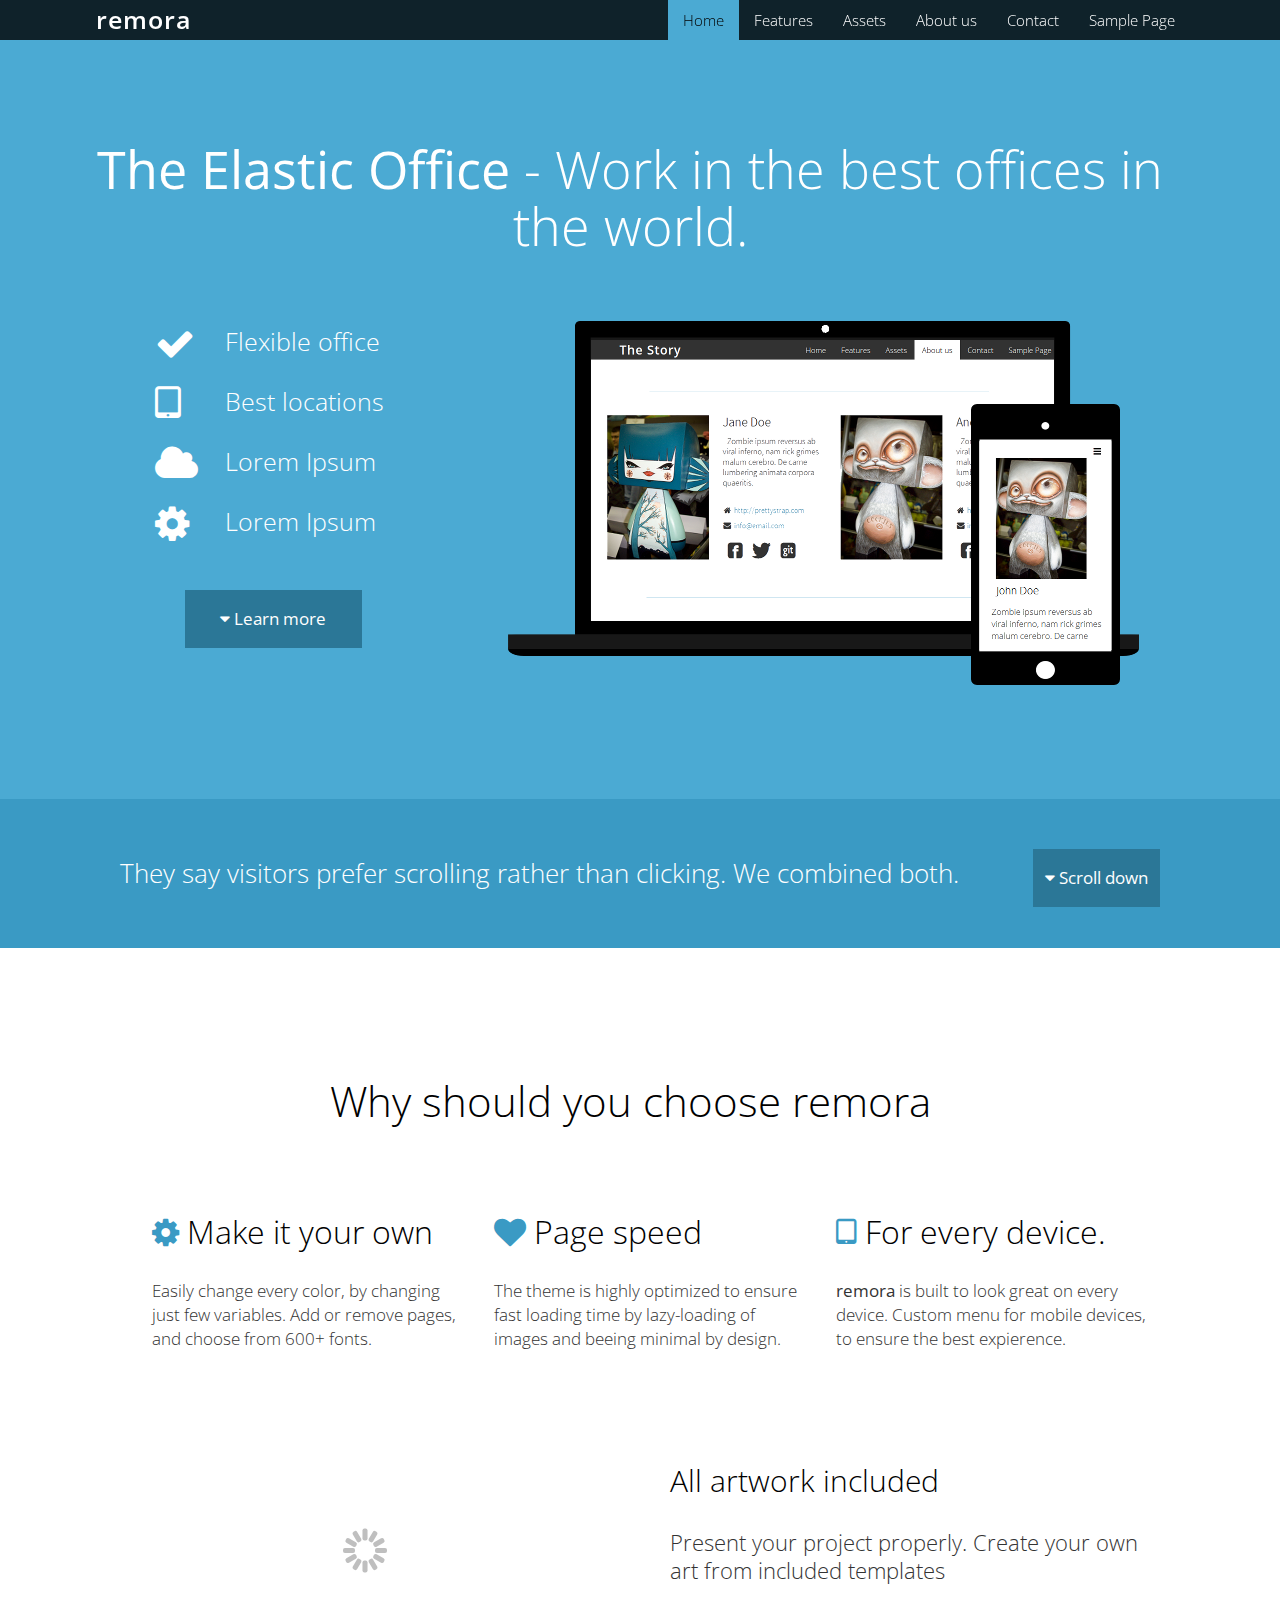
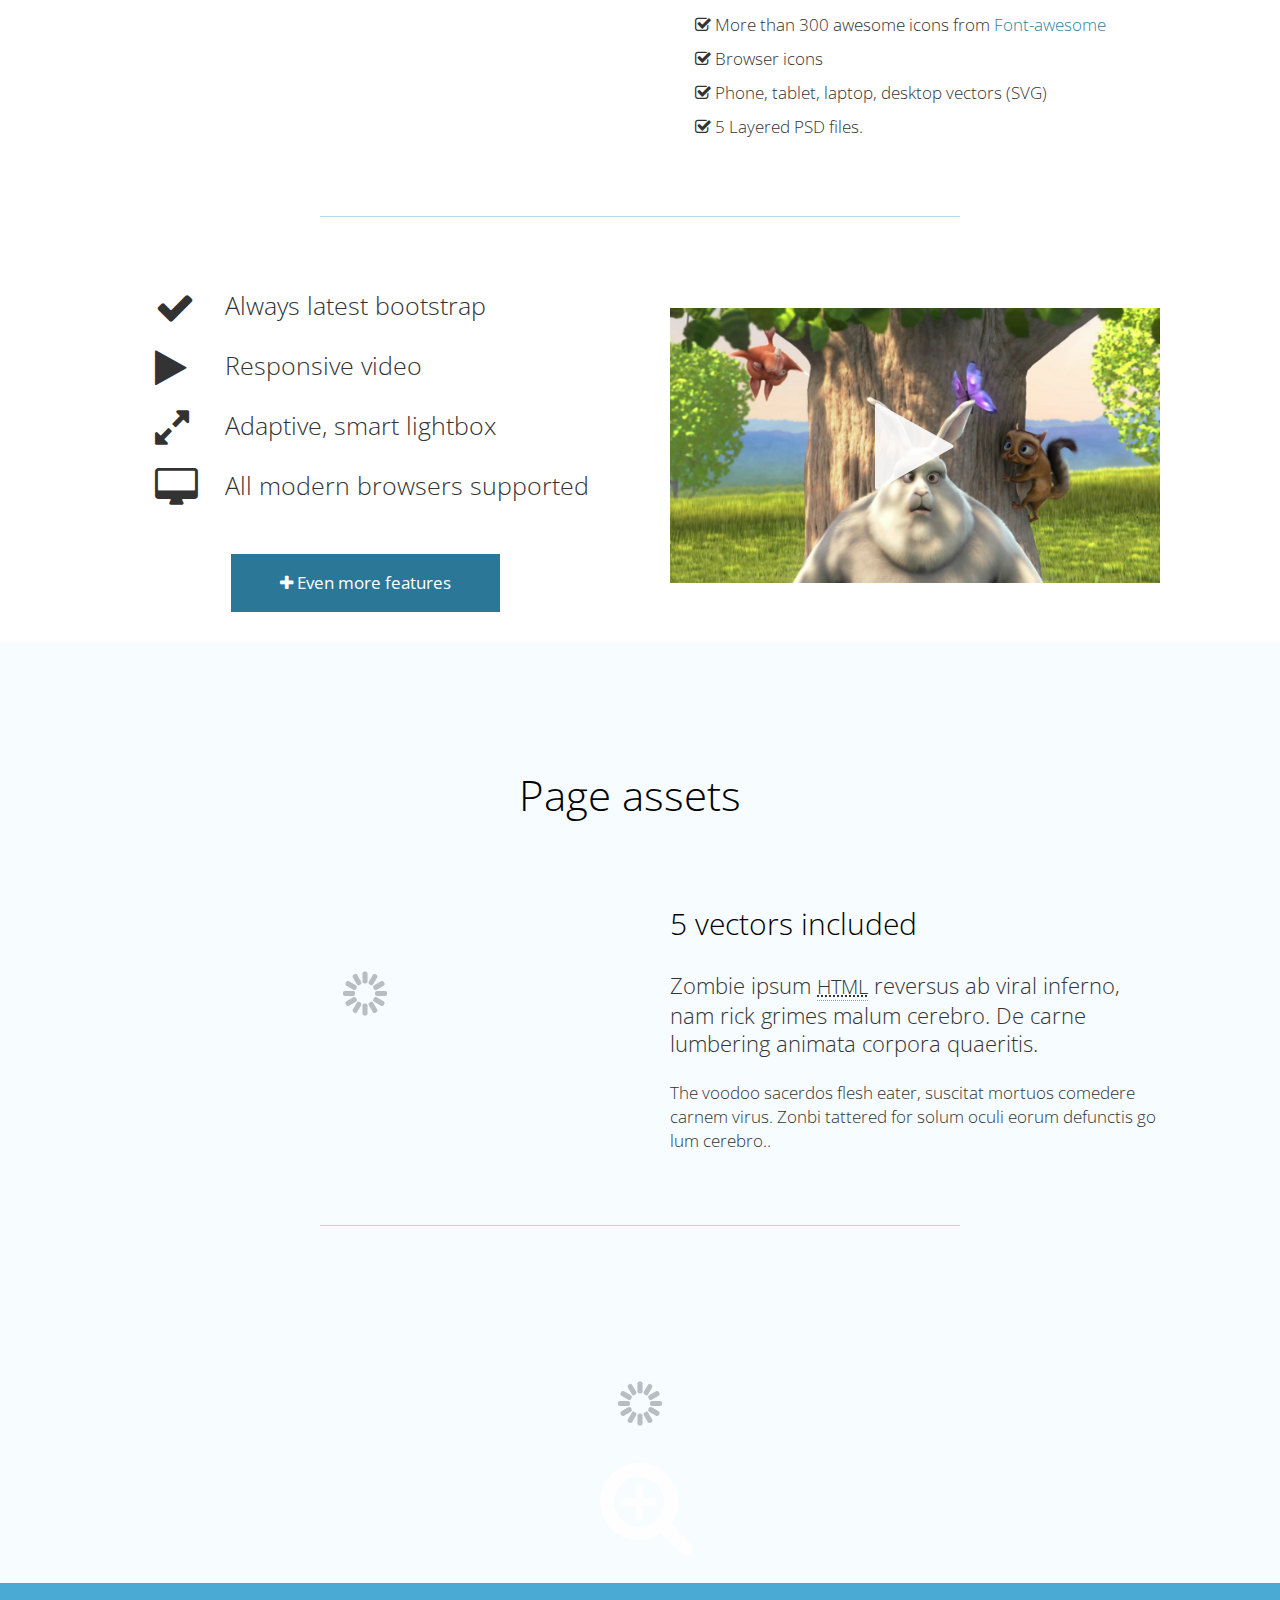
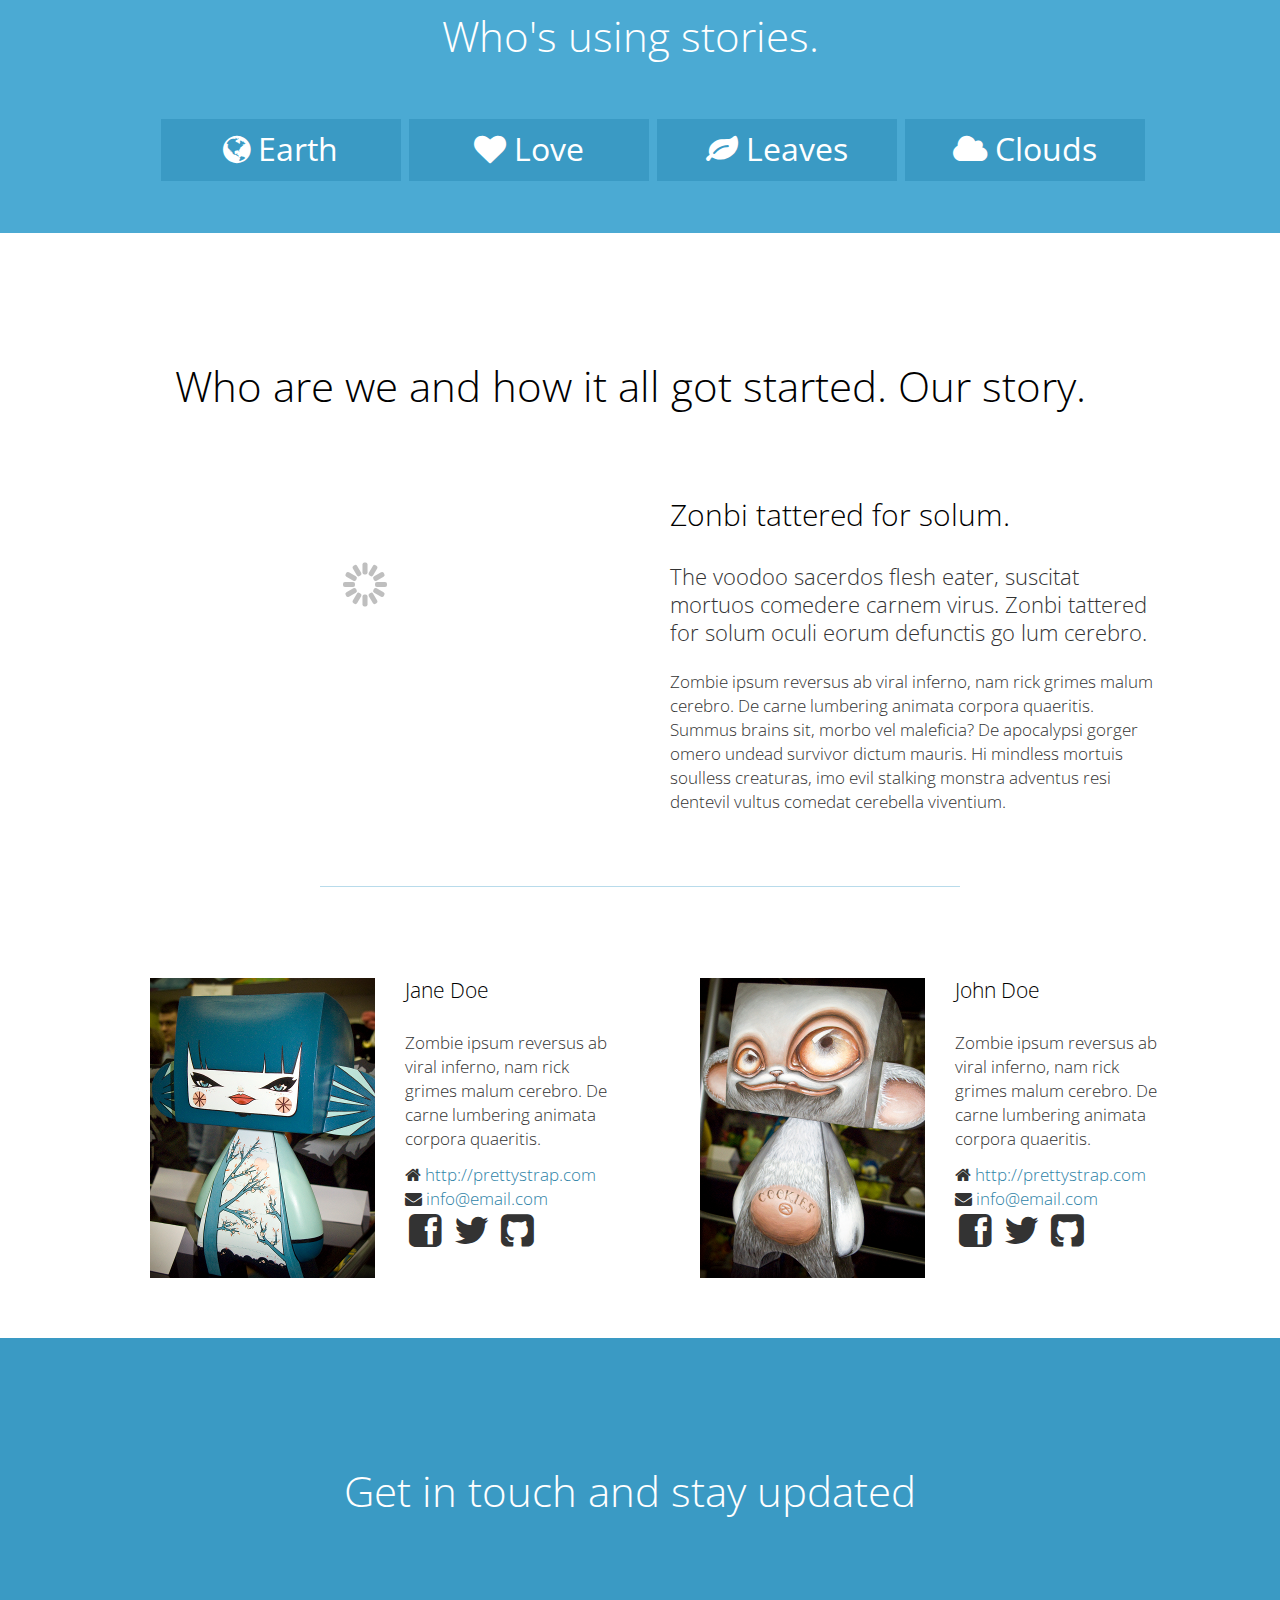
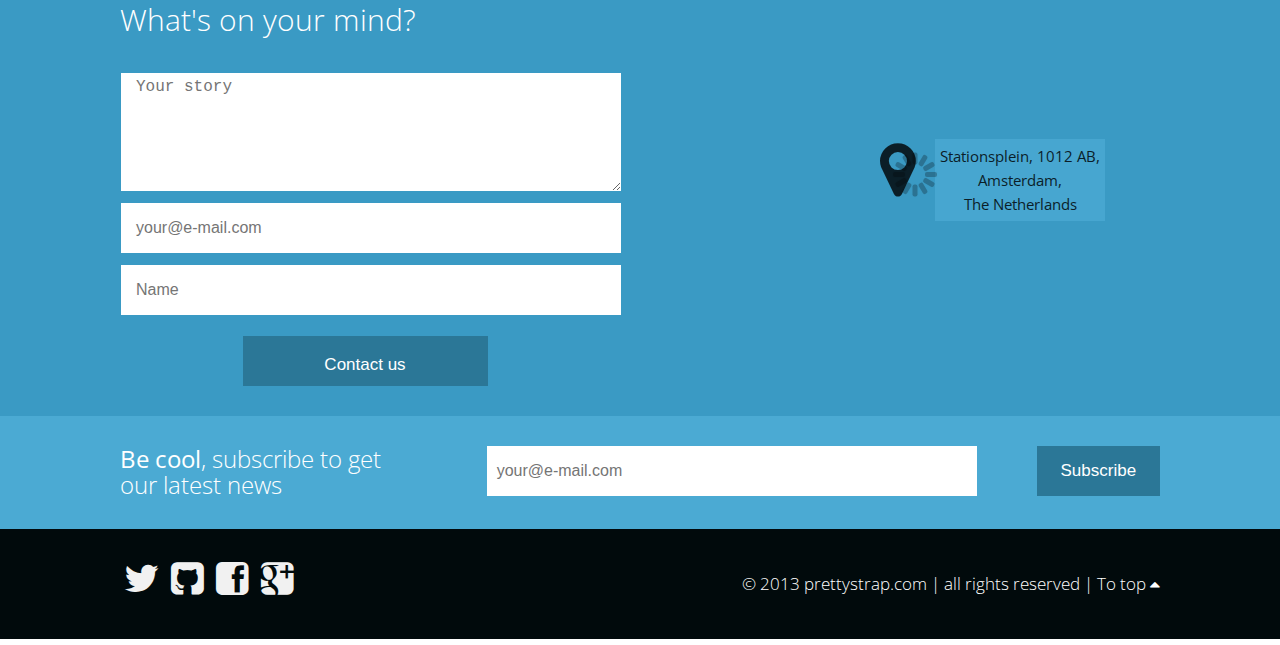
<file: website/index.html>
<!DOCTYPE html>
<html lang="en">
  
  <head>
    <meta charset="utf-8">
    <title>remora - responsive landing page</title>
    <meta name="viewport" content="width=device-width, initial-scale=1.0">
    <meta name="description" content="Twitter bootstrap theme">
    <meta name="author" content="prettystrap">

    <!-- Le styles -->
      <link href="assets/less/style.min.css" rel="stylesheet"> 

    <!--Import Google Fonts -->
    <link href='http://fonts.googleapis.com/css?family=Open+Sans:300,400,600' rel='stylesheet' type='text/css'>

    <!-- Le HTML5 shim, for IE6-8 support of HTML5 elements -->
    <!--[if lt IE 9]>
      <script src="http://html5shim.googlecode.com/svn/trunk/html5.js">
      </script>
    <![endif]-->
    <!-- Le fav  -->
    <link rel="shortcut icon" href="assets/ico/favicon.ico">

    <script src="//ajax.googleapis.com/ajax/libs/jquery/1.9.1/jquery.min.js"></script>
    <script>
    if (typeof jQuery == 'undefined') {
      document.write(unescape("%3Cscript src='assets/js/jquery-1.9.1.min.js' type='text/javascript'%3E%3C/script%3E"));
    }
    </script>


    <!--Has to be in head, to lazy load images.
    Minimize in production. -->

    <script src="assets/js/lazyload.js"></script>
    <script src="assets/js/jRespond.js"></script>
    <script src="assets/js/spin.js"></script>
    <script src="assets/js/bootstrap.min.js"></script>
    <script src="assets/js/lightbox.min.js"></script>
    <script src="assets/js/bootstrap.min.js"></script>

    <!-- Main js fail. -->
    <script src="assets/js/main.js"></script>

  </head>

  <body id="top" data-spy="scroll" data-target=".navbar">

       <!-- Brand and Navigation -->
      <header class="navbar navbar-fixed-top">
        <div class="inner-page">
          <h1 class="logo">remora</h1>
          <a class="btn-nav" data-toggle="collapse" data-target=".nav-collapse">
            <i class="icon-reorder"></i>
          </a>
          <div class="nav-collapse collapse">
            <ul class="nav navigation" id="menu">
              <li class="active"><a title="Home page" class="scroll brand-1" href="#home">Home</a></li>
              <li><a title="Check out our awesome services" href="#features" class=" scroll brand-4">Features</a></li>
              <li><a title="Themes assets" href="#assets" class="scroll brand-3">Assets</a></li>
              <li><a title="Who we are" href="#about" class="scroll fadeto brand-4"> About us</a></li>
              <li><a title="Get in touch!" href="#contact" class="scroll brand-2">Contact</a></li>
              <li><a title="External page sample" href="sample-page.html" class=" brand-4">Sample Page</a></li>
            </ul>
          </div> 
        </div> 
      </header>
      
      <!-- Home Page -->
      <div id="home" class="page color-1">
        <div class="inner-page">
          <h2 class="page-headline large"><strong>The Elastic Office</strong> - Work in the best offices in the world.</h2>
        </div>  
        <div class="row-fluid inner-page">
          <div class="span8 pull-right lazy-container">
            <img class="lazy" alt="Looks great on every device" src="assets/img/pixel.png" data-original="assets/img/home.png"/>
          </div>
          <div class="span4 pull-right">
            <ul class="big-list">
              <li><i class="icon-ok"></i> Flexible office</li>
              <li><i class="icon-tablet"></i> Best locations</li>
              <li><i class="icon-cloud"></i> Lorem Ipsum</li>
              <li><i class="icon-cog"></i> Lorem Ipsum</li>
            </ul>
            <br />
            <a href="#features" title="Check out more freatures!" class="scroll btn btn-centered"><i class="icon-caret-down"></i> Learn more</a>
          </div>
        </div>
      </div>

      <!-- Sign up -->
      <div class="sign-up color-2 visible-desktop">
        <div class="row-fluid inner-page">
          <div class="span12">
            <h4 class="pull-left">They say visitors prefer scrolling rather than clicking. We combined both.</h4>
            <a href="#features" class="scroll btn pull-right" title="Check out more freatures!"><i class="icon-caret-down"></i> Scroll down</a>
          </div>
        </div>
      </div>

      <!-- Features -->
      <div id="features" class="page color-4">
        <div class="inner-page">
          <h2 class="page-headline">Why should you choose remora</h2>
        </div>

        <div class="inner-page row-fluid">
          <ul class="features list-inline">
            <li>
              <h3><i class="icon-cog"></i> Make it your own </h3>
              <p>Easily change every color, by changing just few variables. Add or remove pages, and choose from 600+ fonts.</p>
            </li>
            <li>
              <h3><i class="icon-heart"></i> Page speed</h3>
              <p> The theme is highly optimized to ensure fast loading time by lazy-loading of images and beeing minimal by design.</p>
            </li>
            <li>
              <h3><i class="icon-tablet"></i> For every device.</h3>
              <p><strong>remora</strong> is built to look great on every device. Custom menu for mobile devices, to ensure the best expierence.</p>
            </li>
            </ul>
        </div>
                         
        <div class="row-fluid inner-page">
          <div class="span6 lazy-container">
            <img class="figurette lazy" src="assets/img/pixel.png" data-original="assets/img/two-phones.png" alt="Zombie ipsum" />
          </div>
          <div class="span6">           
            <h3>All artwork included</h3>
            <p class="lead">Present your project properly. Create your own art from included templates</p>
            <ul class="list-wide">
              <li><i class="icon-check"></i> More than 300 awesome icons from <a href="http://fortawesome.github.io/Font-Awesome/" title="awesome font, awesome">Font-awesome</a></li>
              <li><i class="icon-check"></i> Browser icons</li>
              <li><i class="icon-check"></i> Phone, tablet, laptop, desktop vectors (SVG)</li>
              <li><i class="icon-check"></i> 5 Layered PSD files.</li>
            </ul>         
          </div>
        </div>

        <hr>

        <!-- Video -->
        <div class="row-fluid inner-page">
          <div class="span6 pull-right">
            <div class="btn-container figurette">
              <img src="assets/img/video.png" alt="Play video" />
               <a class="lightbox iframe btn-play" target="_blank" href="http://vimeo.com/61693087"><i class="icon-play"></i></a>
            </div>
          </div>
          <div class="span6 pull-right">
              <ul class="big-list">
                <li><i class="icon-ok"></i> Always latest bootstrap</li>
                <li><i class="icon-play"></i> Responsive video</li>
                <li><i class="icon-resize-full"></i> Adaptive, smart lightbox</li>
                <li><i class="icon-desktop"></i> All modern browsers supported</li>
              </ul>
            <br />
            <a href="#download" class="scroll btn btn-centered"><i class="icon-plus"></i> Even more features</a>
          </div>
        </div>
      </div> <!-- /Features --> 


       <!-- Assets page -->
      <div id="assets" class="page color-3">
          <div class="inner-page">
            <h2 class="page-headline">Page assets</h2>
          </div>

        <!-- Vectors -->
        <div class="row-fluid inner-page">
          <div class="span6 lazy-container">
            <img class="figurette lazy" alt="Original vectors" src="assets/img/pixel.png" data-original="assets/img/responsive-vectors.png"  />
          </div>
          <div class="span6">
            <h3>5 vectors included</h3>
            <p class="lead">Zombie ipsum <abbr title="HyperText Markup Language" class="initialism">HTML</abbr> reversus ab viral inferno, nam rick grimes malum cerebro. De carne lumbering animata corpora quaeritis.</p>
            <p> The voodoo sacerdos flesh eater, suscitat mortuos comedere carnem virus. Zonbi tattered for solum oculi eorum defunctis go lum cerebro.. </p>
          </div>
        </div> <!-- /vectors -->

        <hr>

        <!-- Big Laptop -->
        <div class="row-fluid inner-page">
          <div class="offset1 span10 lazy-container">
            <div class="btn-container">
              <img class="figurette lazy " src="assets/img/pixel.png" data-original="assets/img/laptop-blue@2x.png" alt="view image in lightbox"  />
              <a href="assets/img/superman.jpg" class="lightbox btn-play" target="_blank">
                <i class="icon-zoom-in"></i></a>
            </div>
          </div>
        </div>
        
        <!-- Clients -->
        <div class="clients color-1">
          <div class="inner-page">
              <h2 class="page-headline">Who's using stories.</h2>
          </div>
          <div class="inner-page row-fluid">
              <ul class="clients list-inline">
                <li><i class="icon-globe"></i> Earth</li>
                <li><i class="icon-heart"></i> Love</li>
                <li><i class="icon-leaf"></i> Leaves</li>
                <li><i class="icon-cloud"></i> Clouds</li>
              </ul>
          </div>
        </div>
      </div> <!-- /Assets page -->

      <!-- About page -->
      <div id="about" class="page color-4">
        <div class="inner-page">
          <h2 class="page-headline">Who are we and how it all got started. Our story.</h2>
        </div>
        <div class="row-fluid inner-page">
          <div class="span6  lazy-container">
              <img class="figurette lazy" src="assets/img/pixel.png" data-original="assets/img/green-office.png" alt="Our workspace" />
          </div>
          <div class="span6">
            <h3>Zonbi tattered for solum.</h3>
            <p class="lead">The voodoo sacerdos flesh eater, suscitat mortuos comedere carnem virus. Zonbi tattered for solum oculi eorum defunctis go lum cerebro.</p>
            <p>Zombie ipsum reversus ab viral inferno, nam rick grimes malum cerebro. De carne lumbering animata corpora quaeritis. Summus brains sit​​, morbo vel maleficia? De apocalypsi gorger omero undead survivor dictum mauris. Hi mindless mortuis soulless creaturas, imo evil stalking monstra adventus resi dentevil vultus comedat cerebella viventium.</p>
          </div>
        </div>

        <hr>

        <!-- Team -->
        <div class="row-fluid inner-page team">
          <div class="span6">
            <img class="pull-left" src="assets/img/cookies2.png" alt="A cookie" />
            <h4>Jane Doe</h4>
            <p>Zombie ipsum reversus ab viral inferno, nam rick grimes malum cerebro. De carne lumbering animata corpora quaeritis.</p>
            <ul>
              <li><i class="icon-home"></i> <a href="prettystrap.com">http://prettystrap.com</a></li>
              <li><i class="icon-envelope-alt"></i> <a href="info@email.com">info@email.com</a></li>
              <li class="social">
                <a href="#about"><i class="icon-facebook-sign"></i></a>
                <a href="#about"><i class="icon-twitter"></i></a>
                <a href="#about"><i class="icon-github-sign"></i></a>
              </li>
            </ul>
          </div>
          <div class="span6 team2">
            <img class="pull-left" src="assets/img/cookies.png" alt="A cookie" />
            <h4>John Doe</h4>
            <p>Zombie ipsum reversus ab viral inferno, nam rick grimes malum cerebro. De carne lumbering animata corpora quaeritis.</p>
            <ul>
              <li><i class="icon-home"></i> <a href="prettystrap.com">http://prettystrap.com</a></li>
              <li><i class="icon-envelope-alt"></i> <a href="info@email.com">info@email.com</a></li>
              <li class="social">
                <a href="#about"><i class="icon-facebook-sign"></i></a>
                <a href="#about"><i class="icon-twitter"></i></a>
                <a href="#about"><i class="icon-github-sign"></i></a>
              </li>
            </ul>
          </div>
        </div>
      </div>


      <!-- Contact Us -->
      <div id="contact" class="page color-2">
        <div class="inner-page">
          <h2 class="page-headline">Get in touch and stay updated</h2>
        </div>
        <div class="row-fluid inner-page contact">
          <div class="span6">
            <h3>What's on your mind?</h3>
            <textarea rows="6" placeholder="Your story"></textarea>
            <input type="text" placeholder="your@e-mail.com"><br />
            <input type="text" placeholder="Name"><br />
            <button class="btn btn-centered">Contact us</button>
          </div>
          <div class="span6">
            <div class="btn-container centered lazy-container text-center">
              <img src="assets/img/pixel.png" class="lazy figurette" alt="Open the map"   data-original="assets/img/map.png"/>
              <a class="lightbox iframe  btn-map" target="blank" title="Open google maps" href="https://maps.google.com/maps?q=Stationsplein,+1012+Centrum,+Amsterdam,+Noord-Holland,+The+Netherlands&amp;hl=en"><i class="pull-left icon-map-marker"></i><div>Stationsplein, 1012 AB,<br />Amsterdam,<br /> The Netherlands</div></a>
            </div>
          </div>
        </div>
      </div>

      <!-- Newsletter -->
      <div class="newsletter color-1">
        <div class="inner-page row-fluid">
          <div class="span4">
            <h4><strong>Be cool</strong>, subscribe to get our latest news</h4>
          </div>
          <div class="span6">
            <input type="email" placeholder="your@e-mail.com" name="EMAIL" class="subscribe">
          </div>
          <div class="span2">
            <button type="submit"  class="btn pull-right subscribe">Subscribe</button>
          </div>
        </div>
      </div>

      <!-- The footer, social media icons, and copyright -->        
      <footer class="page color-5">
        <div class="inner-page row-fluid">
          <div class="span6 social">
            <a href="#contact"><i class="icon-twitter"></i></a>
            <a href="#contact"><i class="icon-github-sign"></i></a>    
            <a href="#contact"><i class="icon-facebook-sign"></i></a>
            <a href="#contact"><i class="icon-google-plus-sign"></i></a>
          </div>
          <div class="span6 text-right copyright">
            &copy; 2013 <a  href="http://prettystrap.com"  title="twitter bootstrap themes">prettystrap.com</a> | all rights reserved |  <a href="#top"   title="Got to top" class="scroll">To top <i class="icon-caret-up"></i></a>
          </div>
        </div>
      </footer>

  </body>
</html>
</file>
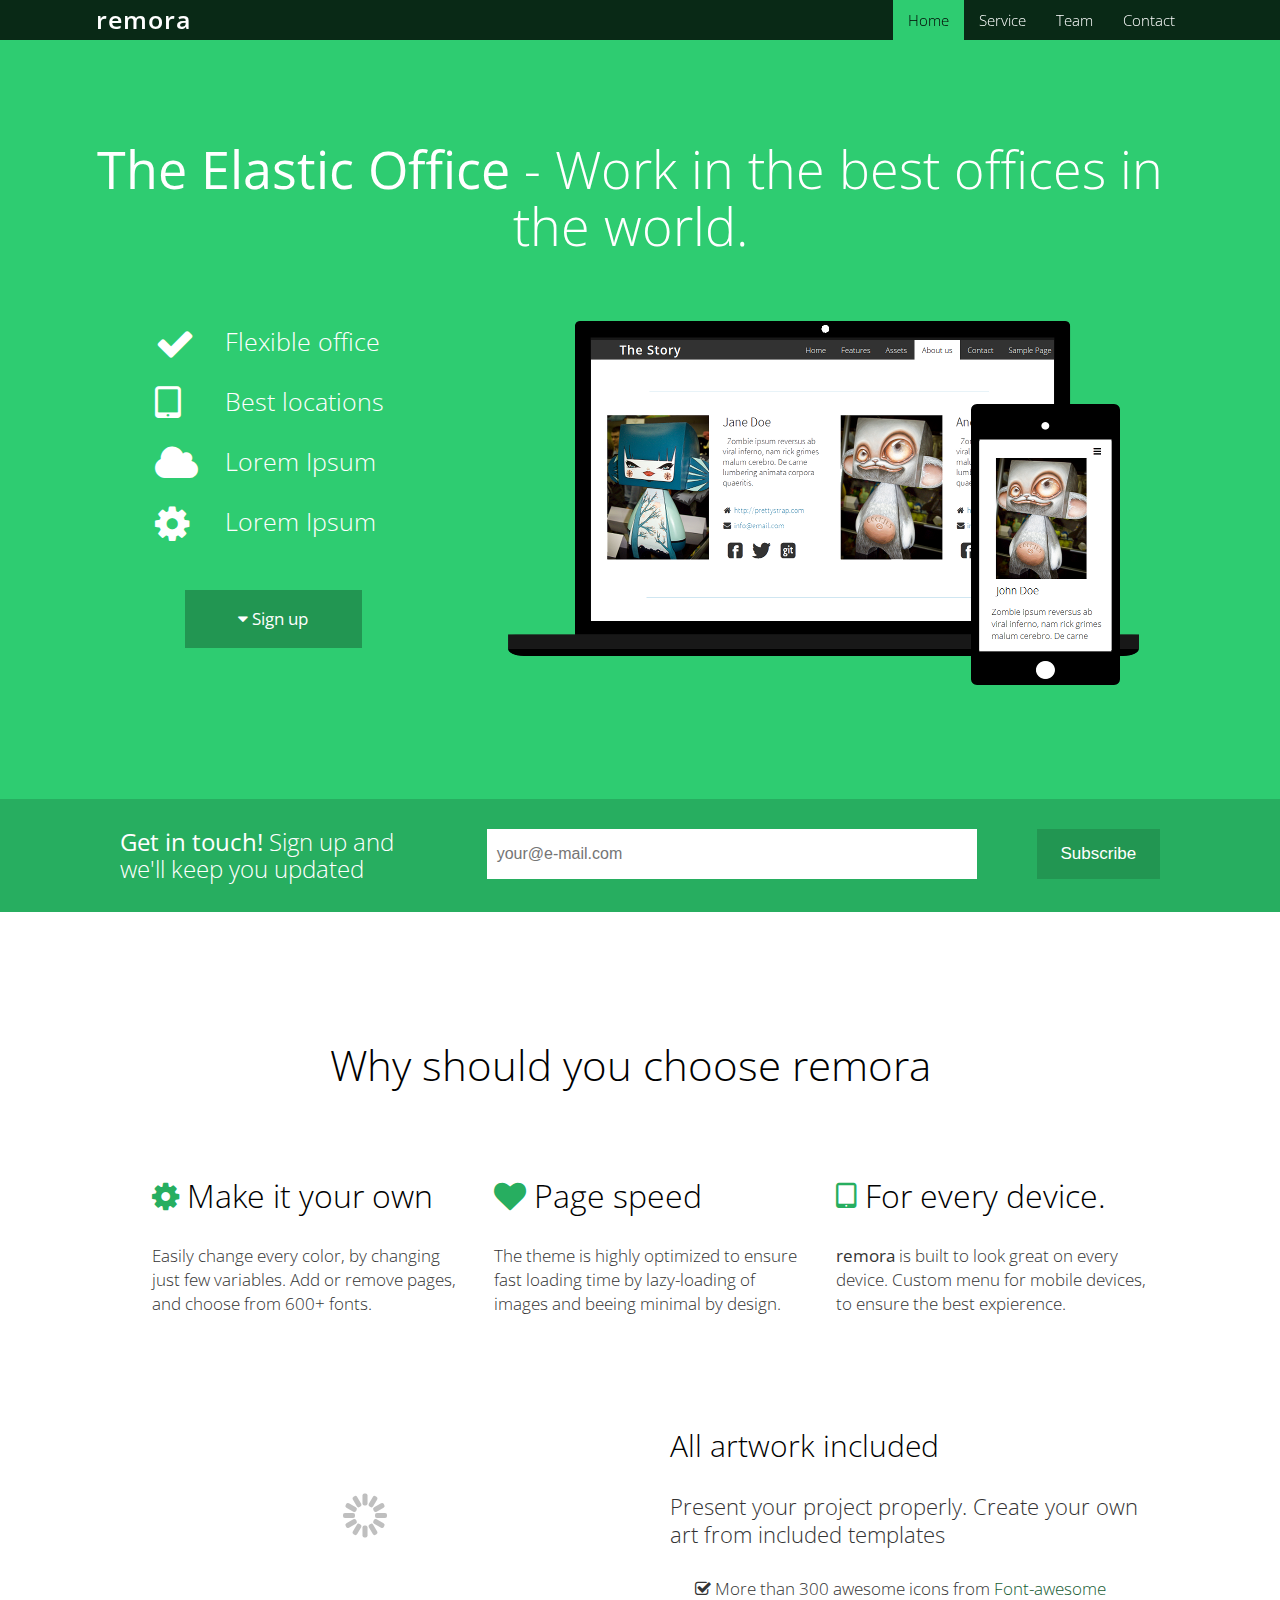
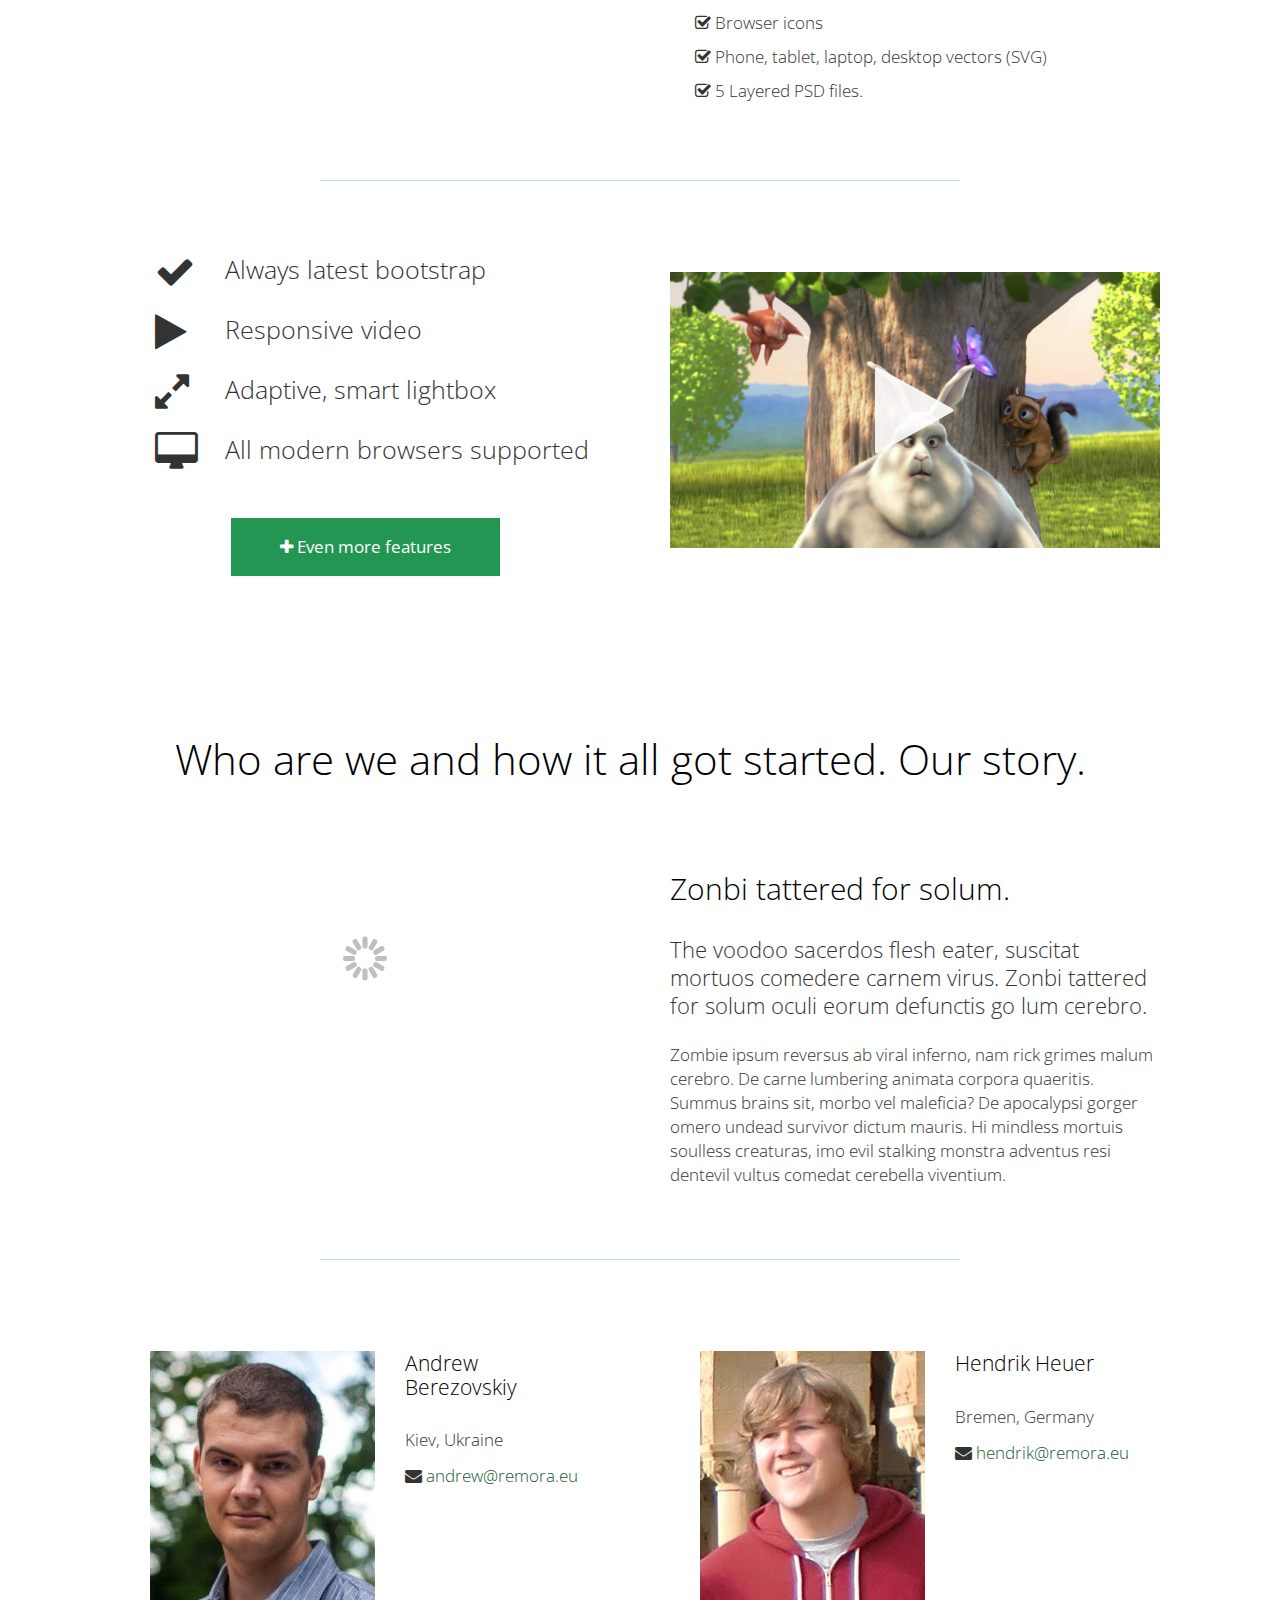
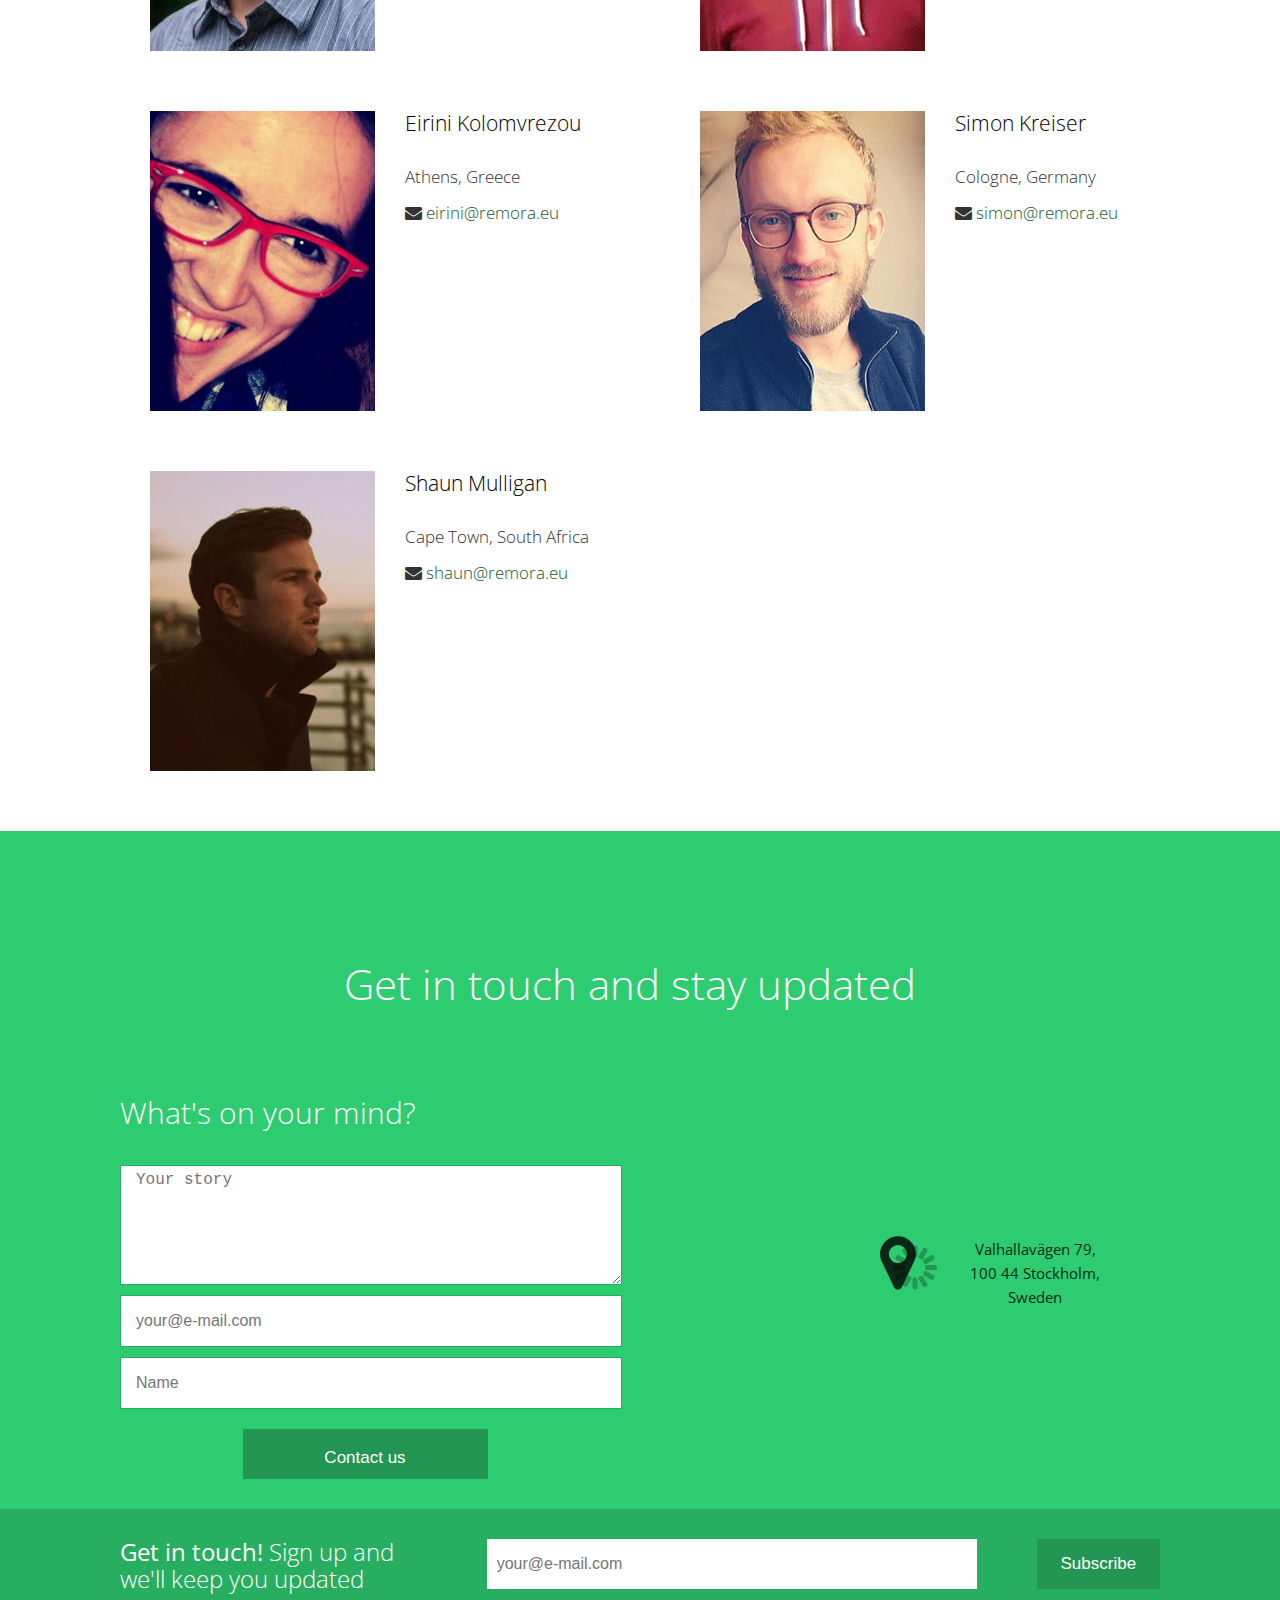
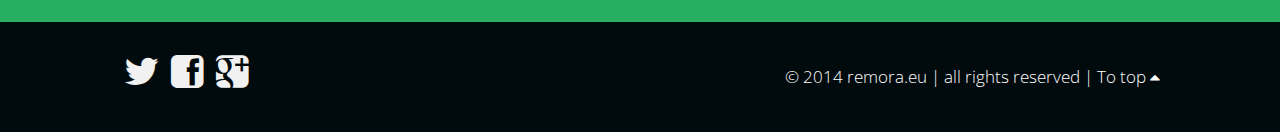
<file: website/havens/index.html>
<!DOCTYPE html>
<html lang="en">
  
  <head>
    <meta charset="utf-8">
    <title>remora - responsive landing page</title>
    <meta name="viewport" content="width=device-width, initial-scale=1.0">
    <meta name="description" content="Twitter bootstrap theme">
    <meta name="author" content="prettystrap">

    <!-- Le styles -->
      <link href="assets/css/style.css" rel="stylesheet"> 

    <!--Import Google Fonts -->
    <link href='http://fonts.googleapis.com/css?family=Open+Sans:300,400,600' rel='stylesheet' type='text/css'>

    <!-- Le HTML5 shim, for IE6-8 support of HTML5 elements -->
    <!--[if lt IE 9]>
      <script src="http://html5shim.googlecode.com/svn/trunk/html5.js">
      </script>
    <![endif]-->
    <!-- Le fav  -->
    <link rel="shortcut icon" href="assets/ico/favicon.ico">

    <script src="//ajax.googleapis.com/ajax/libs/jquery/1.9.1/jquery.min.js"></script>
    <script>
    if (typeof jQuery == 'undefined') {
      document.write(unescape("%3Cscript src='assets/js/jquery-1.9.1.min.js' type='text/javascript'%3E%3C/script%3E"));
    }
    </script>


    <!--Has to be in head, to lazy load images.
    Minimize in production. -->

    <script src="assets/js/lazyload.js"></script>
    <script src="assets/js/jRespond.js"></script>
    <script src="assets/js/spin.js"></script>
    <script src="assets/js/bootstrap.min.js"></script>
    <script src="assets/js/lightbox.min.js"></script>
    <script src="assets/js/bootstrap.min.js"></script>

    <!-- Main js fail. -->
    <script src="assets/js/main.js"></script>

  </head>

  <body id="top" data-spy="scroll" data-target=".navbar">

       <!-- Brand and Navigation -->
      <header class="navbar navbar-fixed-top">
        <div class="inner-page">
          <h1 class="logo">remora</h1>
          <a class="btn-nav" data-toggle="collapse" data-target=".nav-collapse">
            <i class="icon-reorder"></i>
          </a>
          <div class="nav-collapse collapse">
            <ul class="nav navigation" id="menu">
              <li class="active"><a title="Home page" class="scroll brand-1" href="#home">Home</a></li>
              <li><a title="Check out our awesome services" href="#features" class=" scroll brand-4">Service</a></li>
              <li><a title="Who we are" href="#team" class="scroll fadeto brand-4"> Team</a></li>
              <li><a title="Get in touch!" href="#contact" class="scroll brand-2">Contact</a></li>
            </ul>
          </div> 
        </div> 
      </header>
      
      <!-- Home Page -->
      <div id="home" class="page color-1">
        <div class="inner-page">
          <h2 class="page-headline large"><strong>The Elastic Office</strong> - Work in the best offices in the world.</h2>
        </div>  
        <div class="row-fluid inner-page">
          <div class="span8 pull-right lazy-container">
            <img class="lazy" alt="Looks great on every device" src="assets/img/pixel.png" data-original="assets/img/home.png"/>
          </div>
          <div class="span4 pull-right">
            <ul class="big-list">
              <li><i class="icon-ok"></i> Flexible office</li>
              <li><i class="icon-tablet"></i> Best locations</li>
              <li><i class="icon-cloud"></i> Lorem Ipsum</li>
              <li><i class="icon-cog"></i> Lorem Ipsum</li>
            </ul>
            <br />
            <a href="#newsletter" title="Sign up now!" class="scroll btn btn-centered"><i class="icon-caret-down"></i> Sign up</a>
          </div>
        </div>
      </div>

      <!-- Newsletter -->
      <div id="newsletter" class="newsletter color-2">
        <div class="inner-page row-fluid">
          <div class="span4">
            <h4><strong>Get in touch!</strong> Sign up and we'll keep you updated</h4>
          </div>
          <div class="span6">
            <input type="email" placeholder="your@e-mail.com" name="EMAIL" class="subscribe">
          </div>
          <div class="span2">
            <button type="submit"  class="btn pull-right subscribe">Subscribe</button>
          </div>
        </div>
      </div>

      <!-- Features -->
      <div id="features" class="page color-4">
        <div class="inner-page">
          <h2 class="page-headline">Why should you choose remora</h2>
        </div>

        <div class="inner-page row-fluid">
          <ul class="features list-inline">
            <li>
              <h3><i class="icon-cog"></i> Make it your own </h3>
              <p>Easily change every color, by changing just few variables. Add or remove pages, and choose from 600+ fonts.</p>
            </li>
            <li>
              <h3><i class="icon-heart"></i> Page speed</h3>
              <p> The theme is highly optimized to ensure fast loading time by lazy-loading of images and beeing minimal by design.</p>
            </li>
            <li>
              <h3><i class="icon-tablet"></i> For every device.</h3>
              <p><strong>remora</strong> is built to look great on every device. Custom menu for mobile devices, to ensure the best expierence.</p>
            </li>
            </ul>
        </div>
                         
        <div class="row-fluid inner-page">
          <div class="span6 lazy-container">
            <img class="figurette lazy" src="assets/img/pixel.png" data-original="assets/img/two-phones.png" alt="Zombie ipsum" />
          </div>
          <div class="span6">           
            <h3>All artwork included</h3>
            <p class="lead">Present your project properly. Create your own art from included templates</p>
            <ul class="list-wide">
              <li><i class="icon-check"></i> More than 300 awesome icons from <a href="http://fortawesome.github.io/Font-Awesome/" title="awesome font, awesome">Font-awesome</a></li>
              <li><i class="icon-check"></i> Browser icons</li>
              <li><i class="icon-check"></i> Phone, tablet, laptop, desktop vectors (SVG)</li>
              <li><i class="icon-check"></i> 5 Layered PSD files.</li>
            </ul>         
          </div>
        </div>

        <hr>

        <!-- Video -->
        <div class="row-fluid inner-page">
          <div class="span6 pull-right">
            <div class="btn-container figurette">
              <img src="assets/img/video.png" alt="Play video" />
               <a class="lightbox iframe btn-play" target="_blank" href="http://vimeo.com/61693087"><i class="icon-play"></i></a>
            </div>
          </div>
          <div class="span6 pull-right">
              <ul class="big-list">
                <li><i class="icon-ok"></i> Always latest bootstrap</li>
                <li><i class="icon-play"></i> Responsive video</li>
                <li><i class="icon-resize-full"></i> Adaptive, smart lightbox</li>
                <li><i class="icon-desktop"></i> All modern browsers supported</li>
              </ul>
            <br />
            <a href="#download" class="scroll btn btn-centered"><i class="icon-plus"></i> Even more features</a>
          </div>
        </div>
      </div> <!-- /Features --> 



      <!-- About page -->
      <div id="about" class="page color-4">
        <div class="inner-page">
          <h2 class="page-headline">Who are we and how it all got started. Our story.</h2>
        </div>
        <div class="row-fluid inner-page">
          <div class="span6  lazy-container">
              <img class="figurette lazy" src="assets/img/pixel.png" data-original="assets/img/green-office.png" alt="Our workspace" />
          </div>
          <div class="span6">
            <h3>Zonbi tattered for solum.</h3>
            <p class="lead">The voodoo sacerdos flesh eater, suscitat mortuos comedere carnem virus. Zonbi tattered for solum oculi eorum defunctis go lum cerebro.</p>
            <p>Zombie ipsum reversus ab viral inferno, nam rick grimes malum cerebro. De carne lumbering animata corpora quaeritis. Summus brains sit​​, morbo vel maleficia? De apocalypsi gorger omero undead survivor dictum mauris. Hi mindless mortuis soulless creaturas, imo evil stalking monstra adventus resi dentevil vultus comedat cerebella viventium.</p>
          </div>
        </div>

        <hr>

        <!-- Team -->
        <div id="team" class="row-fluid inner-page team">
          <div class="span6">
            <img class="pull-left" src="assets/img/andrew.jpg" alt="Andrew" />
            <h4>Andrew Berezovskiy</h4>
            <p>Kiev, Ukraine</p>
            <ul>
              <li><i class="icon-envelope-alt"></i> <a href="andrew@remora.eu">andrew@remora.eu</a></li>
            </ul>
          </div>
          <div class="span6 team2">
            <img class="pull-left" src="assets/img/hendrik.jpg" alt="Hendrik" />
            <h4>Hendrik Heuer</h4>
            <p>Bremen, Germany</p>
            <ul>
              <li><i class="icon-envelope-alt"></i> <a href="hendrik@remora.eu">hendrik@remora.eu</a></li>
            </ul>
          </div>
          <div class="span6">
            <img class="pull-left" src="assets/img/eirini.jpg" alt="Eirini" />
            <h4>Eirini Kolomvrezou</h4>
            <p>Athens, Greece</p>
            <ul>
              <li><i class="icon-envelope-alt"></i> <a href="eirini@remora.eu">eirini@remora.eu</a></li>
            </ul>
          </div>
          <div class="span6 team2">
            <img class="pull-left" src="assets/img/simon.jpg" alt="Simon" />
            <h4>Simon Kreiser</h4>
            <p>Cologne, Germany</p>
            <ul>
              <li><i class="icon-envelope-alt"></i> <a href="simon@remora.eu">simon@remora.eu</a></li>
            </ul>
          </div>
          <div class="span6">
            <img class="pull-left" src="assets/img/shaun.jpg" alt="Shaun" />
            <h4>Shaun Mulligan</h4>
            <p>Cape Town, South Africa</p>
            <ul>
              <li><i class="icon-envelope-alt"></i> <a href="shaun@remora.eu">shaun@remora.eu</a></li>
            </ul>
          </div>
        </div>
      </div>


      <!-- Contact Us -->
      <div id="contact" class="page color-1">
        <div class="inner-page">
          <h2 class="page-headline">Get in touch and stay updated</h2>
        </div>
        <div class="row-fluid inner-page contact">
          <div class="span6">
            <h3>What's on your mind?</h3>
            <textarea rows="6" placeholder="Your story"></textarea>
            <input type="text" placeholder="your@e-mail.com"><br />
            <input type="text" placeholder="Name"><br />
            <button class="btn btn-centered">Contact us</button>
          </div>
          <div class="span6">
            <div class="btn-container centered lazy-container text-center">
              <img src="assets/img/pixel.png" class="lazy figurette" alt="Open the map"   data-original="assets/img/map.png"/>
              <a class="lightbox iframe  btn-map" target="blank" title="Open google maps" href="https://www.google.com/maps/place/Royal+Institute+of+Technology/@59.2842991,18.0389002,11z/data=!3m1!4b1!4m2!3m1!1s0x0:0xb1366ae00b879b4a"><i class="pull-left icon-map-marker"></i><div>Valhallavägen 79,<br />100 44 Stockholm,<br />Sweden</div></a>
            </div>
          </div>
        </div>
      </div>

      <!-- Newsletter -->
      <div class="newsletter color-2">
        <div class="inner-page row-fluid">
          <div class="span4">
            <h4><strong>Get in touch!</strong> Sign up and we'll keep you updated</h4>
          </div>
          <div class="span6">
            <input type="email" placeholder="your@e-mail.com" name="EMAIL" class="subscribe">
          </div>
          <div class="span2">
            <button type="submit"  class="btn pull-right subscribe">Subscribe</button>
          </div>
        </div>
      </div>

      <!-- The footer, social media icons, and copyright -->        
      <footer class="page color-5">
        <div class="inner-page row-fluid">
          <div class="span6 social">
            <a href="#contact"><i class="icon-twitter"></i></a>
            <a href="#contact"><i class="icon-facebook-sign"></i></a>
            <a href="#contact"><i class="icon-google-plus-sign"></i></a>
          </div>
          <div class="span6 text-right copyright">
            &copy; 2014 <a href="http://remora.eu">remora.eu</a> | all rights reserved |  <a href="#top"   title="Got to top" class="scroll">To top <i class="icon-caret-up"></i></a>
          </div>
        </div>
      </footer>

  </body>
</html>
</file>
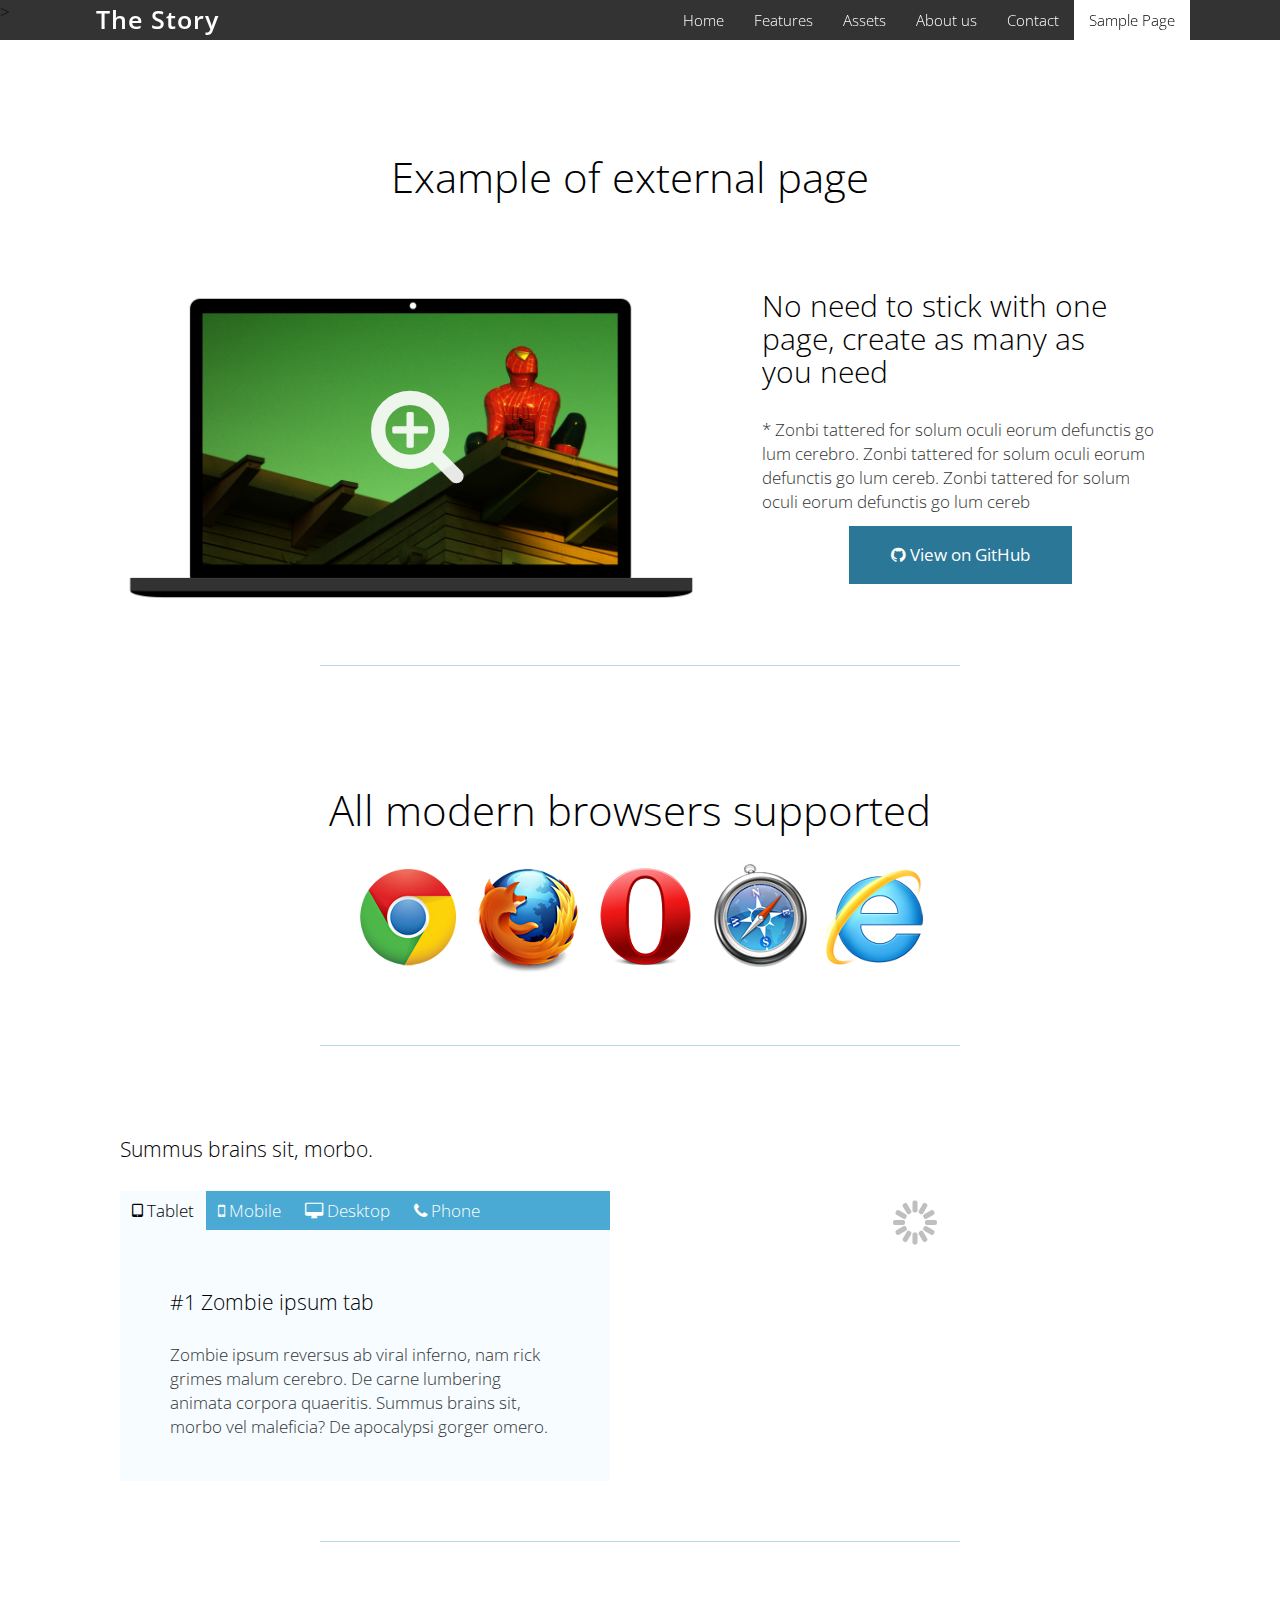
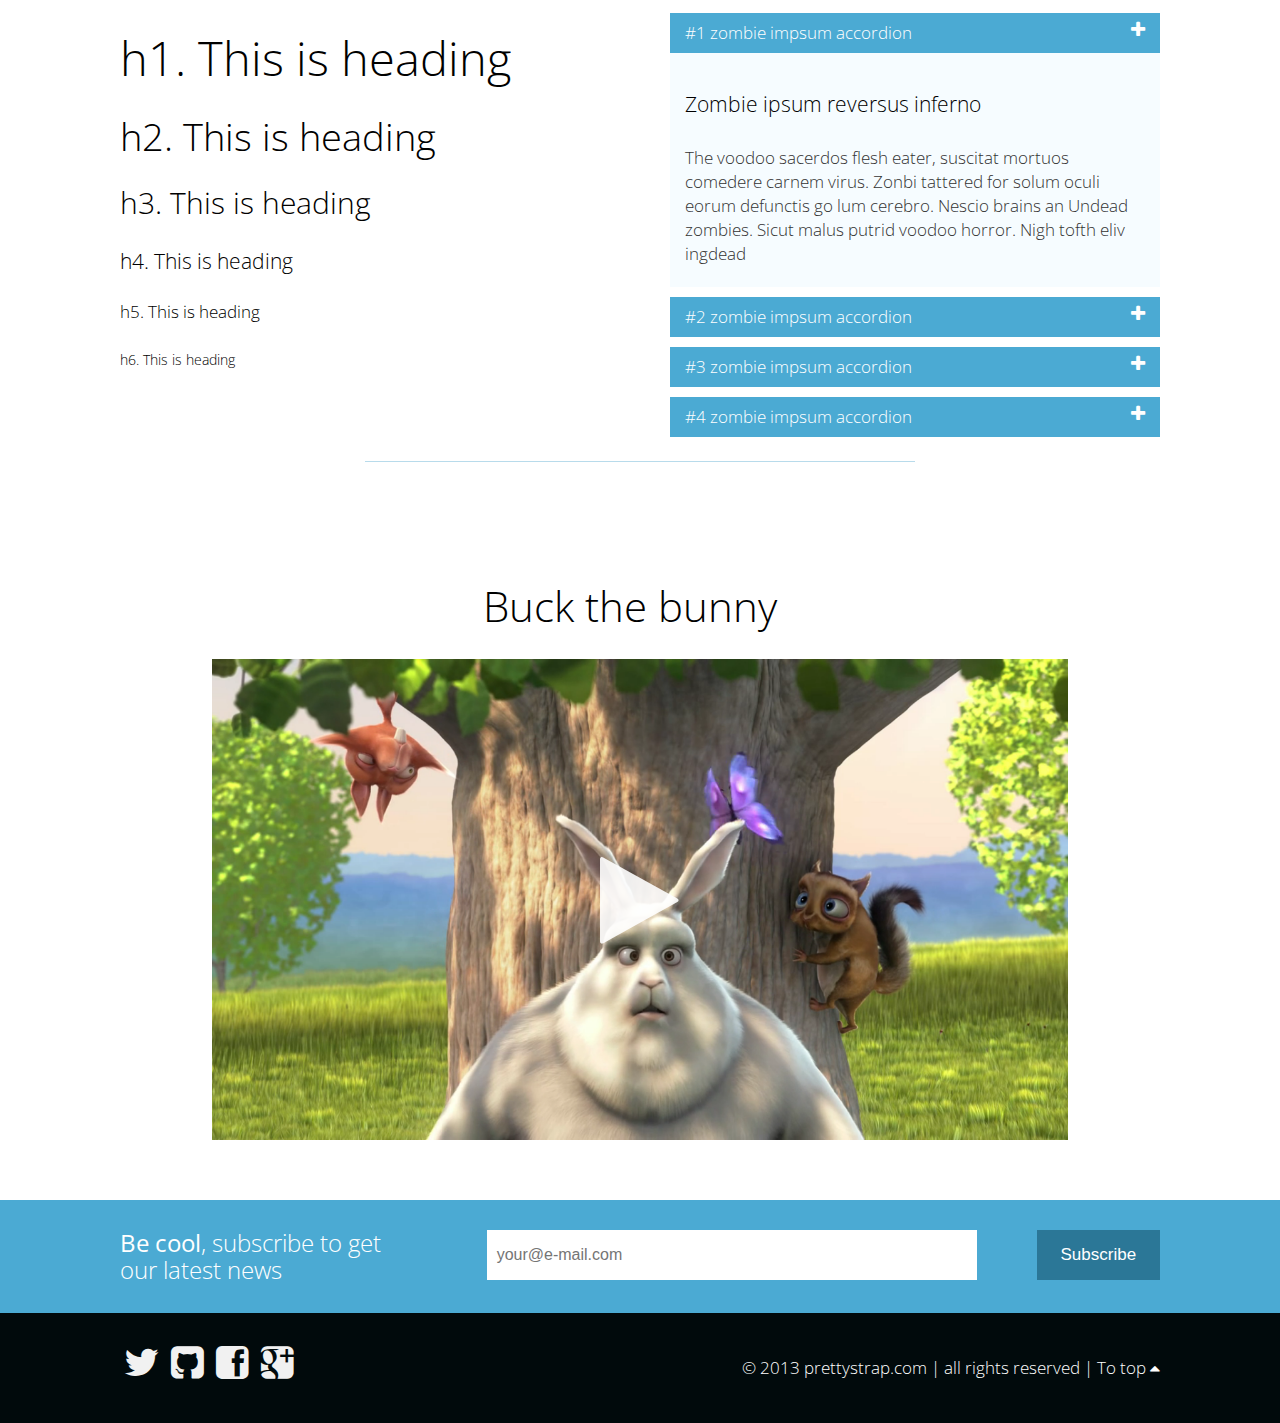
<file: website/sample-page.html>
<!DOCTYPE html>
<html lang="en">
  
  <head>
    <meta charset="utf-8">
    <title>The Story - responsive landing page</title>
    <meta name="viewport" content="width=device-width, initial-scale=1.0">
    <meta name="description" content="Twitter bootstrap theme">
    <meta name="author" content="prettystrap">

    <!-- Le styles -->
      <link href="assets/less/style.min.css" rel="stylesheet"> 

    <!--Import Google Fonts -->
    <link href='http://fonts.googleapis.com/css?family=Open+Sans:300,400,600' rel='stylesheet' type='text/css'>>

    <!-- Le HTML5 shim, for IE6-8 support of HTML5 elements -->
    <!--[if lt IE 9]>
      <script src="http://html5shim.googlecode.com/svn/trunk/html5.js">
      </script>
    <![endif]-->
    <!-- Le fav  -->
    <link rel="shortcut icon" href="assets/ico/favicon.ico">

    <script src="//ajax.googleapis.com/ajax/libs/jquery/1.9.1/jquery.min.js"></script>
    <script>
    if (typeof jQuery == 'undefined') {
      document.write(unescape("%3Cscript src='assets/js/jquery-1.9.1.min.js' type='text/javascript'%3E%3C/script%3E"));
    }
    </script>


    <!--Has to be in head, to lazy load images.
    Minimize in production. -->

    <script src="assets/js/lazyload.js"></script>
    <script src="assets/js/jRespond.js"></script>
    <script src="assets/js/spin.js"></script>
    <script src="assets/js/bootstrap.min.js"></script>
    <script src="assets/js/lightbox.min.js"></script>
    <script src="assets/js/bootstrap.min.js"></script>

    <!-- Main js fail. -->
    <script src="assets/js/main.js"></script>

  </head>
  <body id="top" data-spy="scroll" data-target=".navbar">

       <!-- Brand and Navigation -->
      <header class="navbar navbar-fixed-top">
        <div class="inner-page">
          <h1 class="logo">The Story</h1>
          <a class="btn-nav" data-toggle="collapse" data-target=".nav-collapse">
            <i class="icon-reorder"></i>
          </a>
          <div class="nav-collapse collapse">
            <ul class="nav navigation" id="menu">
              <li><a title="Home page" class="scroll brand-1" href="index.html#home">Home</a></li>
              <li><a title="Check out our awesome services" href="index.html#features" class="scroll brand-4">Features</a></li>
              <li><a title="Download this app" href="index.html#assets" class="scroll brand-3">Assets</a></li>
              <li><a title="Who we are" href="index.html#about" class="scroll  brand-4"> About us</a></li>
              <li><a title="Get in touch!" href="index.html#contact" class="scroll brand-2">Contact</a></li>
              <li class="active"><a title="External page sample" href="sample-page.html" class="brand-4">Sample Page</a></li>
            </ul>
          </div> 
        </div> 
      </header>

      <!--  Page -->
      <div id="sample-page" class="page color-4">
        <div class="inner-page">
          <h2 class="page-headline">Example of external page</h2>
        </div>  
        <div class="row-fluid inner-page">
          <div class="span7 lazy-container btn-container">
            <img class="figurette lazy " src="assets/img/pixel.png" data-original=" assets/img/laptop@2x.png" />
            <a href="assets/img/spiderman.jpg" class="lightbox btn-play" target="_blank">
              <i class="icon-zoom-in"></i>
            </a>
          </div>

          <div class="span5">
            <h3>No need to stick with one page, create as many as you need</h3>
            <p>* Zonbi tattered for solum oculi eorum defunctis go lum cerebro. Zonbi tattered for solum oculi eorum defunctis go lum cereb. Zonbi tattered for solum oculi eorum defunctis go lum cereb</p>
            <a href="#" class="btn btn-centered" title="Check out more features"> <i class="icon-github"></i> View on GitHub</a>
          </div>
        </div>

        <hr>

        <div class="row-fluid inner-page">
          <div class="offset1 span10">
            <h2 class="page-headline">All modern browsers supported</h2>
            <p><img class="centered" src="assets/img/browser-logos@2x.png" title="All browsers supported" alt="Browsers supported"/></p>
          </div>
        </div>

        <hr>

        <!-- Tabs -->
        <div class="row-fluid inner-page">
          <div class="span6">
            <h4>Summus brains sit​​, morbo.</h4>
            <ul  class="nav nav-tabs">
              <li class="active"><a href="#tab1" data-toggle="tab"><i class="icon-tablet"></i> Tablet</a></li>
              <li><a href="#tab2" data-toggle="tab"><i class="icon-mobile-phone"></i> Mobile</a></li>
              <li><a href="#tab3" data-toggle="tab"><i class="icon-desktop"></i> Desktop</a></li>
              <li><a href="#tab4" data-toggle="tab"><i class="icon-phone"></i> Phone</a></li>
            </ul>
            <div  class="tab-content">
              <div class="tab-pane fade active in" id="tab1">
                <h4>#1 Zombie ipsum tab</h4>
                <p>Zombie ipsum reversus ab viral inferno, nam rick grimes malum cerebro. De carne lumbering animata corpora quaeritis. Summus brains sit​​, morbo vel maleficia? De apocalypsi gorger omero.</p>
              </div>
              <div class="tab-pane fade" id="tab2">
                <h4>#2 Tab ipsum zombie</h4>
                <p>Hi mindless mortuis soulless creaturas, imo evil stalking monstra adventus resi dentevil vultus comedat cerebella viventium. Qui animated corpse, cricket bat max brucks terribilem incessu zomby.</p>
              </div>
              <div class="tab-pane fade" id="tab3">
                <h4>#3 Ipsum zombie tab</h4>
                <p>The voodoo sacerdos flesh eater, suscitat mortuos comedere carnem virus. Zonbi tattered for solum oculi eorum defunctis go lum cerebro. Nescio brains an Undead zombies. Sicut malus putrid voodoo horror.</p>
              </div>
              <div class="tab-pane fade" id="tab4">
                <h4>#4 Ipsum zombie tab</h4>
                <p>The voodoo sacerdos flesh eater, suscitat mortuos comedere carnem virus. Zonbi tattered for solum oculi eorum defunctis go lum cerebro. Nescio brains an Undead zombies. Sicut malus putrid voodoo horror.</p>
              </div>
            </div>
          </div>
          <div class="span6 lazy-container">
            <img class="figurette lazy" src="assets/img/pixel.png" data-original="assets/img/desktop.png" alt="an image" />
          </div>
        </div>

        <hr>

        <!-- Typography -->
        <div class="row-fluid inner-page">
          <div class="span6">
            <h1>h1. This is heading</h1>
            <h2>h2. This is heading</h2>
            <h3>h3. This is heading</h3>
            <h4>h4. This is heading</h4>
            <h5>h5. This is heading</h5>
            <h6>h6. This is heading</h6>
          </div>
          <div class="span6">

            <!-- Accordions -->
            <div class="accordion" id="accordion">
              <div class="accordion-group">
                <div class="accordion-heading">
                  <a class="accordion-toggle" data-toggle="collapse" data-parent="#accordion2" href="#collapseOne">
                   #1 zombie impsum accordion  <i class="icon-plus"></i>
                  </a>
                </div>
                <div id="collapseOne" class="accordion-body collapse in">
                  <div class="accordion-inner">
                    <h4>Zombie ipsum reversus inferno</h4>
                    <p>The voodoo sacerdos flesh eater, suscitat mortuos comedere carnem virus. Zonbi tattered for solum oculi eorum defunctis go lum cerebro. Nescio brains an Undead zombies. Sicut malus putrid voodoo horror. Nigh tofth eliv ingdead</p>
                  </div>
                </div>
              </div>
              <div class="accordion-group">
               <div class="accordion-heading">
                 <a class="accordion-toggle" data-toggle="collapse" data-parent="#accordion2" href="#collapseTwo">
                   #2 zombie impsum accordion <i class="icon-plus"></i>
                 </a>
               </div>
               <div id="collapseTwo" class="accordion-body collapse">
                 <div class="accordion-inner">
                    <h4>Headline ipsum zombie</h4>
                    <p>The voodoo sacerdos flesh eater, suscitat mortuos comedere carnem virus. Zonbi tattered for solum oculi eorum defunctis go lum cerebro. Nescio brains an Undead zombies. Sicut malus putrid voodoo horror. Nigh tofth eliv ingdead</p>
                 </div>
               </div>
              </div>
              <div class="accordion-group">
                <div class="accordion-heading">
                 <a class="accordion-toggle" data-toggle="collapse" data-parent="#accordion2" href="#collapseThree">
                   #3 zombie impsum accordion <i class="icon-plus"></i>
                 </a>
                </div>
                <div id="collapseThree" class="accordion-body collapse">
                 <div class="accordion-inner">
                    <h4>Headline ipsum zombie</h4>
                    <p>The voodoo sacerdos flesh eater, suscitat mortuos comedere carnem virus. Zonbi tattered for solum oculi eorum defunctis go lum cerebro. Nescio brains an Undead zombies. Sicut malus putrid voodoo horror. Nigh tofth eliv ingdead</p>
                 </div>
               </div>
              </div>
              <div class="accordion-group">
               <div class="accordion-heading">
                 <a class="accordion-toggle" data-toggle="collapse" data-parent="#accordion2" href="#collapseFour">
                   #4 zombie impsum accordion <i class="icon-plus"></i>
                 </a>
               </div>
               <div id="collapseFour" class="accordion-body collapse">
                 <div class="accordion-inner">
                    <h4>Headline ipsum zombie</h4>
                    <p>The voodoo sacerdos flesh eater, suscitat mortuos comedere carnem virus. Zonbi tattered for solum oculi eorum defunctis go lum cerebro. Nescio brains an Undead zombies. Sicut malus putrid voodoo horror. Nigh tofth eliv ingdead</p>
                 </div>
               </div>
              </div>
            </div> <!-- /Accordion -->
          </div>

          <hr>

        <!-- Video -->
        <div class="row-fluid inner-page">
          <div class="offset1 span10 ">
            <h2 class="page-headline">Buck the bunny</h2>
            <div class="btn-container figurette">
              <img src="assets/img/video@2x.png" alt="Play video"/>
               <a class="iframe btn-play" target="_blank" href="http://www.youtube.com/embed/YE7VzlLtp-4"><i class="icon-play"></i></a>
            </div>
          </div>
        </div>
      </div>
    </div> <!-- /sample page -->


      <!-- Newsletter -->
      <div class="newsletter color-1">
        <div class="inner-page row-fluid">
          <div class="span4">
            <h4><strong>Be cool</strong>, subscribe to get our latest news</h4>
          </div>
          <div class="span6">
            <input type="email" placeholder="your@e-mail.com" name="EMAIL" class="subscribe">
          </div>
          <div class="span2">
            <button type="submit"  class="btn pull-right subscribe">Subscribe</button>
          </div>
        </div>
      </div>

      <!-- The footer, social media icons, and copyright -->        
      <footer class="page color-5">
        <div class="inner-page row-fluid">
          <div class="span6 social">
            <a href="#contact"><i class="icon-twitter"></i></a>
            <a href="#contact"><i class="icon-github-sign"></i></a>    
            <a href="#contact"><i class="icon-facebook-sign"></i></a>
            <a href="#contact"><i class="icon-google-plus-sign"></i></a>
          </div>
          <div class="span6 text-right copyright">
            &copy; 2013 <a  href="http://prettystrap.com"  title="twitter bootstrap themes">prettystrap.com</a> | all rights reserved |  <a href="#top"   title="Got to top" class="scroll">To top <i class="icon-caret-up"></i></a>
          </div>
        </div>
      </footer>
  </body>

</html>
</file>
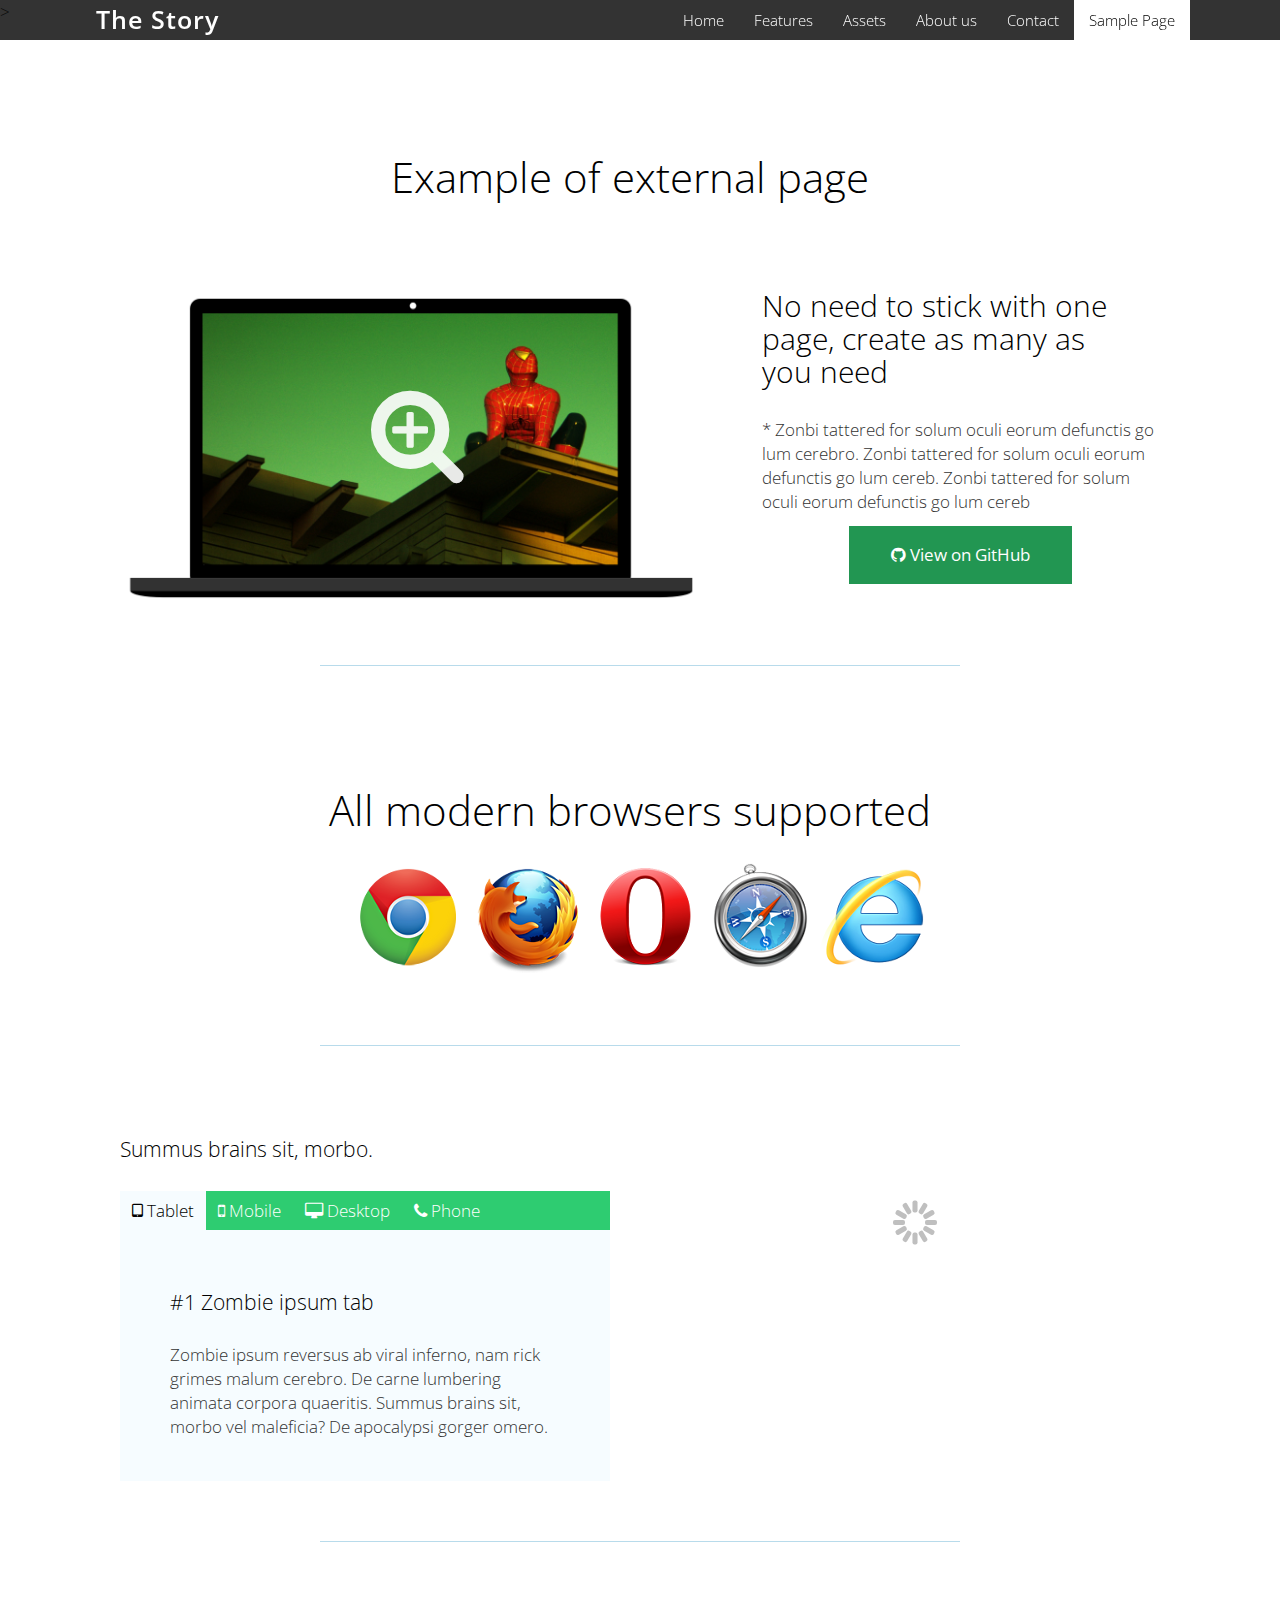
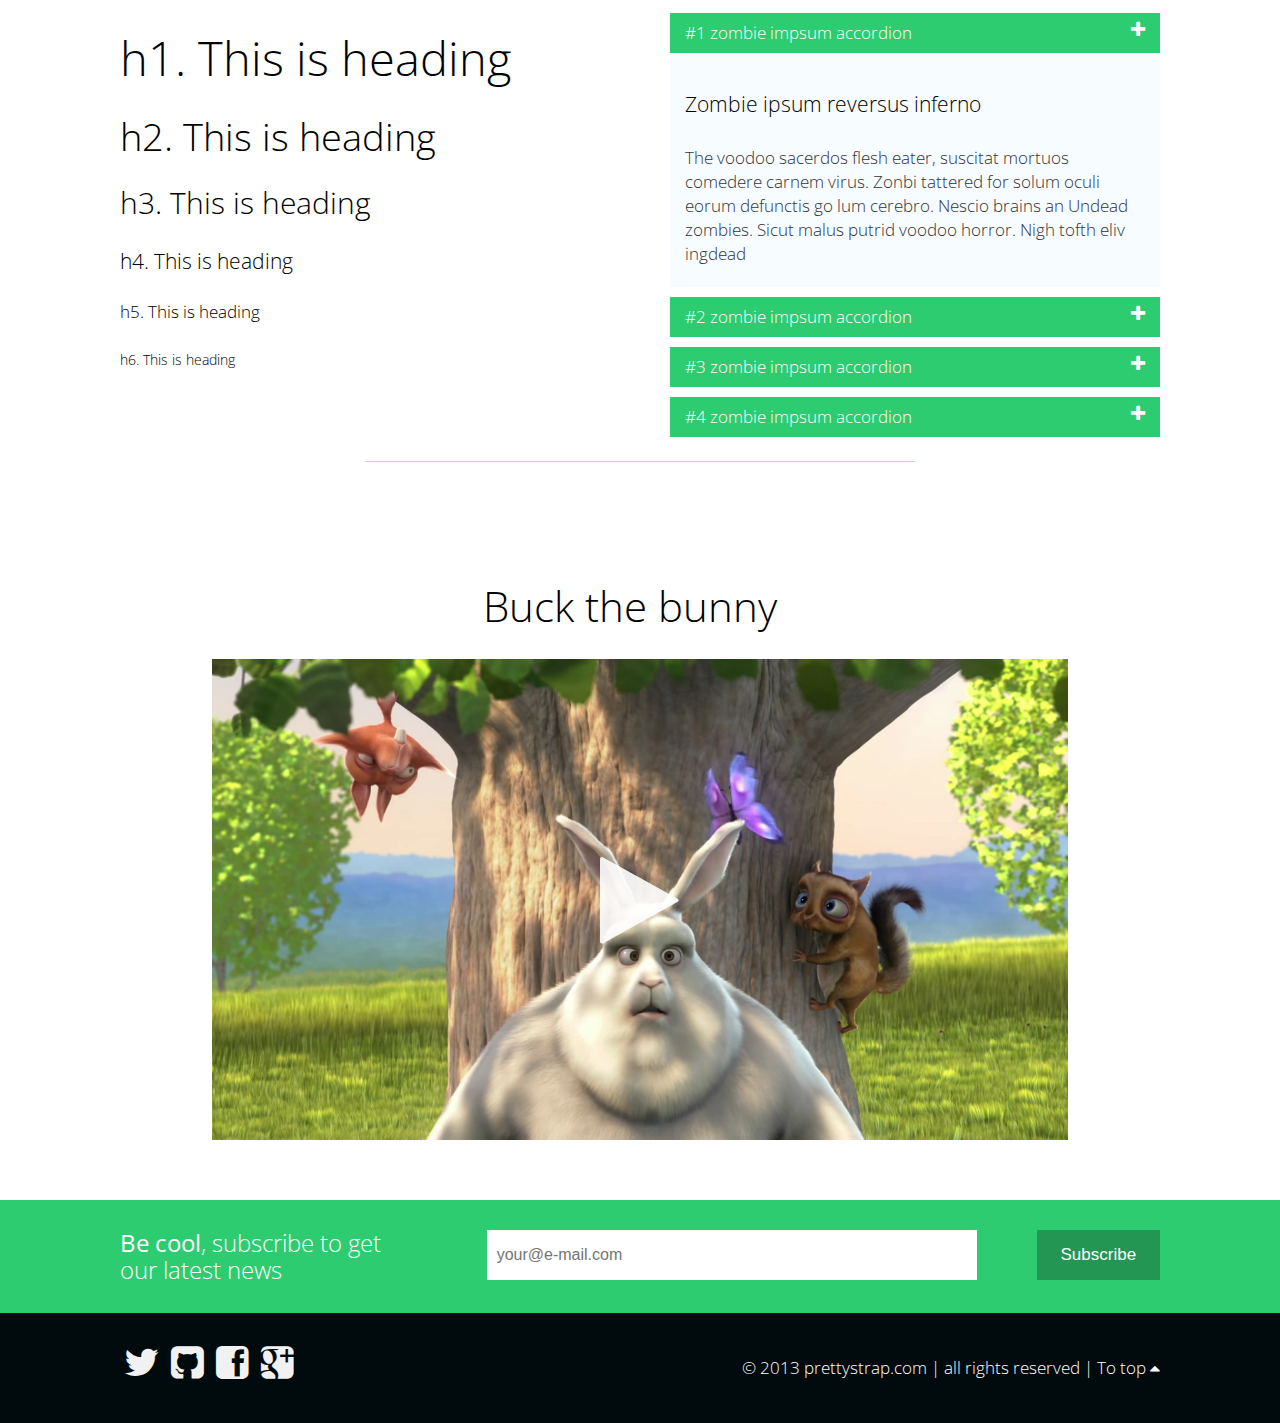
<file: website/havens/sample-page.html>
<!DOCTYPE html>
<html lang="en">
  
  <head>
    <meta charset="utf-8">
    <title>The Story - responsive landing page</title>
    <meta name="viewport" content="width=device-width, initial-scale=1.0">
    <meta name="description" content="Twitter bootstrap theme">
    <meta name="author" content="prettystrap">

    <!-- Le styles -->
      <link href="assets/css/style.css" rel="stylesheet"> 

    <!--Import Google Fonts -->
    <link href='http://fonts.googleapis.com/css?family=Open+Sans:300,400,600' rel='stylesheet' type='text/css'>>

    <!-- Le HTML5 shim, for IE6-8 support of HTML5 elements -->
    <!--[if lt IE 9]>
      <script src="http://html5shim.googlecode.com/svn/trunk/html5.js">
      </script>
    <![endif]-->
    <!-- Le fav  -->
    <link rel="shortcut icon" href="assets/ico/favicon.ico">

    <script src="//ajax.googleapis.com/ajax/libs/jquery/1.9.1/jquery.min.js"></script>
    <script>
    if (typeof jQuery == 'undefined') {
      document.write(unescape("%3Cscript src='assets/js/jquery-1.9.1.min.js' type='text/javascript'%3E%3C/script%3E"));
    }
    </script>


    <!--Has to be in head, to lazy load images.
    Minimize in production. -->

    <script src="assets/js/lazyload.js"></script>
    <script src="assets/js/jRespond.js"></script>
    <script src="assets/js/spin.js"></script>
    <script src="assets/js/bootstrap.min.js"></script>
    <script src="assets/js/lightbox.min.js"></script>
    <script src="assets/js/bootstrap.min.js"></script>

    <!-- Main js fail. -->
    <script src="assets/js/main.js"></script>

  </head>
  <body id="top" data-spy="scroll" data-target=".navbar">

       <!-- Brand and Navigation -->
      <header class="navbar navbar-fixed-top">
        <div class="inner-page">
          <h1 class="logo">The Story</h1>
          <a class="btn-nav" data-toggle="collapse" data-target=".nav-collapse">
            <i class="icon-reorder"></i>
          </a>
          <div class="nav-collapse collapse">
            <ul class="nav navigation" id="menu">
              <li><a title="Home page" class="scroll brand-1" href="index.html#home">Home</a></li>
              <li><a title="Check out our awesome services" href="index.html#features" class="scroll brand-4">Features</a></li>
              <li><a title="Download this app" href="index.html#assets" class="scroll brand-3">Assets</a></li>
              <li><a title="Who we are" href="index.html#about" class="scroll  brand-4"> About us</a></li>
              <li><a title="Get in touch!" href="index.html#contact" class="scroll brand-2">Contact</a></li>
              <li class="active"><a title="External page sample" href="sample-page.html" class="brand-4">Sample Page</a></li>
            </ul>
          </div> 
        </div> 
      </header>

      <!--  Page -->
      <div id="sample-page" class="page color-4">
        <div class="inner-page">
          <h2 class="page-headline">Example of external page</h2>
        </div>  
        <div class="row-fluid inner-page">
          <div class="span7 lazy-container btn-container">
            <img class="figurette lazy " src="assets/img/pixel.png" data-original=" assets/img/laptop@2x.png" />
            <a href="assets/img/spiderman.jpg" class="lightbox btn-play" target="_blank">
              <i class="icon-zoom-in"></i>
            </a>
          </div>

          <div class="span5">
            <h3>No need to stick with one page, create as many as you need</h3>
            <p>* Zonbi tattered for solum oculi eorum defunctis go lum cerebro. Zonbi tattered for solum oculi eorum defunctis go lum cereb. Zonbi tattered for solum oculi eorum defunctis go lum cereb</p>
            <a href="#" class="btn btn-centered" title="Check out more features"> <i class="icon-github"></i> View on GitHub</a>
          </div>
        </div>

        <hr>

        <div class="row-fluid inner-page">
          <div class="offset1 span10">
            <h2 class="page-headline">All modern browsers supported</h2>
            <p><img class="centered" src="assets/img/browser-logos@2x.png" title="All browsers supported" alt="Browsers supported"/></p>
          </div>
        </div>

        <hr>

        <!-- Tabs -->
        <div class="row-fluid inner-page">
          <div class="span6">
            <h4>Summus brains sit​​, morbo.</h4>
            <ul  class="nav nav-tabs">
              <li class="active"><a href="#tab1" data-toggle="tab"><i class="icon-tablet"></i> Tablet</a></li>
              <li><a href="#tab2" data-toggle="tab"><i class="icon-mobile-phone"></i> Mobile</a></li>
              <li><a href="#tab3" data-toggle="tab"><i class="icon-desktop"></i> Desktop</a></li>
              <li><a href="#tab4" data-toggle="tab"><i class="icon-phone"></i> Phone</a></li>
            </ul>
            <div  class="tab-content">
              <div class="tab-pane fade active in" id="tab1">
                <h4>#1 Zombie ipsum tab</h4>
                <p>Zombie ipsum reversus ab viral inferno, nam rick grimes malum cerebro. De carne lumbering animata corpora quaeritis. Summus brains sit​​, morbo vel maleficia? De apocalypsi gorger omero.</p>
              </div>
              <div class="tab-pane fade" id="tab2">
                <h4>#2 Tab ipsum zombie</h4>
                <p>Hi mindless mortuis soulless creaturas, imo evil stalking monstra adventus resi dentevil vultus comedat cerebella viventium. Qui animated corpse, cricket bat max brucks terribilem incessu zomby.</p>
              </div>
              <div class="tab-pane fade" id="tab3">
                <h4>#3 Ipsum zombie tab</h4>
                <p>The voodoo sacerdos flesh eater, suscitat mortuos comedere carnem virus. Zonbi tattered for solum oculi eorum defunctis go lum cerebro. Nescio brains an Undead zombies. Sicut malus putrid voodoo horror.</p>
              </div>
              <div class="tab-pane fade" id="tab4">
                <h4>#4 Ipsum zombie tab</h4>
                <p>The voodoo sacerdos flesh eater, suscitat mortuos comedere carnem virus. Zonbi tattered for solum oculi eorum defunctis go lum cerebro. Nescio brains an Undead zombies. Sicut malus putrid voodoo horror.</p>
              </div>
            </div>
          </div>
          <div class="span6 lazy-container">
            <img class="figurette lazy" src="assets/img/pixel.png" data-original="assets/img/desktop.png" alt="an image" />
          </div>
        </div>

        <hr>

        <!-- Typography -->
        <div class="row-fluid inner-page">
          <div class="span6">
            <h1>h1. This is heading</h1>
            <h2>h2. This is heading</h2>
            <h3>h3. This is heading</h3>
            <h4>h4. This is heading</h4>
            <h5>h5. This is heading</h5>
            <h6>h6. This is heading</h6>
          </div>
          <div class="span6">

            <!-- Accordions -->
            <div class="accordion" id="accordion">
              <div class="accordion-group">
                <div class="accordion-heading">
                  <a class="accordion-toggle" data-toggle="collapse" data-parent="#accordion2" href="#collapseOne">
                   #1 zombie impsum accordion  <i class="icon-plus"></i>
                  </a>
                </div>
                <div id="collapseOne" class="accordion-body collapse in">
                  <div class="accordion-inner">
                    <h4>Zombie ipsum reversus inferno</h4>
                    <p>The voodoo sacerdos flesh eater, suscitat mortuos comedere carnem virus. Zonbi tattered for solum oculi eorum defunctis go lum cerebro. Nescio brains an Undead zombies. Sicut malus putrid voodoo horror. Nigh tofth eliv ingdead</p>
                  </div>
                </div>
              </div>
              <div class="accordion-group">
               <div class="accordion-heading">
                 <a class="accordion-toggle" data-toggle="collapse" data-parent="#accordion2" href="#collapseTwo">
                   #2 zombie impsum accordion <i class="icon-plus"></i>
                 </a>
               </div>
               <div id="collapseTwo" class="accordion-body collapse">
                 <div class="accordion-inner">
                    <h4>Headline ipsum zombie</h4>
                    <p>The voodoo sacerdos flesh eater, suscitat mortuos comedere carnem virus. Zonbi tattered for solum oculi eorum defunctis go lum cerebro. Nescio brains an Undead zombies. Sicut malus putrid voodoo horror. Nigh tofth eliv ingdead</p>
                 </div>
               </div>
              </div>
              <div class="accordion-group">
                <div class="accordion-heading">
                 <a class="accordion-toggle" data-toggle="collapse" data-parent="#accordion2" href="#collapseThree">
                   #3 zombie impsum accordion <i class="icon-plus"></i>
                 </a>
                </div>
                <div id="collapseThree" class="accordion-body collapse">
                 <div class="accordion-inner">
                    <h4>Headline ipsum zombie</h4>
                    <p>The voodoo sacerdos flesh eater, suscitat mortuos comedere carnem virus. Zonbi tattered for solum oculi eorum defunctis go lum cerebro. Nescio brains an Undead zombies. Sicut malus putrid voodoo horror. Nigh tofth eliv ingdead</p>
                 </div>
               </div>
              </div>
              <div class="accordion-group">
               <div class="accordion-heading">
                 <a class="accordion-toggle" data-toggle="collapse" data-parent="#accordion2" href="#collapseFour">
                   #4 zombie impsum accordion <i class="icon-plus"></i>
                 </a>
               </div>
               <div id="collapseFour" class="accordion-body collapse">
                 <div class="accordion-inner">
                    <h4>Headline ipsum zombie</h4>
                    <p>The voodoo sacerdos flesh eater, suscitat mortuos comedere carnem virus. Zonbi tattered for solum oculi eorum defunctis go lum cerebro. Nescio brains an Undead zombies. Sicut malus putrid voodoo horror. Nigh tofth eliv ingdead</p>
                 </div>
               </div>
              </div>
            </div> <!-- /Accordion -->
          </div>

          <hr>

        <!-- Video -->
        <div class="row-fluid inner-page">
          <div class="offset1 span10 ">
            <h2 class="page-headline">Buck the bunny</h2>
            <div class="btn-container figurette">
              <img src="assets/img/video@2x.png" alt="Play video"/>
               <a class="iframe btn-play" target="_blank" href="http://www.youtube.com/embed/YE7VzlLtp-4"><i class="icon-play"></i></a>
            </div>
          </div>
        </div>
      </div>
    </div> <!-- /sample page -->


      <!-- Newsletter -->
      <div class="newsletter color-1">
        <div class="inner-page row-fluid">
          <div class="span4">
            <h4><strong>Be cool</strong>, subscribe to get our latest news</h4>
          </div>
          <div class="span6">
            <input type="email" placeholder="your@e-mail.com" name="EMAIL" class="subscribe">
          </div>
          <div class="span2">
            <button type="submit"  class="btn pull-right subscribe">Subscribe</button>
          </div>
        </div>
      </div>

      <!-- The footer, social media icons, and copyright -->        
      <footer class="page color-5">
        <div class="inner-page row-fluid">
          <div class="span6 social">
            <a href="#contact"><i class="icon-twitter"></i></a>
            <a href="#contact"><i class="icon-github-sign"></i></a>    
            <a href="#contact"><i class="icon-facebook-sign"></i></a>
            <a href="#contact"><i class="icon-google-plus-sign"></i></a>
          </div>
          <div class="span6 text-right copyright">
            &copy; 2013 <a  href="http://prettystrap.com"  title="twitter bootstrap themes">prettystrap.com</a> | all rights reserved |  <a href="#top"   title="Got to top" class="scroll">To top <i class="icon-caret-up"></i></a>
          </div>
        </div>
      </footer>
  </body>

</html>
</file>
<file: website/assets/less/style.min.css>
.clearfix{*zoom:1;}.clearfix:before,.clearfix:after{display:table;content:"";line-height:0;}
.clearfix:after{clear:both;}
.hide-text{font:0/0 a;color:transparent;text-shadow:none;background-color:transparent;border:0;}
.input-block-level{display:block;width:100%;min-height:34px;-webkit-box-sizing:border-box;-moz-box-sizing:border-box;box-sizing:border-box;}
@-ms-viewport{width:device-width;}.hidden{display:none;visibility:hidden;}
.visible-phone{display:none !important;}
.visible-tablet{display:none !important;}
.hidden-desktop{display:none !important;}
.visible-desktop{display:inherit !important;}
@media (min-width:768px) and (max-width:979px){.hidden-desktop{display:inherit !important;} .visible-desktop{display:none !important ;} .visible-tablet{display:inherit !important;} .hidden-tablet{display:none !important;}}@media (max-width:767px){.hidden-desktop{display:inherit !important;} .visible-desktop{display:none !important;} .visible-phone{display:inherit !important;} .hidden-phone{display:none !important;}}.visible-print{display:none !important;}
@media print{.visible-print{display:inherit !important;} .hidden-print{display:none !important;}}@media (min-width:1200px){.row{margin-left:0px;*zoom:1;}.row:before,.row:after{display:table;content:"";line-height:0;} .row:after{clear:both;} .row:before,.row:after{display:table;content:"";line-height:0;} .row:after{clear:both;} .row:before,.row:after{display:table;content:"";line-height:0;} .row:after{clear:both;} [class*="span"]{float:left;min-height:1px;margin-left:0px;} .container,.navbar-static-top .container,.navbar-fixed-top .container,.navbar-fixed-bottom .container{width:840px;} .span12{width:840px;} .span11{width:770px;} .span10{width:700px;} .span9{width:630px;} .span8{width:560px;} .span7{width:490px;} .span6{width:420px;} .span5{width:350px;} .span4{width:280px;} .span3{width:210px;} .span2{width:140px;} .span1{width:70px;} .offset12{margin-left:840px;} .offset11{margin-left:770px;} .offset10{margin-left:700px;} .offset9{margin-left:630px;} .offset8{margin-left:560px;} .offset7{margin-left:490px;} .offset6{margin-left:420px;} .offset5{margin-left:350px;} .offset4{margin-left:280px;} .offset3{margin-left:210px;} .offset2{margin-left:140px;} .offset1{margin-left:70px;} .row{margin-left:0px;*zoom:1;}.row:before,.row:after{display:table;content:"";line-height:0;} .row:after{clear:both;} .row:before,.row:after{display:table;content:"";line-height:0;} .row:after{clear:both;} .row:before,.row:after{display:table;content:"";line-height:0;} .row:after{clear:both;} [class*="span"]{float:left;min-height:1px;margin-left:0px;} .container,.navbar-static-top .container,.navbar-fixed-top .container,.navbar-fixed-bottom .container{width:840px;} .span12{width:840px;} .span11{width:770px;} .span10{width:700px;} .span9{width:630px;} .span8{width:560px;} .span7{width:490px;} .span6{width:420px;} .span5{width:350px;} .span4{width:280px;} .span3{width:210px;} .span2{width:140px;} .span1{width:70px;} .offset12{margin-left:840px;} .offset11{margin-left:770px;} .offset10{margin-left:700px;} .offset9{margin-left:630px;} .offset8{margin-left:560px;} .offset7{margin-left:490px;} .offset6{margin-left:420px;} .offset5{margin-left:350px;} .offset4{margin-left:280px;} .offset3{margin-left:210px;} .offset2{margin-left:140px;} .offset1{margin-left:70px;} .row{margin-left:0px;*zoom:1;}.row:before,.row:after{display:table;content:"";line-height:0;} .row:after{clear:both;} .row:before,.row:after{display:table;content:"";line-height:0;} .row:after{clear:both;} .row:before,.row:after{display:table;content:"";line-height:0;} .row:after{clear:both;} [class*="span"]{float:left;min-height:1px;margin-left:0px;} .container,.navbar-static-top .container,.navbar-fixed-top .container,.navbar-fixed-bottom .container{width:840px;} .span12{width:840px;} .span11{width:770px;} .span10{width:700px;} .span9{width:630px;} .span8{width:560px;} .span7{width:490px;} .span6{width:420px;} .span5{width:350px;} .span4{width:280px;} .span3{width:210px;} .span2{width:140px;} .span1{width:70px;} .offset12{margin-left:840px;} .offset11{margin-left:770px;} .offset10{margin-left:700px;} .offset9{margin-left:630px;} .offset8{margin-left:560px;} .offset7{margin-left:490px;} .offset6{margin-left:420px;} .offset5{margin-left:350px;} .offset4{margin-left:280px;} .offset3{margin-left:210px;} .offset2{margin-left:140px;} .offset1{margin-left:70px;} .row-fluid{width:100%;*zoom:1;}.row-fluid:before,.row-fluid:after{display:table;content:"";line-height:0;} .row-fluid:after{clear:both;} .row-fluid:before,.row-fluid:after{display:table;content:"";line-height:0;} .row-fluid:after{clear:both;} .row-fluid:before,.row-fluid:after{display:table;content:"";line-height:0;} .row-fluid:after{clear:both;} .row-fluid [class*="span"]{display:block;width:100%;min-height:34px;-webkit-box-sizing:border-box;-moz-box-sizing:border-box;box-sizing:border-box;float:left;margin-left:0%;*margin-left:-0.06944444444444445%;} .row-fluid [class*="span"]:first-child{margin-left:0;} .row-fluid .controls-row [class*="span"]+[class*="span"]{margin-left:0%;} .row-fluid .span12{width:99.99999999999999%;*width:99.93055555555554%;} .row-fluid .span11{width:91.66666666666666%;*width:91.59722222222221%;} .row-fluid .span10{width:83.33333333333331%;*width:83.26388888888887%;} .row-fluid .span9{width:74.99999999999999%;*width:74.93055555555554%;} .row-fluid .span8{width:66.66666666666666%;*width:66.59722222222221%;} .row-fluid .span7{width:58.33333333333333%;*width:58.263888888888886%;} .row-fluid .span6{width:49.99999999999999%;*width:49.93055555555555%;} .row-fluid .span5{width:41.66666666666666%;*width:41.597222222222214%;} .row-fluid .span4{width:33.33333333333333%;*width:33.263888888888886%;} .row-fluid .span3{width:24.999999999999996%;*width:24.930555555555554%;} .row-fluid .span2{width:16.666666666666664%;*width:16.59722222222222%;} .row-fluid .span1{width:8.333333333333332%;*width:8.263888888888888%;} .row-fluid .offset12{margin-left:99.99999999999999%;*margin-left:99.8611111111111%;} .row-fluid .offset12:first-child{margin-left:99.99999999999999%;*margin-left:99.8611111111111%;} .row-fluid .offset11{margin-left:91.66666666666666%;*margin-left:91.52777777777777%;} .row-fluid .offset11:first-child{margin-left:91.66666666666666%;*margin-left:91.52777777777777%;} .row-fluid .offset10{margin-left:83.33333333333331%;*margin-left:83.19444444444443%;} .row-fluid .offset10:first-child{margin-left:83.33333333333331%;*margin-left:83.19444444444443%;} .row-fluid .offset9{margin-left:74.99999999999999%;*margin-left:74.8611111111111%;} .row-fluid .offset9:first-child{margin-left:74.99999999999999%;*margin-left:74.8611111111111%;} .row-fluid .offset8{margin-left:66.66666666666666%;*margin-left:66.52777777777777%;} .row-fluid .offset8:first-child{margin-left:66.66666666666666%;*margin-left:66.52777777777777%;} .row-fluid .offset7{margin-left:58.33333333333333%;*margin-left:58.19444444444444%;} .row-fluid .offset7:first-child{margin-left:58.33333333333333%;*margin-left:58.19444444444444%;} .row-fluid .offset6{margin-left:49.99999999999999%;*margin-left:49.86111111111111%;} .row-fluid .offset6:first-child{margin-left:49.99999999999999%;*margin-left:49.86111111111111%;} .row-fluid .offset5{margin-left:41.66666666666666%;*margin-left:41.52777777777777%;} .row-fluid .offset5:first-child{margin-left:41.66666666666666%;*margin-left:41.52777777777777%;} .row-fluid .offset4{margin-left:33.33333333333333%;*margin-left:33.19444444444444%;} .row-fluid .offset4:first-child{margin-left:33.33333333333333%;*margin-left:33.19444444444444%;} .row-fluid .offset3{margin-left:24.999999999999996%;*margin-left:24.86111111111111%;} .row-fluid .offset3:first-child{margin-left:24.999999999999996%;*margin-left:24.86111111111111%;} .row-fluid .offset2{margin-left:16.666666666666664%;*margin-left:16.52777777777778%;} .row-fluid .offset2:first-child{margin-left:16.666666666666664%;*margin-left:16.52777777777778%;} .row-fluid .offset1{margin-left:8.333333333333332%;*margin-left:8.194444444444443%;} .row-fluid .offset1:first-child{margin-left:8.333333333333332%;*margin-left:8.194444444444443%;} .row-fluid{width:100%;*zoom:1;}.row-fluid:before,.row-fluid:after{display:table;content:"";line-height:0;} .row-fluid:after{clear:both;} .row-fluid:before,.row-fluid:after{display:table;content:"";line-height:0;} .row-fluid:after{clear:both;} .row-fluid:before,.row-fluid:after{display:table;content:"";line-height:0;} .row-fluid:after{clear:both;} .row-fluid [class*="span"]{display:block;width:100%;min-height:34px;-webkit-box-sizing:border-box;-moz-box-sizing:border-box;box-sizing:border-box;float:left;margin-left:0%;*margin-left:-0.06944444444444445%;} .row-fluid [class*="span"]:first-child{margin-left:0;} .row-fluid .controls-row [class*="span"]+[class*="span"]{margin-left:0%;} .row-fluid .span12{width:99.99999999999999%;*width:99.93055555555554%;} .row-fluid .span11{width:91.66666666666666%;*width:91.59722222222221%;} .row-fluid .span10{width:83.33333333333331%;*width:83.26388888888887%;} .row-fluid .span9{width:74.99999999999999%;*width:74.93055555555554%;} .row-fluid .span8{width:66.66666666666666%;*width:66.59722222222221%;} .row-fluid .span7{width:58.33333333333333%;*width:58.263888888888886%;} .row-fluid .span6{width:49.99999999999999%;*width:49.93055555555555%;} .row-fluid .span5{width:41.66666666666666%;*width:41.597222222222214%;} .row-fluid .span4{width:33.33333333333333%;*width:33.263888888888886%;} .row-fluid .span3{width:24.999999999999996%;*width:24.930555555555554%;} .row-fluid .span2{width:16.666666666666664%;*width:16.59722222222222%;} .row-fluid .span1{width:8.333333333333332%;*width:8.263888888888888%;} .row-fluid .offset12{margin-left:99.99999999999999%;*margin-left:99.8611111111111%;} .row-fluid .offset12:first-child{margin-left:99.99999999999999%;*margin-left:99.8611111111111%;} .row-fluid .offset11{margin-left:91.66666666666666%;*margin-left:91.52777777777777%;} .row-fluid .offset11:first-child{margin-left:91.66666666666666%;*margin-left:91.52777777777777%;} .row-fluid .offset10{margin-left:83.33333333333331%;*margin-left:83.19444444444443%;} .row-fluid .offset10:first-child{margin-left:83.33333333333331%;*margin-left:83.19444444444443%;} .row-fluid .offset9{margin-left:74.99999999999999%;*margin-left:74.8611111111111%;} .row-fluid .offset9:first-child{margin-left:74.99999999999999%;*margin-left:74.8611111111111%;} .row-fluid .offset8{margin-left:66.66666666666666%;*margin-left:66.52777777777777%;} .row-fluid .offset8:first-child{margin-left:66.66666666666666%;*margin-left:66.52777777777777%;} .row-fluid .offset7{margin-left:58.33333333333333%;*margin-left:58.19444444444444%;} .row-fluid .offset7:first-child{margin-left:58.33333333333333%;*margin-left:58.19444444444444%;} .row-fluid .offset6{margin-left:49.99999999999999%;*margin-left:49.86111111111111%;} .row-fluid .offset6:first-child{margin-left:49.99999999999999%;*margin-left:49.86111111111111%;} .row-fluid .offset5{margin-left:41.66666666666666%;*margin-left:41.52777777777777%;} .row-fluid .offset5:first-child{margin-left:41.66666666666666%;*margin-left:41.52777777777777%;} .row-fluid .offset4{margin-left:33.33333333333333%;*margin-left:33.19444444444444%;} .row-fluid .offset4:first-child{margin-left:33.33333333333333%;*margin-left:33.19444444444444%;} .row-fluid .offset3{margin-left:24.999999999999996%;*margin-left:24.86111111111111%;} .row-fluid .offset3:first-child{margin-left:24.999999999999996%;*margin-left:24.86111111111111%;} .row-fluid .offset2{margin-left:16.666666666666664%;*margin-left:16.52777777777778%;} .row-fluid .offset2:first-child{margin-left:16.666666666666664%;*margin-left:16.52777777777778%;} .row-fluid .offset1{margin-left:8.333333333333332%;*margin-left:8.194444444444443%;} .row-fluid .offset1:first-child{margin-left:8.333333333333332%;*margin-left:8.194444444444443%;} .row-fluid{width:100%;*zoom:1;}.row-fluid:before,.row-fluid:after{display:table;content:"";line-height:0;} .row-fluid:after{clear:both;} .row-fluid:before,.row-fluid:after{display:table;content:"";line-height:0;} .row-fluid:after{clear:both;} .row-fluid:before,.row-fluid:after{display:table;content:"";line-height:0;} .row-fluid:after{clear:both;} .row-fluid [class*="span"]{display:block;width:100%;min-height:34px;-webkit-box-sizing:border-box;-moz-box-sizing:border-box;box-sizing:border-box;float:left;margin-left:0%;*margin-left:-0.06944444444444445%;} .row-fluid [class*="span"]:first-child{margin-left:0;} .row-fluid .controls-row [class*="span"]+[class*="span"]{margin-left:0%;} .row-fluid .span12{width:99.99999999999999%;*width:99.93055555555554%;} .row-fluid .span11{width:91.66666666666666%;*width:91.59722222222221%;} .row-fluid .span10{width:83.33333333333331%;*width:83.26388888888887%;} .row-fluid .span9{width:74.99999999999999%;*width:74.93055555555554%;} .row-fluid .span8{width:66.66666666666666%;*width:66.59722222222221%;} .row-fluid .span7{width:58.33333333333333%;*width:58.263888888888886%;} .row-fluid .span6{width:49.99999999999999%;*width:49.93055555555555%;} .row-fluid .span5{width:41.66666666666666%;*width:41.597222222222214%;} .row-fluid .span4{width:33.33333333333333%;*width:33.263888888888886%;} .row-fluid .span3{width:24.999999999999996%;*width:24.930555555555554%;} .row-fluid .span2{width:16.666666666666664%;*width:16.59722222222222%;} .row-fluid .span1{width:8.333333333333332%;*width:8.263888888888888%;} .row-fluid .offset12{margin-left:99.99999999999999%;*margin-left:99.8611111111111%;} .row-fluid .offset12:first-child{margin-left:99.99999999999999%;*margin-left:99.8611111111111%;} .row-fluid .offset11{margin-left:91.66666666666666%;*margin-left:91.52777777777777%;} .row-fluid .offset11:first-child{margin-left:91.66666666666666%;*margin-left:91.52777777777777%;} .row-fluid .offset10{margin-left:83.33333333333331%;*margin-left:83.19444444444443%;} .row-fluid .offset10:first-child{margin-left:83.33333333333331%;*margin-left:83.19444444444443%;} .row-fluid .offset9{margin-left:74.99999999999999%;*margin-left:74.8611111111111%;} .row-fluid .offset9:first-child{margin-left:74.99999999999999%;*margin-left:74.8611111111111%;} .row-fluid .offset8{margin-left:66.66666666666666%;*margin-left:66.52777777777777%;} .row-fluid .offset8:first-child{margin-left:66.66666666666666%;*margin-left:66.52777777777777%;} .row-fluid .offset7{margin-left:58.33333333333333%;*margin-left:58.19444444444444%;} .row-fluid .offset7:first-child{margin-left:58.33333333333333%;*margin-left:58.19444444444444%;} .row-fluid .offset6{margin-left:49.99999999999999%;*margin-left:49.86111111111111%;} .row-fluid .offset6:first-child{margin-left:49.99999999999999%;*margin-left:49.86111111111111%;} .row-fluid .offset5{margin-left:41.66666666666666%;*margin-left:41.52777777777777%;} .row-fluid .offset5:first-child{margin-left:41.66666666666666%;*margin-left:41.52777777777777%;} .row-fluid .offset4{margin-left:33.33333333333333%;*margin-left:33.19444444444444%;} .row-fluid .offset4:first-child{margin-left:33.33333333333333%;*margin-left:33.19444444444444%;} .row-fluid .offset3{margin-left:24.999999999999996%;*margin-left:24.86111111111111%;} .row-fluid .offset3:first-child{margin-left:24.999999999999996%;*margin-left:24.86111111111111%;} .row-fluid .offset2{margin-left:16.666666666666664%;*margin-left:16.52777777777778%;} .row-fluid .offset2:first-child{margin-left:16.666666666666664%;*margin-left:16.52777777777778%;} .row-fluid .offset1{margin-left:8.333333333333332%;*margin-left:8.194444444444443%;} .row-fluid .offset1:first-child{margin-left:8.333333333333332%;*margin-left:8.194444444444443%;} input,textarea,.uneditable-input{margin-left:0;} .controls-row [class*="span"]+[class*="span"]{margin-left:0px;} input.span12,textarea.span12,.uneditable-input.span12{width:826px;} input.span11,textarea.span11,.uneditable-input.span11{width:756px;} input.span10,textarea.span10,.uneditable-input.span10{width:686px;} input.span9,textarea.span9,.uneditable-input.span9{width:616px;} input.span8,textarea.span8,.uneditable-input.span8{width:546px;} input.span7,textarea.span7,.uneditable-input.span7{width:476px;} input.span6,textarea.span6,.uneditable-input.span6{width:406px;} input.span5,textarea.span5,.uneditable-input.span5{width:336px;} input.span4,textarea.span4,.uneditable-input.span4{width:266px;} input.span3,textarea.span3,.uneditable-input.span3{width:196px;} input.span2,textarea.span2,.uneditable-input.span2{width:126px;} input.span1,textarea.span1,.uneditable-input.span1{width:56px;} input,textarea,.uneditable-input{margin-left:0;} .controls-row [class*="span"]+[class*="span"]{margin-left:0px;} input.span12,textarea.span12,.uneditable-input.span12{width:826px;} input.span11,textarea.span11,.uneditable-input.span11{width:756px;} input.span10,textarea.span10,.uneditable-input.span10{width:686px;} input.span9,textarea.span9,.uneditable-input.span9{width:616px;} input.span8,textarea.span8,.uneditable-input.span8{width:546px;} input.span7,textarea.span7,.uneditable-input.span7{width:476px;} input.span6,textarea.span6,.uneditable-input.span6{width:406px;} input.span5,textarea.span5,.uneditable-input.span5{width:336px;} input.span4,textarea.span4,.uneditable-input.span4{width:266px;} input.span3,textarea.span3,.uneditable-input.span3{width:196px;} input.span2,textarea.span2,.uneditable-input.span2{width:126px;} input.span1,textarea.span1,.uneditable-input.span1{width:56px;} input,textarea,.uneditable-input{margin-left:0;} .controls-row [class*="span"]+[class*="span"]{margin-left:0px;} input.span12,textarea.span12,.uneditable-input.span12{width:826px;} input.span11,textarea.span11,.uneditable-input.span11{width:756px;} input.span10,textarea.span10,.uneditable-input.span10{width:686px;} input.span9,textarea.span9,.uneditable-input.span9{width:616px;} input.span8,textarea.span8,.uneditable-input.span8{width:546px;} input.span7,textarea.span7,.uneditable-input.span7{width:476px;} input.span6,textarea.span6,.uneditable-input.span6{width:406px;} input.span5,textarea.span5,.uneditable-input.span5{width:336px;} input.span4,textarea.span4,.uneditable-input.span4{width:266px;} input.span3,textarea.span3,.uneditable-input.span3{width:196px;} input.span2,textarea.span2,.uneditable-input.span2{width:126px;} input.span1,textarea.span1,.uneditable-input.span1{width:56px;} .thumbnails{margin-left:0px;} .thumbnails>li{margin-left:0px;} .row-fluid .thumbnails{margin-left:0;}}@media (min-width:768px) and (max-width:979px){.row{margin-left:0px;*zoom:1;}.row:before,.row:after{display:table;content:"";line-height:0;} .row:after{clear:both;} .row:before,.row:after{display:table;content:"";line-height:0;} .row:after{clear:both;} .row:before,.row:after{display:table;content:"";line-height:0;} .row:after{clear:both;} [class*="span"]{float:left;min-height:1px;margin-left:0px;} .container,.navbar-static-top .container,.navbar-fixed-top .container,.navbar-fixed-bottom .container{width:504px;} .span12{width:504px;} .span11{width:462px;} .span10{width:420px;} .span9{width:378px;} .span8{width:336px;} .span7{width:294px;} .span6{width:252px;} .span5{width:210px;} .span4{width:168px;} .span3{width:126px;} .span2{width:84px;} .span1{width:42px;} .offset12{margin-left:504px;} .offset11{margin-left:462px;} .offset10{margin-left:420px;} .offset9{margin-left:378px;} .offset8{margin-left:336px;} .offset7{margin-left:294px;} .offset6{margin-left:252px;} .offset5{margin-left:210px;} .offset4{margin-left:168px;} .offset3{margin-left:126px;} .offset2{margin-left:84px;} .offset1{margin-left:42px;} .row{margin-left:0px;*zoom:1;}.row:before,.row:after{display:table;content:"";line-height:0;} .row:after{clear:both;} .row:before,.row:after{display:table;content:"";line-height:0;} .row:after{clear:both;} .row:before,.row:after{display:table;content:"";line-height:0;} .row:after{clear:both;} [class*="span"]{float:left;min-height:1px;margin-left:0px;} .container,.navbar-static-top .container,.navbar-fixed-top .container,.navbar-fixed-bottom .container{width:504px;} .span12{width:504px;} .span11{width:462px;} .span10{width:420px;} .span9{width:378px;} .span8{width:336px;} .span7{width:294px;} .span6{width:252px;} .span5{width:210px;} .span4{width:168px;} .span3{width:126px;} .span2{width:84px;} .span1{width:42px;} .offset12{margin-left:504px;} .offset11{margin-left:462px;} .offset10{margin-left:420px;} .offset9{margin-left:378px;} .offset8{margin-left:336px;} .offset7{margin-left:294px;} .offset6{margin-left:252px;} .offset5{margin-left:210px;} .offset4{margin-left:168px;} .offset3{margin-left:126px;} .offset2{margin-left:84px;} .offset1{margin-left:42px;} .row{margin-left:0px;*zoom:1;}.row:before,.row:after{display:table;content:"";line-height:0;} .row:after{clear:both;} .row:before,.row:after{display:table;content:"";line-height:0;} .row:after{clear:both;} .row:before,.row:after{display:table;content:"";line-height:0;} .row:after{clear:both;} [class*="span"]{float:left;min-height:1px;margin-left:0px;} .container,.navbar-static-top .container,.navbar-fixed-top .container,.navbar-fixed-bottom .container{width:504px;} .span12{width:504px;} .span11{width:462px;} .span10{width:420px;} .span9{width:378px;} .span8{width:336px;} .span7{width:294px;} .span6{width:252px;} .span5{width:210px;} .span4{width:168px;} .span3{width:126px;} .span2{width:84px;} .span1{width:42px;} .offset12{margin-left:504px;} .offset11{margin-left:462px;} .offset10{margin-left:420px;} .offset9{margin-left:378px;} .offset8{margin-left:336px;} .offset7{margin-left:294px;} .offset6{margin-left:252px;} .offset5{margin-left:210px;} .offset4{margin-left:168px;} .offset3{margin-left:126px;} .offset2{margin-left:84px;} .offset1{margin-left:42px;} .row-fluid{width:100%;*zoom:1;}.row-fluid:before,.row-fluid:after{display:table;content:"";line-height:0;} .row-fluid:after{clear:both;} .row-fluid:before,.row-fluid:after{display:table;content:"";line-height:0;} .row-fluid:after{clear:both;} .row-fluid:before,.row-fluid:after{display:table;content:"";line-height:0;} .row-fluid:after{clear:both;} .row-fluid [class*="span"]{display:block;width:100%;min-height:34px;-webkit-box-sizing:border-box;-moz-box-sizing:border-box;box-sizing:border-box;float:left;margin-left:0%;*margin-left:-0.06944444444444445%;} .row-fluid [class*="span"]:first-child{margin-left:0;} .row-fluid .controls-row [class*="span"]+[class*="span"]{margin-left:0%;} .row-fluid .span12{width:99.99999999999999%;*width:99.93055555555554%;} .row-fluid .span11{width:91.66666666666666%;*width:91.59722222222221%;} .row-fluid .span10{width:83.33333333333331%;*width:83.26388888888887%;} .row-fluid .span9{width:74.99999999999999%;*width:74.93055555555554%;} .row-fluid .span8{width:66.66666666666666%;*width:66.59722222222221%;} .row-fluid .span7{width:58.33333333333333%;*width:58.263888888888886%;} .row-fluid .span6{width:49.99999999999999%;*width:49.93055555555555%;} .row-fluid .span5{width:41.66666666666666%;*width:41.597222222222214%;} .row-fluid .span4{width:33.33333333333333%;*width:33.263888888888886%;} .row-fluid .span3{width:24.999999999999996%;*width:24.930555555555554%;} .row-fluid .span2{width:16.666666666666664%;*width:16.59722222222222%;} .row-fluid .span1{width:8.333333333333332%;*width:8.263888888888888%;} .row-fluid .offset12{margin-left:99.99999999999999%;*margin-left:99.8611111111111%;} .row-fluid .offset12:first-child{margin-left:99.99999999999999%;*margin-left:99.8611111111111%;} .row-fluid .offset11{margin-left:91.66666666666666%;*margin-left:91.52777777777777%;} .row-fluid .offset11:first-child{margin-left:91.66666666666666%;*margin-left:91.52777777777777%;} .row-fluid .offset10{margin-left:83.33333333333331%;*margin-left:83.19444444444443%;} .row-fluid .offset10:first-child{margin-left:83.33333333333331%;*margin-left:83.19444444444443%;} .row-fluid .offset9{margin-left:74.99999999999999%;*margin-left:74.8611111111111%;} .row-fluid .offset9:first-child{margin-left:74.99999999999999%;*margin-left:74.8611111111111%;} .row-fluid .offset8{margin-left:66.66666666666666%;*margin-left:66.52777777777777%;} .row-fluid .offset8:first-child{margin-left:66.66666666666666%;*margin-left:66.52777777777777%;} .row-fluid .offset7{margin-left:58.33333333333333%;*margin-left:58.19444444444444%;} .row-fluid .offset7:first-child{margin-left:58.33333333333333%;*margin-left:58.19444444444444%;} .row-fluid .offset6{margin-left:49.99999999999999%;*margin-left:49.86111111111111%;} .row-fluid .offset6:first-child{margin-left:49.99999999999999%;*margin-left:49.86111111111111%;} .row-fluid .offset5{margin-left:41.66666666666666%;*margin-left:41.52777777777777%;} .row-fluid .offset5:first-child{margin-left:41.66666666666666%;*margin-left:41.52777777777777%;} .row-fluid .offset4{margin-left:33.33333333333333%;*margin-left:33.19444444444444%;} .row-fluid .offset4:first-child{margin-left:33.33333333333333%;*margin-left:33.19444444444444%;} .row-fluid .offset3{margin-left:24.999999999999996%;*margin-left:24.86111111111111%;} .row-fluid .offset3:first-child{margin-left:24.999999999999996%;*margin-left:24.86111111111111%;} .row-fluid .offset2{margin-left:16.666666666666664%;*margin-left:16.52777777777778%;} .row-fluid .offset2:first-child{margin-left:16.666666666666664%;*margin-left:16.52777777777778%;} .row-fluid .offset1{margin-left:8.333333333333332%;*margin-left:8.194444444444443%;} .row-fluid .offset1:first-child{margin-left:8.333333333333332%;*margin-left:8.194444444444443%;} .row-fluid{width:100%;*zoom:1;}.row-fluid:before,.row-fluid:after{display:table;content:"";line-height:0;} .row-fluid:after{clear:both;} .row-fluid:before,.row-fluid:after{display:table;content:"";line-height:0;} .row-fluid:after{clear:both;} .row-fluid:before,.row-fluid:after{display:table;content:"";line-height:0;} .row-fluid:after{clear:both;} .row-fluid [class*="span"]{display:block;width:100%;min-height:34px;-webkit-box-sizing:border-box;-moz-box-sizing:border-box;box-sizing:border-box;float:left;margin-left:0%;*margin-left:-0.06944444444444445%;} .row-fluid [class*="span"]:first-child{margin-left:0;} .row-fluid .controls-row [class*="span"]+[class*="span"]{margin-left:0%;} .row-fluid .span12{width:99.99999999999999%;*width:99.93055555555554%;} .row-fluid .span11{width:91.66666666666666%;*width:91.59722222222221%;} .row-fluid .span10{width:83.33333333333331%;*width:83.26388888888887%;} .row-fluid .span9{width:74.99999999999999%;*width:74.93055555555554%;} .row-fluid .span8{width:66.66666666666666%;*width:66.59722222222221%;} .row-fluid .span7{width:58.33333333333333%;*width:58.263888888888886%;} .row-fluid .span6{width:49.99999999999999%;*width:49.93055555555555%;} .row-fluid .span5{width:41.66666666666666%;*width:41.597222222222214%;} .row-fluid .span4{width:33.33333333333333%;*width:33.263888888888886%;} .row-fluid .span3{width:24.999999999999996%;*width:24.930555555555554%;} .row-fluid .span2{width:16.666666666666664%;*width:16.59722222222222%;} .row-fluid .span1{width:8.333333333333332%;*width:8.263888888888888%;} .row-fluid .offset12{margin-left:99.99999999999999%;*margin-left:99.8611111111111%;} .row-fluid .offset12:first-child{margin-left:99.99999999999999%;*margin-left:99.8611111111111%;} .row-fluid .offset11{margin-left:91.66666666666666%;*margin-left:91.52777777777777%;} .row-fluid .offset11:first-child{margin-left:91.66666666666666%;*margin-left:91.52777777777777%;} .row-fluid .offset10{margin-left:83.33333333333331%;*margin-left:83.19444444444443%;} .row-fluid .offset10:first-child{margin-left:83.33333333333331%;*margin-left:83.19444444444443%;} .row-fluid .offset9{margin-left:74.99999999999999%;*margin-left:74.8611111111111%;} .row-fluid .offset9:first-child{margin-left:74.99999999999999%;*margin-left:74.8611111111111%;} .row-fluid .offset8{margin-left:66.66666666666666%;*margin-left:66.52777777777777%;} .row-fluid .offset8:first-child{margin-left:66.66666666666666%;*margin-left:66.52777777777777%;} .row-fluid .offset7{margin-left:58.33333333333333%;*margin-left:58.19444444444444%;} .row-fluid .offset7:first-child{margin-left:58.33333333333333%;*margin-left:58.19444444444444%;} .row-fluid .offset6{margin-left:49.99999999999999%;*margin-left:49.86111111111111%;} .row-fluid .offset6:first-child{margin-left:49.99999999999999%;*margin-left:49.86111111111111%;} .row-fluid .offset5{margin-left:41.66666666666666%;*margin-left:41.52777777777777%;} .row-fluid .offset5:first-child{margin-left:41.66666666666666%;*margin-left:41.52777777777777%;} .row-fluid .offset4{margin-left:33.33333333333333%;*margin-left:33.19444444444444%;} .row-fluid .offset4:first-child{margin-left:33.33333333333333%;*margin-left:33.19444444444444%;} .row-fluid .offset3{margin-left:24.999999999999996%;*margin-left:24.86111111111111%;} .row-fluid .offset3:first-child{margin-left:24.999999999999996%;*margin-left:24.86111111111111%;} .row-fluid .offset2{margin-left:16.666666666666664%;*margin-left:16.52777777777778%;} .row-fluid .offset2:first-child{margin-left:16.666666666666664%;*margin-left:16.52777777777778%;} .row-fluid .offset1{margin-left:8.333333333333332%;*margin-left:8.194444444444443%;} .row-fluid .offset1:first-child{margin-left:8.333333333333332%;*margin-left:8.194444444444443%;} .row-fluid{width:100%;*zoom:1;}.row-fluid:before,.row-fluid:after{display:table;content:"";line-height:0;} .row-fluid:after{clear:both;} .row-fluid:before,.row-fluid:after{display:table;content:"";line-height:0;} .row-fluid:after{clear:both;} .row-fluid:before,.row-fluid:after{display:table;content:"";line-height:0;} .row-fluid:after{clear:both;} .row-fluid [class*="span"]{display:block;width:100%;min-height:34px;-webkit-box-sizing:border-box;-moz-box-sizing:border-box;box-sizing:border-box;float:left;margin-left:0%;*margin-left:-0.06944444444444445%;} .row-fluid [class*="span"]:first-child{margin-left:0;} .row-fluid .controls-row [class*="span"]+[class*="span"]{margin-left:0%;} .row-fluid .span12{width:99.99999999999999%;*width:99.93055555555554%;} .row-fluid .span11{width:91.66666666666666%;*width:91.59722222222221%;} .row-fluid .span10{width:83.33333333333331%;*width:83.26388888888887%;} .row-fluid .span9{width:74.99999999999999%;*width:74.93055555555554%;} .row-fluid .span8{width:66.66666666666666%;*width:66.59722222222221%;} .row-fluid .span7{width:58.33333333333333%;*width:58.263888888888886%;} .row-fluid .span6{width:49.99999999999999%;*width:49.93055555555555%;} .row-fluid .span5{width:41.66666666666666%;*width:41.597222222222214%;} .row-fluid .span4{width:33.33333333333333%;*width:33.263888888888886%;} .row-fluid .span3{width:24.999999999999996%;*width:24.930555555555554%;} .row-fluid .span2{width:16.666666666666664%;*width:16.59722222222222%;} .row-fluid .span1{width:8.333333333333332%;*width:8.263888888888888%;} .row-fluid .offset12{margin-left:99.99999999999999%;*margin-left:99.8611111111111%;} .row-fluid .offset12:first-child{margin-left:99.99999999999999%;*margin-left:99.8611111111111%;} .row-fluid .offset11{margin-left:91.66666666666666%;*margin-left:91.52777777777777%;} .row-fluid .offset11:first-child{margin-left:91.66666666666666%;*margin-left:91.52777777777777%;} .row-fluid .offset10{margin-left:83.33333333333331%;*margin-left:83.19444444444443%;} .row-fluid .offset10:first-child{margin-left:83.33333333333331%;*margin-left:83.19444444444443%;} .row-fluid .offset9{margin-left:74.99999999999999%;*margin-left:74.8611111111111%;} .row-fluid .offset9:first-child{margin-left:74.99999999999999%;*margin-left:74.8611111111111%;} .row-fluid .offset8{margin-left:66.66666666666666%;*margin-left:66.52777777777777%;} .row-fluid .offset8:first-child{margin-left:66.66666666666666%;*margin-left:66.52777777777777%;} .row-fluid .offset7{margin-left:58.33333333333333%;*margin-left:58.19444444444444%;} .row-fluid .offset7:first-child{margin-left:58.33333333333333%;*margin-left:58.19444444444444%;} .row-fluid .offset6{margin-left:49.99999999999999%;*margin-left:49.86111111111111%;} .row-fluid .offset6:first-child{margin-left:49.99999999999999%;*margin-left:49.86111111111111%;} .row-fluid .offset5{margin-left:41.66666666666666%;*margin-left:41.52777777777777%;} .row-fluid .offset5:first-child{margin-left:41.66666666666666%;*margin-left:41.52777777777777%;} .row-fluid .offset4{margin-left:33.33333333333333%;*margin-left:33.19444444444444%;} .row-fluid .offset4:first-child{margin-left:33.33333333333333%;*margin-left:33.19444444444444%;} .row-fluid .offset3{margin-left:24.999999999999996%;*margin-left:24.86111111111111%;} .row-fluid .offset3:first-child{margin-left:24.999999999999996%;*margin-left:24.86111111111111%;} .row-fluid .offset2{margin-left:16.666666666666664%;*margin-left:16.52777777777778%;} .row-fluid .offset2:first-child{margin-left:16.666666666666664%;*margin-left:16.52777777777778%;} .row-fluid .offset1{margin-left:8.333333333333332%;*margin-left:8.194444444444443%;} .row-fluid .offset1:first-child{margin-left:8.333333333333332%;*margin-left:8.194444444444443%;} input,textarea,.uneditable-input{margin-left:0;} .controls-row [class*="span"]+[class*="span"]{margin-left:0px;} input.span12,textarea.span12,.uneditable-input.span12{width:490px;} input.span11,textarea.span11,.uneditable-input.span11{width:448px;} input.span10,textarea.span10,.uneditable-input.span10{width:406px;} input.span9,textarea.span9,.uneditable-input.span9{width:364px;} input.span8,textarea.span8,.uneditable-input.span8{width:322px;} input.span7,textarea.span7,.uneditable-input.span7{width:280px;} input.span6,textarea.span6,.uneditable-input.span6{width:238px;} input.span5,textarea.span5,.uneditable-input.span5{width:196px;} input.span4,textarea.span4,.uneditable-input.span4{width:154px;} input.span3,textarea.span3,.uneditable-input.span3{width:112px;} input.span2,textarea.span2,.uneditable-input.span2{width:70px;} input.span1,textarea.span1,.uneditable-input.span1{width:28px;} input,textarea,.uneditable-input{margin-left:0;} .controls-row [class*="span"]+[class*="span"]{margin-left:0px;} input.span12,textarea.span12,.uneditable-input.span12{width:490px;} input.span11,textarea.span11,.uneditable-input.span11{width:448px;} input.span10,textarea.span10,.uneditable-input.span10{width:406px;} input.span9,textarea.span9,.uneditable-input.span9{width:364px;} input.span8,textarea.span8,.uneditable-input.span8{width:322px;} input.span7,textarea.span7,.uneditable-input.span7{width:280px;} input.span6,textarea.span6,.uneditable-input.span6{width:238px;} input.span5,textarea.span5,.uneditable-input.span5{width:196px;} input.span4,textarea.span4,.uneditable-input.span4{width:154px;} input.span3,textarea.span3,.uneditable-input.span3{width:112px;} input.span2,textarea.span2,.uneditable-input.span2{width:70px;} input.span1,textarea.span1,.uneditable-input.span1{width:28px;} input,textarea,.uneditable-input{margin-left:0;} .controls-row [class*="span"]+[class*="span"]{margin-left:0px;} input.span12,textarea.span12,.uneditable-input.span12{width:490px;} input.span11,textarea.span11,.uneditable-input.span11{width:448px;} input.span10,textarea.span10,.uneditable-input.span10{width:406px;} input.span9,textarea.span9,.uneditable-input.span9{width:364px;} input.span8,textarea.span8,.uneditable-input.span8{width:322px;} input.span7,textarea.span7,.uneditable-input.span7{width:280px;} input.span6,textarea.span6,.uneditable-input.span6{width:238px;} input.span5,textarea.span5,.uneditable-input.span5{width:196px;} input.span4,textarea.span4,.uneditable-input.span4{width:154px;} input.span3,textarea.span3,.uneditable-input.span3{width:112px;} input.span2,textarea.span2,.uneditable-input.span2{width:70px;} input.span1,textarea.span1,.uneditable-input.span1{width:28px;}}@media (max-width:767px){body{padding-left:20px;padding-right:20px;} .navbar-fixed-top,.navbar-fixed-bottom,.navbar-static-top{margin-left:-20px;margin-right:-20px;} .container-fluid{padding:0;} .dl-horizontal dt{float:none;clear:none;width:auto;text-align:left;} .dl-horizontal dd{margin-left:0;} .container{width:auto;} .row-fluid{width:100%;} .row,.thumbnails{margin-left:0;} .thumbnails>li{float:none;margin-left:0;} [class*="span"],.uneditable-input[class*="span"],.row-fluid [class*="span"]{float:none;display:block;width:100%;margin-left:0;-webkit-box-sizing:border-box;-moz-box-sizing:border-box;box-sizing:border-box;} .span12,.row-fluid .span12{width:100%;-webkit-box-sizing:border-box;-moz-box-sizing:border-box;box-sizing:border-box;} .row-fluid [class*="offset"]:first-child{margin-left:0;} .input-large,.input-xlarge,.input-xxlarge,input[class*="span"],select[class*="span"],textarea[class*="span"],.uneditable-input{display:block;width:100%;min-height:34px;-webkit-box-sizing:border-box;-moz-box-sizing:border-box;box-sizing:border-box;} .input-prepend input,.input-append input,.input-prepend input[class*="span"],.input-append input[class*="span"]{display:inline-block;width:auto;} .controls-row [class*="span"]+[class*="span"]{margin-left:0;} .modal{position:fixed;top:20px;left:20px;right:20px;width:auto;margin:0;}.modal.fade{top:-100px;} .modal.fade.in{top:20px;}}@media (max-width:480px){.nav-collapse{-webkit-transform:translate3d(0, 0, 0);} .page-header h1 small{display:block;line-height:24px;} input[type="checkbox"],input[type="radio"]{border:1px solid #ccc;} .form-horizontal .control-label{float:none;width:auto;padding-top:0;text-align:left;} .form-horizontal .controls{margin-left:0;} .form-horizontal .control-list{padding-top:0;} .form-horizontal .form-actions{padding-left:10px;padding-right:10px;} .media .pull-left,.media .pull-right{float:none;display:block;margin-bottom:10px;} .media-object{margin-right:0;margin-left:0;} .modal{top:10px;left:10px;right:10px;} .modal-header .close{padding:10px;margin:-10px;} .carousel-caption{position:static;}}@media (max-width:768px){body{padding-top:0;} .navbar-fixed-top,.navbar-fixed-bottom{position:static;} .navbar-fixed-top{margin-bottom:24px;} .navbar-fixed-bottom{margin-top:24px;} .navbar-fixed-top .navbar-inner,.navbar-fixed-bottom .navbar-inner{padding:5px;} .navbar .container{width:auto;padding:0;} .navbar .brand{padding-left:10px;padding-right:10px;margin:0 0 0 -5px;} .nav-collapse{clear:both;} .nav-collapse .nav{float:none;margin:0 0 12px;} .nav-collapse .nav>li{float:none;} .nav-collapse .nav>li>a{margin-bottom:2px;} .nav-collapse .nav>.divider-vertical{display:none;} .nav-collapse .nav .nav-header{color:#ffffff;text-shadow:none;} .nav-collapse .nav>li>a,.nav-collapse .dropdown-menu a{padding:9px 15px;font-weight:bold;color:#ffffff;-webkit-border-radius:3px;-moz-border-radius:3px;border-radius:3px;} .nav-collapse .btn{padding:4px 10px 4px;font-weight:normal;-webkit-border-radius:0;-moz-border-radius:0;border-radius:0;} .nav-collapse .dropdown-menu li+li a{margin-bottom:2px;} .nav-collapse .nav>li>a:hover,.nav-collapse .nav>li>a:focus,.nav-collapse .dropdown-menu a:hover,.nav-collapse .dropdown-menu a:focus{background-color:#ffffff;} .navbar-inverse .nav-collapse .nav>li>a,.navbar-inverse .nav-collapse .dropdown-menu a{color:#999999;} .navbar-inverse .nav-collapse .nav>li>a:hover,.navbar-inverse .nav-collapse .nav>li>a:focus,.navbar-inverse .nav-collapse .dropdown-menu a:hover,.navbar-inverse .nav-collapse .dropdown-menu a:focus{background-color:#111111;} .nav-collapse.in .btn-group{margin-top:5px;padding:0;} .nav-collapse .dropdown-menu{position:static;top:auto;left:auto;float:none;display:none;max-width:none;margin:0 15px;padding:0;background-color:transparent;border:none;-webkit-border-radius:0;-moz-border-radius:0;border-radius:0;-webkit-box-shadow:none;-moz-box-shadow:none;box-shadow:none;} .nav-collapse .open>.dropdown-menu{display:block;} .nav-collapse .dropdown-menu:before,.nav-collapse .dropdown-menu:after{display:none;} .nav-collapse .dropdown-menu .divider{display:none;} .nav-collapse .nav>li>.dropdown-menu:before,.nav-collapse .nav>li>.dropdown-menu:after{display:none;} .nav-collapse .navbar-form,.nav-collapse .navbar-search{float:none;padding:12px 15px;margin:12px 0;border-top:1px solid #ffffff;border-bottom:1px solid #ffffff;-webkit-box-shadow:inset 0 1px 0 rgba(255,255,255,.1), 0 1px 0 rgba(255,255,255,.1);-moz-box-shadow:inset 0 1px 0 rgba(255,255,255,.1), 0 1px 0 rgba(255,255,255,.1);box-shadow:inset 0 1px 0 rgba(255,255,255,.1), 0 1px 0 rgba(255,255,255,.1);} .navbar-inverse .nav-collapse .navbar-form,.navbar-inverse .nav-collapse .navbar-search{border-top-color:#111111;border-bottom-color:#111111;} .navbar .nav-collapse .nav.pull-right{float:none;margin-left:0;} .nav-collapse,.nav-collapse.collapse{overflow:hidden;height:0;} .navbar .btn-navbar{display:block;} .navbar-static .navbar-inner{padding-left:10px;padding-right:10px;}}@media (min-width:769px){.nav-collapse.collapse{height:auto !important;overflow:visible !important;}}.clearfix{*zoom:1;}.clearfix:before,.clearfix:after{display:table;content:"";line-height:0;}
.clearfix:after{clear:both;}
.hide-text{font:0/0 a;color:transparent;text-shadow:none;background-color:transparent;border:0;}
.input-block-level{display:block;width:100%;min-height:34px;-webkit-box-sizing:border-box;-moz-box-sizing:border-box;box-sizing:border-box;}
article,aside,details,figcaption,figure,footer,header,hgroup,nav,section{display:block;}
audio,canvas,video{display:inline-block;*display:inline;*zoom:1;}
audio:not([controls]){display:none;}
html{font-size:100%;-webkit-text-size-adjust:100%;-ms-text-size-adjust:100%;}
a:focus{outline:thin dotted #333;outline:5px auto -webkit-focus-ring-color;outline-offset:-2px;}
a:hover,a:active{outline:0;}
sub,sup{position:relative;font-size:75%;line-height:0;vertical-align:baseline;}
sup{top:-0.5em;}
sub{bottom:-0.25em;}
img{max-width:100%;width:auto\9;height:auto;vertical-align:middle;border:0;-ms-interpolation-mode:bicubic;}
#map_canvas img,.google-maps img{max-width:none;}
button,input,select,textarea{margin:0;font-size:100%;vertical-align:middle;}
button,input{*overflow:visible;line-height:normal;}
button::-moz-focus-inner,input::-moz-focus-inner{padding:0;border:0;}
button,html input[type="button"],input[type="reset"],input[type="submit"]{-webkit-appearance:button;cursor:pointer;}
label,select,button,input[type="button"],input[type="reset"],input[type="submit"],input[type="radio"],input[type="checkbox"]{cursor:pointer;}
input[type="search"]{-webkit-box-sizing:content-box;-moz-box-sizing:content-box;box-sizing:content-box;-webkit-appearance:textfield;}
input[type="search"]::-webkit-search-decoration,input[type="search"]::-webkit-search-cancel-button{-webkit-appearance:none;}
textarea{overflow:auto;vertical-align:top;}
@media print{*{text-shadow:none !important;color:#000 !important;background:transparent !important;box-shadow:none !important;} a,a:visited{text-decoration:underline;} a[href]:after{content:" (" attr(href) ")";} abbr[title]:after{content:" (" attr(title) ")";} .ir a:after,a[href^="javascript:"]:after,a[href^="#"]:after{content:"";} pre,blockquote{border:1px solid #999;page-break-inside:avoid;} thead{display:table-header-group;} tr,img{page-break-inside:avoid;} img{max-width:100% !important;} @page {margin:0.5cm;}p,h2,h3{orphans:3;widows:3;} h2,h3{page-break-after:avoid;}}body{margin:0;font-family:Open Sans,Source Sans Pro,Helvetica,Arial,sans-serif;font-size:17px;line-height:24px;color:#333333;background-color:#ffffff;}
a{color:#ffffff;text-decoration:none;}
a:hover,a:focus{color:#d9d9d9;text-decoration:underline;}
.img-rounded{-webkit-border-radius:6px;-moz-border-radius:6px;border-radius:6px;}
.img-polaroid{padding:4px;background-color:#fff;border:1px solid #ccc;border:1px solid rgba(0, 0, 0, 0.2);-webkit-box-shadow:0 1px 3px rgba(0, 0, 0, 0.1);-moz-box-shadow:0 1px 3px rgba(0, 0, 0, 0.1);box-shadow:0 1px 3px rgba(0, 0, 0, 0.1);}
.img-circle{-webkit-border-radius:500px;-moz-border-radius:500px;border-radius:500px;}
.row{margin-left:0px;*zoom:1;}.row:before,.row:after{display:table;content:"";line-height:0;}
.row:after{clear:both;}
.row:before,.row:after{display:table;content:"";line-height:0;}
.row:after{clear:both;}
.row:before,.row:after{display:table;content:"";line-height:0;}
.row:after{clear:both;}
[class*="span"]{float:left;min-height:1px;margin-left:0px;}
.container,.navbar-static-top .container,.navbar-fixed-top .container,.navbar-fixed-bottom .container{width:720px;}
.span12{width:720px;}
.span11{width:660px;}
.span10{width:600px;}
.span9{width:540px;}
.span8{width:480px;}
.span7{width:420px;}
.span6{width:360px;}
.span5{width:300px;}
.span4{width:240px;}
.span3{width:180px;}
.span2{width:120px;}
.span1{width:60px;}
.offset12{margin-left:720px;}
.offset11{margin-left:660px;}
.offset10{margin-left:600px;}
.offset9{margin-left:540px;}
.offset8{margin-left:480px;}
.offset7{margin-left:420px;}
.offset6{margin-left:360px;}
.offset5{margin-left:300px;}
.offset4{margin-left:240px;}
.offset3{margin-left:180px;}
.offset2{margin-left:120px;}
.offset1{margin-left:60px;}
.row{margin-left:0px;*zoom:1;}.row:before,.row:after{display:table;content:"";line-height:0;}
.row:after{clear:both;}
.row:before,.row:after{display:table;content:"";line-height:0;}
.row:after{clear:both;}
.row:before,.row:after{display:table;content:"";line-height:0;}
.row:after{clear:both;}
[class*="span"]{float:left;min-height:1px;margin-left:0px;}
.container,.navbar-static-top .container,.navbar-fixed-top .container,.navbar-fixed-bottom .container{width:720px;}
.span12{width:720px;}
.span11{width:660px;}
.span10{width:600px;}
.span9{width:540px;}
.span8{width:480px;}
.span7{width:420px;}
.span6{width:360px;}
.span5{width:300px;}
.span4{width:240px;}
.span3{width:180px;}
.span2{width:120px;}
.span1{width:60px;}
.offset12{margin-left:720px;}
.offset11{margin-left:660px;}
.offset10{margin-left:600px;}
.offset9{margin-left:540px;}
.offset8{margin-left:480px;}
.offset7{margin-left:420px;}
.offset6{margin-left:360px;}
.offset5{margin-left:300px;}
.offset4{margin-left:240px;}
.offset3{margin-left:180px;}
.offset2{margin-left:120px;}
.offset1{margin-left:60px;}
.row{margin-left:0px;*zoom:1;}.row:before,.row:after{display:table;content:"";line-height:0;}
.row:after{clear:both;}
.row:before,.row:after{display:table;content:"";line-height:0;}
.row:after{clear:both;}
.row:before,.row:after{display:table;content:"";line-height:0;}
.row:after{clear:both;}
[class*="span"]{float:left;min-height:1px;margin-left:0px;}
.container,.navbar-static-top .container,.navbar-fixed-top .container,.navbar-fixed-bottom .container{width:720px;}
.span12{width:720px;}
.span11{width:660px;}
.span10{width:600px;}
.span9{width:540px;}
.span8{width:480px;}
.span7{width:420px;}
.span6{width:360px;}
.span5{width:300px;}
.span4{width:240px;}
.span3{width:180px;}
.span2{width:120px;}
.span1{width:60px;}
.offset12{margin-left:720px;}
.offset11{margin-left:660px;}
.offset10{margin-left:600px;}
.offset9{margin-left:540px;}
.offset8{margin-left:480px;}
.offset7{margin-left:420px;}
.offset6{margin-left:360px;}
.offset5{margin-left:300px;}
.offset4{margin-left:240px;}
.offset3{margin-left:180px;}
.offset2{margin-left:120px;}
.offset1{margin-left:60px;}
.row-fluid{width:100%;*zoom:1;}.row-fluid:before,.row-fluid:after{display:table;content:"";line-height:0;}
.row-fluid:after{clear:both;}
.row-fluid:before,.row-fluid:after{display:table;content:"";line-height:0;}
.row-fluid:after{clear:both;}
.row-fluid:before,.row-fluid:after{display:table;content:"";line-height:0;}
.row-fluid:after{clear:both;}
.row-fluid [class*="span"]{display:block;width:100%;min-height:34px;-webkit-box-sizing:border-box;-moz-box-sizing:border-box;box-sizing:border-box;float:left;margin-left:0%;*margin-left:-0.06944444444444445%;}
.row-fluid [class*="span"]:first-child{margin-left:0;}
.row-fluid .controls-row [class*="span"]+[class*="span"]{margin-left:0%;}
.row-fluid .span12{width:99.99999999999999%;*width:99.93055555555554%;}
.row-fluid .span11{width:91.66666666666666%;*width:91.59722222222221%;}
.row-fluid .span10{width:83.33333333333331%;*width:83.26388888888887%;}
.row-fluid .span9{width:74.99999999999999%;*width:74.93055555555554%;}
.row-fluid .span8{width:66.66666666666666%;*width:66.59722222222221%;}
.row-fluid .span7{width:58.33333333333333%;*width:58.263888888888886%;}
.row-fluid .span6{width:49.99999999999999%;*width:49.93055555555555%;}
.row-fluid .span5{width:41.66666666666666%;*width:41.597222222222214%;}
.row-fluid .span4{width:33.33333333333333%;*width:33.263888888888886%;}
.row-fluid .span3{width:24.999999999999996%;*width:24.930555555555554%;}
.row-fluid .span2{width:16.666666666666664%;*width:16.59722222222222%;}
.row-fluid .span1{width:8.333333333333332%;*width:8.263888888888888%;}
.row-fluid .offset12{margin-left:99.99999999999999%;*margin-left:99.8611111111111%;}
.row-fluid .offset12:first-child{margin-left:99.99999999999999%;*margin-left:99.8611111111111%;}
.row-fluid .offset11{margin-left:91.66666666666666%;*margin-left:91.52777777777777%;}
.row-fluid .offset11:first-child{margin-left:91.66666666666666%;*margin-left:91.52777777777777%;}
.row-fluid .offset10{margin-left:83.33333333333331%;*margin-left:83.19444444444443%;}
.row-fluid .offset10:first-child{margin-left:83.33333333333331%;*margin-left:83.19444444444443%;}
.row-fluid .offset9{margin-left:74.99999999999999%;*margin-left:74.8611111111111%;}
.row-fluid .offset9:first-child{margin-left:74.99999999999999%;*margin-left:74.8611111111111%;}
.row-fluid .offset8{margin-left:66.66666666666666%;*margin-left:66.52777777777777%;}
.row-fluid .offset8:first-child{margin-left:66.66666666666666%;*margin-left:66.52777777777777%;}
.row-fluid .offset7{margin-left:58.33333333333333%;*margin-left:58.19444444444444%;}
.row-fluid .offset7:first-child{margin-left:58.33333333333333%;*margin-left:58.19444444444444%;}
.row-fluid .offset6{margin-left:49.99999999999999%;*margin-left:49.86111111111111%;}
.row-fluid .offset6:first-child{margin-left:49.99999999999999%;*margin-left:49.86111111111111%;}
.row-fluid .offset5{margin-left:41.66666666666666%;*margin-left:41.52777777777777%;}
.row-fluid .offset5:first-child{margin-left:41.66666666666666%;*margin-left:41.52777777777777%;}
.row-fluid .offset4{margin-left:33.33333333333333%;*margin-left:33.19444444444444%;}
.row-fluid .offset4:first-child{margin-left:33.33333333333333%;*margin-left:33.19444444444444%;}
.row-fluid .offset3{margin-left:24.999999999999996%;*margin-left:24.86111111111111%;}
.row-fluid .offset3:first-child{margin-left:24.999999999999996%;*margin-left:24.86111111111111%;}
.row-fluid .offset2{margin-left:16.666666666666664%;*margin-left:16.52777777777778%;}
.row-fluid .offset2:first-child{margin-left:16.666666666666664%;*margin-left:16.52777777777778%;}
.row-fluid .offset1{margin-left:8.333333333333332%;*margin-left:8.194444444444443%;}
.row-fluid .offset1:first-child{margin-left:8.333333333333332%;*margin-left:8.194444444444443%;}
.row-fluid{width:100%;*zoom:1;}.row-fluid:before,.row-fluid:after{display:table;content:"";line-height:0;}
.row-fluid:after{clear:both;}
.row-fluid:before,.row-fluid:after{display:table;content:"";line-height:0;}
.row-fluid:after{clear:both;}
.row-fluid:before,.row-fluid:after{display:table;content:"";line-height:0;}
.row-fluid:after{clear:both;}
.row-fluid [class*="span"]{display:block;width:100%;min-height:34px;-webkit-box-sizing:border-box;-moz-box-sizing:border-box;box-sizing:border-box;float:left;margin-left:0%;*margin-left:-0.06944444444444445%;}
.row-fluid [class*="span"]:first-child{margin-left:0;}
.row-fluid .controls-row [class*="span"]+[class*="span"]{margin-left:0%;}
.row-fluid .span12{width:99.99999999999999%;*width:99.93055555555554%;}
.row-fluid .span11{width:91.66666666666666%;*width:91.59722222222221%;}
.row-fluid .span10{width:83.33333333333331%;*width:83.26388888888887%;}
.row-fluid .span9{width:74.99999999999999%;*width:74.93055555555554%;}
.row-fluid .span8{width:66.66666666666666%;*width:66.59722222222221%;}
.row-fluid .span7{width:58.33333333333333%;*width:58.263888888888886%;}
.row-fluid .span6{width:49.99999999999999%;*width:49.93055555555555%;}
.row-fluid .span5{width:41.66666666666666%;*width:41.597222222222214%;}
.row-fluid .span4{width:33.33333333333333%;*width:33.263888888888886%;}
.row-fluid .span3{width:24.999999999999996%;*width:24.930555555555554%;}
.row-fluid .span2{width:16.666666666666664%;*width:16.59722222222222%;}
.row-fluid .span1{width:8.333333333333332%;*width:8.263888888888888%;}
.row-fluid .offset12{margin-left:99.99999999999999%;*margin-left:99.8611111111111%;}
.row-fluid .offset12:first-child{margin-left:99.99999999999999%;*margin-left:99.8611111111111%;}
.row-fluid .offset11{margin-left:91.66666666666666%;*margin-left:91.52777777777777%;}
.row-fluid .offset11:first-child{margin-left:91.66666666666666%;*margin-left:91.52777777777777%;}
.row-fluid .offset10{margin-left:83.33333333333331%;*margin-left:83.19444444444443%;}
.row-fluid .offset10:first-child{margin-left:83.33333333333331%;*margin-left:83.19444444444443%;}
.row-fluid .offset9{margin-left:74.99999999999999%;*margin-left:74.8611111111111%;}
.row-fluid .offset9:first-child{margin-left:74.99999999999999%;*margin-left:74.8611111111111%;}
.row-fluid .offset8{margin-left:66.66666666666666%;*margin-left:66.52777777777777%;}
.row-fluid .offset8:first-child{margin-left:66.66666666666666%;*margin-left:66.52777777777777%;}
.row-fluid .offset7{margin-left:58.33333333333333%;*margin-left:58.19444444444444%;}
.row-fluid .offset7:first-child{margin-left:58.33333333333333%;*margin-left:58.19444444444444%;}
.row-fluid .offset6{margin-left:49.99999999999999%;*margin-left:49.86111111111111%;}
.row-fluid .offset6:first-child{margin-left:49.99999999999999%;*margin-left:49.86111111111111%;}
.row-fluid .offset5{margin-left:41.66666666666666%;*margin-left:41.52777777777777%;}
.row-fluid .offset5:first-child{margin-left:41.66666666666666%;*margin-left:41.52777777777777%;}
.row-fluid .offset4{margin-left:33.33333333333333%;*margin-left:33.19444444444444%;}
.row-fluid .offset4:first-child{margin-left:33.33333333333333%;*margin-left:33.19444444444444%;}
.row-fluid .offset3{margin-left:24.999999999999996%;*margin-left:24.86111111111111%;}
.row-fluid .offset3:first-child{margin-left:24.999999999999996%;*margin-left:24.86111111111111%;}
.row-fluid .offset2{margin-left:16.666666666666664%;*margin-left:16.52777777777778%;}
.row-fluid .offset2:first-child{margin-left:16.666666666666664%;*margin-left:16.52777777777778%;}
.row-fluid .offset1{margin-left:8.333333333333332%;*margin-left:8.194444444444443%;}
.row-fluid .offset1:first-child{margin-left:8.333333333333332%;*margin-left:8.194444444444443%;}
.row-fluid{width:100%;*zoom:1;}.row-fluid:before,.row-fluid:after{display:table;content:"";line-height:0;}
.row-fluid:after{clear:both;}
.row-fluid:before,.row-fluid:after{display:table;content:"";line-height:0;}
.row-fluid:after{clear:both;}
.row-fluid:before,.row-fluid:after{display:table;content:"";line-height:0;}
.row-fluid:after{clear:both;}
.row-fluid [class*="span"]{display:block;width:100%;min-height:34px;-webkit-box-sizing:border-box;-moz-box-sizing:border-box;box-sizing:border-box;float:left;margin-left:0%;*margin-left:-0.06944444444444445%;}
.row-fluid [class*="span"]:first-child{margin-left:0;}
.row-fluid .controls-row [class*="span"]+[class*="span"]{margin-left:0%;}
.row-fluid .span12{width:99.99999999999999%;*width:99.93055555555554%;}
.row-fluid .span11{width:91.66666666666666%;*width:91.59722222222221%;}
.row-fluid .span10{width:83.33333333333331%;*width:83.26388888888887%;}
.row-fluid .span9{width:74.99999999999999%;*width:74.93055555555554%;}
.row-fluid .span8{width:66.66666666666666%;*width:66.59722222222221%;}
.row-fluid .span7{width:58.33333333333333%;*width:58.263888888888886%;}
.row-fluid .span6{width:49.99999999999999%;*width:49.93055555555555%;}
.row-fluid .span5{width:41.66666666666666%;*width:41.597222222222214%;}
.row-fluid .span4{width:33.33333333333333%;*width:33.263888888888886%;}
.row-fluid .span3{width:24.999999999999996%;*width:24.930555555555554%;}
.row-fluid .span2{width:16.666666666666664%;*width:16.59722222222222%;}
.row-fluid .span1{width:8.333333333333332%;*width:8.263888888888888%;}
.row-fluid .offset12{margin-left:99.99999999999999%;*margin-left:99.8611111111111%;}
.row-fluid .offset12:first-child{margin-left:99.99999999999999%;*margin-left:99.8611111111111%;}
.row-fluid .offset11{margin-left:91.66666666666666%;*margin-left:91.52777777777777%;}
.row-fluid .offset11:first-child{margin-left:91.66666666666666%;*margin-left:91.52777777777777%;}
.row-fluid .offset10{margin-left:83.33333333333331%;*margin-left:83.19444444444443%;}
.row-fluid .offset10:first-child{margin-left:83.33333333333331%;*margin-left:83.19444444444443%;}
.row-fluid .offset9{margin-left:74.99999999999999%;*margin-left:74.8611111111111%;}
.row-fluid .offset9:first-child{margin-left:74.99999999999999%;*margin-left:74.8611111111111%;}
.row-fluid .offset8{margin-left:66.66666666666666%;*margin-left:66.52777777777777%;}
.row-fluid .offset8:first-child{margin-left:66.66666666666666%;*margin-left:66.52777777777777%;}
.row-fluid .offset7{margin-left:58.33333333333333%;*margin-left:58.19444444444444%;}
.row-fluid .offset7:first-child{margin-left:58.33333333333333%;*margin-left:58.19444444444444%;}
.row-fluid .offset6{margin-left:49.99999999999999%;*margin-left:49.86111111111111%;}
.row-fluid .offset6:first-child{margin-left:49.99999999999999%;*margin-left:49.86111111111111%;}
.row-fluid .offset5{margin-left:41.66666666666666%;*margin-left:41.52777777777777%;}
.row-fluid .offset5:first-child{margin-left:41.66666666666666%;*margin-left:41.52777777777777%;}
.row-fluid .offset4{margin-left:33.33333333333333%;*margin-left:33.19444444444444%;}
.row-fluid .offset4:first-child{margin-left:33.33333333333333%;*margin-left:33.19444444444444%;}
.row-fluid .offset3{margin-left:24.999999999999996%;*margin-left:24.86111111111111%;}
.row-fluid .offset3:first-child{margin-left:24.999999999999996%;*margin-left:24.86111111111111%;}
.row-fluid .offset2{margin-left:16.666666666666664%;*margin-left:16.52777777777778%;}
.row-fluid .offset2:first-child{margin-left:16.666666666666664%;*margin-left:16.52777777777778%;}
.row-fluid .offset1{margin-left:8.333333333333332%;*margin-left:8.194444444444443%;}
.row-fluid .offset1:first-child{margin-left:8.333333333333332%;*margin-left:8.194444444444443%;}
[class*="span"].hide,.row-fluid [class*="span"].hide{display:none;}
[class*="span"].pull-right,.row-fluid [class*="span"].pull-right{float:right;}
.container{margin-right:auto;margin-left:auto;*zoom:1;}.container:before,.container:after{display:table;content:"";line-height:0;}
.container:after{clear:both;}
.container:before,.container:after{display:table;content:"";line-height:0;}
.container:after{clear:both;}
.container:before,.container:after{display:table;content:"";line-height:0;}
.container:after{clear:both;}
.container:before,.container:after{display:table;content:"";line-height:0;}
.container:after{clear:both;}
.container:before,.container:after{display:table;content:"";line-height:0;}
.container:after{clear:both;}
.container:before,.container:after{display:table;content:"";line-height:0;}
.container:after{clear:both;}
.container:before,.container:after{display:table;content:"";line-height:0;}
.container:after{clear:both;}
.container:before,.container:after{display:table;content:"";line-height:0;}
.container:after{clear:both;}
.container:before,.container:after{display:table;content:"";line-height:0;}
.container:after{clear:both;}
.container-fluid{padding-right:0px;padding-left:0px;*zoom:1;}.container-fluid:before,.container-fluid:after{display:table;content:"";line-height:0;}
.container-fluid:after{clear:both;}
.container-fluid:before,.container-fluid:after{display:table;content:"";line-height:0;}
.container-fluid:after{clear:both;}
.container-fluid:before,.container-fluid:after{display:table;content:"";line-height:0;}
.container-fluid:after{clear:both;}
p{margin:0 0 12px;}
.lead{margin-bottom:24px;font-size:25.5px;font-weight:200;line-height:36px;}
small{font-size:85%;}
strong{font-weight:bold;}
em{font-style:italic;}
cite{font-style:normal;}
.muted{color:#999999;}
a.muted:hover,a.muted:focus{color:#808080;}
.text-warning{color:#c09853;}
a.text-warning:hover,a.text-warning:focus{color:#a47e3c;}
.text-error{color:#b94a48;}
a.text-error:hover,a.text-error:focus{color:#953b39;}
.text-info{color:#3a87ad;}
a.text-info:hover,a.text-info:focus{color:#2d6987;}
.text-success{color:#468847;}
a.text-success:hover,a.text-success:focus{color:#356635;}
.text-left{text-align:left;}
.text-right{text-align:right;}
.text-center{text-align:center;}
h1,h2,h3,h4,h5,h6{margin:12px 0;font-family:inherit;font-weight:bold;line-height:24px;color:inherit;text-rendering:optimizelegibility;}h1 small,h2 small,h3 small,h4 small,h5 small,h6 small{font-weight:normal;line-height:1;color:#999999;}
h1,h2,h3{line-height:48px;}
h1{font-size:46.75px;}
h2{font-size:38.25px;}
h3{font-size:29.75px;}
h4{font-size:21.25px;}
h5{font-size:17px;}
h6{font-size:14.45px;}
h1 small{font-size:29.75px;}
h2 small{font-size:21.25px;}
h3 small{font-size:17px;}
h4 small{font-size:17px;}
.page-header{padding-bottom:11px;margin:24px 0 36px;border-bottom:1px solid #eeeeee;}
ul,ol{padding:0;margin:0 0 12px 25px;}
ul ul,ul ol,ol ol,ol ul{margin-bottom:0;}
li{line-height:24px;}
ul.unstyled,ol.unstyled{margin-left:0;list-style:none;}
ul.inline,ol.inline{margin-left:0;list-style:none;}ul.inline>li,ol.inline>li{display:inline-block;*display:inline;*zoom:1;padding-left:5px;padding-right:5px;}
dl{margin-bottom:24px;}
dt,dd{line-height:24px;}
dt{font-weight:bold;}
dd{margin-left:12px;}
.dl-horizontal{*zoom:1;}.dl-horizontal:before,.dl-horizontal:after{display:table;content:"";line-height:0;}
.dl-horizontal:after{clear:both;}
.dl-horizontal:before,.dl-horizontal:after{display:table;content:"";line-height:0;}
.dl-horizontal:after{clear:both;}
.dl-horizontal:before,.dl-horizontal:after{display:table;content:"";line-height:0;}
.dl-horizontal:after{clear:both;}
.dl-horizontal dt{float:left;width:160px;clear:left;text-align:right;overflow:hidden;text-overflow:ellipsis;white-space:nowrap;}
.dl-horizontal dd{margin-left:180px;}
hr{margin:24px 0;border:0;border-top:1px solid #b8dbeb;border-bottom:1px solid #ffffff;}
abbr[title],abbr[data-original-title]{cursor:help;border-bottom:1px dotted #999999;}
abbr.initialism{font-size:90%;text-transform:uppercase;}
blockquote{padding:0 0 0 15px;margin:0 0 24px;border-left:5px solid #eeeeee;}blockquote p{margin-bottom:0;font-size:21.25px;font-weight:300;line-height:1.25;}
blockquote small{display:block;line-height:24px;color:#999999;}blockquote small:before{content:'\2014 \00A0';}
blockquote.pull-right{float:right;padding-right:15px;padding-left:0;border-right:5px solid #eeeeee;border-left:0;}blockquote.pull-right p,blockquote.pull-right small{text-align:right;}
blockquote.pull-right small:before{content:'';}
blockquote.pull-right small:after{content:'\00A0 \2014';}
q:before,q:after,blockquote:before,blockquote:after{content:"";}
address{display:block;margin-bottom:24px;font-style:normal;line-height:24px;}
.fade{opacity:0;-webkit-transition:opacity 0.15s linear;-moz-transition:opacity 0.15s linear;-o-transition:opacity 0.15s linear;transition:opacity 0.15s linear;}.fade.in{opacity:1;}
.collapse{position:relative;height:0;overflow:hidden;-webkit-transition:height 0.35s ease;-moz-transition:height 0.35s ease;-o-transition:height 0.35s ease;transition:height 0.35s ease;}.collapse.in{height:auto;}
.btn{display:inline-block;*display:inline;*zoom:1;padding:4px 12px;margin-bottom:0;font-size:17px;line-height:24px;text-align:center;vertical-align:middle;cursor:pointer;color:#333333;text-shadow:0 1px 1px rgba(255, 255, 255, 0.75);background-color:#2b7797;background-image:-moz-linear-gradient(top, #3083a7, #25647f);background-image:-webkit-gradient(linear, 0 0, 0 100%, from(#3083a7), to(#25647f));background-image:-webkit-linear-gradient(top, #3083a7, #25647f);background-image:-o-linear-gradient(top, #3083a7, #25647f);background-image:linear-gradient(to bottom, #3083a7, #25647f);background-repeat:repeat-x;filter:progid:DXImageTransform.Microsoft.gradient(startColorstr='#ff3083a7', endColorstr='#ff25647f', GradientType=0);border-color:#25647f #25647f #143544;border-color:rgba(0, 0, 0, 0.1) rgba(0, 0, 0, 0.1) rgba(0, 0, 0, 0.25);*background-color:#25647f;filter:progid:DXImageTransform.Microsoft.gradient(enabled = false);border:1px solid #cccccc;*border:0;border-bottom-color:#b3b3b3;-webkit-border-radius:0;-moz-border-radius:0;border-radius:0;*margin-left:.3em;-webkit-box-shadow:inset 0 1px 0 rgba(255,255,255,.2), 0 1px 2px rgba(0,0,0,.05);-moz-box-shadow:inset 0 1px 0 rgba(255,255,255,.2), 0 1px 2px rgba(0,0,0,.05);box-shadow:inset 0 1px 0 rgba(255,255,255,.2), 0 1px 2px rgba(0,0,0,.05);}.btn:hover,.btn:focus,.btn:active,.btn.active,.btn.disabled,.btn[disabled]{color:#333333;background-color:#25647f;*background-color:#1f546c;}
.btn:active,.btn.active{background-color:#194558 \9;}
.btn:hover,.btn:focus,.btn:active,.btn.active,.btn.disabled,.btn[disabled]{color:#333333;background-color:#25647f;*background-color:#1f546c;}
.btn:active,.btn.active{background-color:#194558 \9;}
.btn:hover,.btn:focus,.btn:active,.btn.active,.btn.disabled,.btn[disabled]{color:#333333;background-color:#25647f;*background-color:#1f546c;}
.btn:active,.btn.active{background-color:#194558 \9;}
.btn:first-child{*margin-left:0;}
.btn:first-child{*margin-left:0;}
.btn:first-child{*margin-left:0;}
.btn:hover,.btn:focus{color:#333333;text-decoration:none;background-position:0 -15px;-webkit-transition:background-position 0.1s linear;-moz-transition:background-position 0.1s linear;-o-transition:background-position 0.1s linear;transition:background-position 0.1s linear;}
.btn:focus{outline:thin dotted #333;outline:5px auto -webkit-focus-ring-color;outline-offset:-2px;}
.btn.active,.btn:active{background-image:none;outline:0;-webkit-box-shadow:inset 0 2px 4px rgba(0,0,0,.15), 0 1px 2px rgba(0,0,0,.05);-moz-box-shadow:inset 0 2px 4px rgba(0,0,0,.15), 0 1px 2px rgba(0,0,0,.05);box-shadow:inset 0 2px 4px rgba(0,0,0,.15), 0 1px 2px rgba(0,0,0,.05);}
.btn.disabled,.btn[disabled]{cursor:default;background-image:none;opacity:0.65;filter:alpha(opacity=65);-webkit-box-shadow:none;-moz-box-shadow:none;box-shadow:none;}
.btn-large{padding:11px 19px;font-size:21.25px;-webkit-border-radius:0;-moz-border-radius:0;border-radius:0;}
.btn-large [class^="icon-"],.btn-large [class*=" icon-"]{margin-top:4px;}
.btn-small{padding:2px 10px;font-size:14.45px;-webkit-border-radius:0;-moz-border-radius:0;border-radius:0;}
.btn-small [class^="icon-"],.btn-small [class*=" icon-"]{margin-top:0;}
.btn-mini [class^="icon-"],.btn-mini [class*=" icon-"]{margin-top:-1px;}
.btn-mini{padding:0 6px;font-size:12.75px;-webkit-border-radius:0;-moz-border-radius:0;border-radius:0;}
.btn-block{display:block;width:100%;padding-left:0;padding-right:0;-webkit-box-sizing:border-box;-moz-box-sizing:border-box;box-sizing:border-box;}
.btn-block+.btn-block{margin-top:5px;}
input[type="submit"].btn-block,input[type="reset"].btn-block,input[type="button"].btn-block{width:100%;}
.btn-primary.active,.btn-warning.active,.btn-danger.active,.btn-success.active,.btn-info.active,.btn-inverse.active{color:rgba(255, 255, 255, 0.75);}
.btn-primary{color:#ffffff;text-shadow:0 -1px 0 rgba(0, 0, 0, 0.25);background-color:#ffffff;background-image:-moz-linear-gradient(top, #ffffff, #ffffff);background-image:-webkit-gradient(linear, 0 0, 0 100%, from(#ffffff), to(#ffffff));background-image:-webkit-linear-gradient(top, #ffffff, #ffffff);background-image:-o-linear-gradient(top, #ffffff, #ffffff);background-image:linear-gradient(to bottom, #ffffff, #ffffff);background-repeat:repeat-x;filter:progid:DXImageTransform.Microsoft.gradient(startColorstr='#ffffffff', endColorstr='#ffffffff', GradientType=0);border-color:#ffffff #ffffff #d9d9d9;border-color:rgba(0, 0, 0, 0.1) rgba(0, 0, 0, 0.1) rgba(0, 0, 0, 0.25);*background-color:#ffffff;filter:progid:DXImageTransform.Microsoft.gradient(enabled = false);}.btn-primary:hover,.btn-primary:focus,.btn-primary:active,.btn-primary.active,.btn-primary.disabled,.btn-primary[disabled]{color:#ffffff;background-color:#ffffff;*background-color:#f2f2f2;}
.btn-primary:active,.btn-primary.active{background-color:#e6e6e6 \9;}
.btn-primary:hover,.btn-primary:focus,.btn-primary:active,.btn-primary.active,.btn-primary.disabled,.btn-primary[disabled]{color:#ffffff;background-color:#ffffff;*background-color:#f2f2f2;}
.btn-primary:active,.btn-primary.active{background-color:#e6e6e6 \9;}
.btn-primary:hover,.btn-primary:focus,.btn-primary:active,.btn-primary.active,.btn-primary.disabled,.btn-primary[disabled]{color:#ffffff;background-color:#ffffff;*background-color:#f2f2f2;}
.btn-primary:active,.btn-primary.active{background-color:#e6e6e6 \9;}
.btn-warning{color:#ffffff;text-shadow:0 -1px 0 rgba(0, 0, 0, 0.25);background-color:#faa732;background-image:-moz-linear-gradient(top, #fbb450, #f89406);background-image:-webkit-gradient(linear, 0 0, 0 100%, from(#fbb450), to(#f89406));background-image:-webkit-linear-gradient(top, #fbb450, #f89406);background-image:-o-linear-gradient(top, #fbb450, #f89406);background-image:linear-gradient(to bottom, #fbb450, #f89406);background-repeat:repeat-x;filter:progid:DXImageTransform.Microsoft.gradient(startColorstr='#fffbb450', endColorstr='#fff89406', GradientType=0);border-color:#f89406 #f89406 #ad6704;border-color:rgba(0, 0, 0, 0.1) rgba(0, 0, 0, 0.1) rgba(0, 0, 0, 0.25);*background-color:#f89406;filter:progid:DXImageTransform.Microsoft.gradient(enabled = false);}.btn-warning:hover,.btn-warning:focus,.btn-warning:active,.btn-warning.active,.btn-warning.disabled,.btn-warning[disabled]{color:#ffffff;background-color:#f89406;*background-color:#df8505;}
.btn-warning:active,.btn-warning.active{background-color:#c67605 \9;}
.btn-warning:hover,.btn-warning:focus,.btn-warning:active,.btn-warning.active,.btn-warning.disabled,.btn-warning[disabled]{color:#ffffff;background-color:#f89406;*background-color:#df8505;}
.btn-warning:active,.btn-warning.active{background-color:#c67605 \9;}
.btn-warning:hover,.btn-warning:focus,.btn-warning:active,.btn-warning.active,.btn-warning.disabled,.btn-warning[disabled]{color:#ffffff;background-color:#f89406;*background-color:#df8505;}
.btn-warning:active,.btn-warning.active{background-color:#c67605 \9;}
.btn-danger{color:#ffffff;text-shadow:0 -1px 0 rgba(0, 0, 0, 0.25);background-color:#da4f49;background-image:-moz-linear-gradient(top, #ee5f5b, #bd362f);background-image:-webkit-gradient(linear, 0 0, 0 100%, from(#ee5f5b), to(#bd362f));background-image:-webkit-linear-gradient(top, #ee5f5b, #bd362f);background-image:-o-linear-gradient(top, #ee5f5b, #bd362f);background-image:linear-gradient(to bottom, #ee5f5b, #bd362f);background-repeat:repeat-x;filter:progid:DXImageTransform.Microsoft.gradient(startColorstr='#ffee5f5b', endColorstr='#ffbd362f', GradientType=0);border-color:#bd362f #bd362f #802420;border-color:rgba(0, 0, 0, 0.1) rgba(0, 0, 0, 0.1) rgba(0, 0, 0, 0.25);*background-color:#bd362f;filter:progid:DXImageTransform.Microsoft.gradient(enabled = false);}.btn-danger:hover,.btn-danger:focus,.btn-danger:active,.btn-danger.active,.btn-danger.disabled,.btn-danger[disabled]{color:#ffffff;background-color:#bd362f;*background-color:#a9302a;}
.btn-danger:active,.btn-danger.active{background-color:#942a25 \9;}
.btn-danger:hover,.btn-danger:focus,.btn-danger:active,.btn-danger.active,.btn-danger.disabled,.btn-danger[disabled]{color:#ffffff;background-color:#bd362f;*background-color:#a9302a;}
.btn-danger:active,.btn-danger.active{background-color:#942a25 \9;}
.btn-danger:hover,.btn-danger:focus,.btn-danger:active,.btn-danger.active,.btn-danger.disabled,.btn-danger[disabled]{color:#ffffff;background-color:#bd362f;*background-color:#a9302a;}
.btn-danger:active,.btn-danger.active{background-color:#942a25 \9;}
.btn-success{color:#ffffff;text-shadow:0 -1px 0 rgba(0, 0, 0, 0.25);background-color:#5bb75b;background-image:-moz-linear-gradient(top, #62c462, #51a351);background-image:-webkit-gradient(linear, 0 0, 0 100%, from(#62c462), to(#51a351));background-image:-webkit-linear-gradient(top, #62c462, #51a351);background-image:-o-linear-gradient(top, #62c462, #51a351);background-image:linear-gradient(to bottom, #62c462, #51a351);background-repeat:repeat-x;filter:progid:DXImageTransform.Microsoft.gradient(startColorstr='#ff62c462', endColorstr='#ff51a351', GradientType=0);border-color:#51a351 #51a351 #387038;border-color:rgba(0, 0, 0, 0.1) rgba(0, 0, 0, 0.1) rgba(0, 0, 0, 0.25);*background-color:#51a351;filter:progid:DXImageTransform.Microsoft.gradient(enabled = false);}.btn-success:hover,.btn-success:focus,.btn-success:active,.btn-success.active,.btn-success.disabled,.btn-success[disabled]{color:#ffffff;background-color:#51a351;*background-color:#499249;}
.btn-success:active,.btn-success.active{background-color:#408140 \9;}
.btn-success:hover,.btn-success:focus,.btn-success:active,.btn-success.active,.btn-success.disabled,.btn-success[disabled]{color:#ffffff;background-color:#51a351;*background-color:#499249;}
.btn-success:active,.btn-success.active{background-color:#408140 \9;}
.btn-success:hover,.btn-success:focus,.btn-success:active,.btn-success.active,.btn-success.disabled,.btn-success[disabled]{color:#ffffff;background-color:#51a351;*background-color:#499249;}
.btn-success:active,.btn-success.active{background-color:#408140 \9;}
.btn-info{color:#ffffff;text-shadow:0 -1px 0 rgba(0, 0, 0, 0.25);background-color:#49afcd;background-image:-moz-linear-gradient(top, #5bc0de, #2f96b4);background-image:-webkit-gradient(linear, 0 0, 0 100%, from(#5bc0de), to(#2f96b4));background-image:-webkit-linear-gradient(top, #5bc0de, #2f96b4);background-image:-o-linear-gradient(top, #5bc0de, #2f96b4);background-image:linear-gradient(to bottom, #5bc0de, #2f96b4);background-repeat:repeat-x;filter:progid:DXImageTransform.Microsoft.gradient(startColorstr='#ff5bc0de', endColorstr='#ff2f96b4', GradientType=0);border-color:#2f96b4 #2f96b4 #1f6377;border-color:rgba(0, 0, 0, 0.1) rgba(0, 0, 0, 0.1) rgba(0, 0, 0, 0.25);*background-color:#2f96b4;filter:progid:DXImageTransform.Microsoft.gradient(enabled = false);}.btn-info:hover,.btn-info:focus,.btn-info:active,.btn-info.active,.btn-info.disabled,.btn-info[disabled]{color:#ffffff;background-color:#2f96b4;*background-color:#2a85a0;}
.btn-info:active,.btn-info.active{background-color:#24748c \9;}
.btn-info:hover,.btn-info:focus,.btn-info:active,.btn-info.active,.btn-info.disabled,.btn-info[disabled]{color:#ffffff;background-color:#2f96b4;*background-color:#2a85a0;}
.btn-info:active,.btn-info.active{background-color:#24748c \9;}
.btn-info:hover,.btn-info:focus,.btn-info:active,.btn-info.active,.btn-info.disabled,.btn-info[disabled]{color:#ffffff;background-color:#2f96b4;*background-color:#2a85a0;}
.btn-info:active,.btn-info.active{background-color:#24748c \9;}
.btn-inverse{color:#ffffff;text-shadow:0 -1px 0 rgba(0, 0, 0, 0.25);background-color:#363636;background-image:-moz-linear-gradient(top, #444444, #222222);background-image:-webkit-gradient(linear, 0 0, 0 100%, from(#444444), to(#222222));background-image:-webkit-linear-gradient(top, #444444, #222222);background-image:-o-linear-gradient(top, #444444, #222222);background-image:linear-gradient(to bottom, #444444, #222222);background-repeat:repeat-x;filter:progid:DXImageTransform.Microsoft.gradient(startColorstr='#ff444444', endColorstr='#ff222222', GradientType=0);border-color:#222222 #222222 #000000;border-color:rgba(0, 0, 0, 0.1) rgba(0, 0, 0, 0.1) rgba(0, 0, 0, 0.25);*background-color:#222222;filter:progid:DXImageTransform.Microsoft.gradient(enabled = false);}.btn-inverse:hover,.btn-inverse:focus,.btn-inverse:active,.btn-inverse.active,.btn-inverse.disabled,.btn-inverse[disabled]{color:#ffffff;background-color:#222222;*background-color:#151515;}
.btn-inverse:active,.btn-inverse.active{background-color:#080808 \9;}
.btn-inverse:hover,.btn-inverse:focus,.btn-inverse:active,.btn-inverse.active,.btn-inverse.disabled,.btn-inverse[disabled]{color:#ffffff;background-color:#222222;*background-color:#151515;}
.btn-inverse:active,.btn-inverse.active{background-color:#080808 \9;}
.btn-inverse:hover,.btn-inverse:focus,.btn-inverse:active,.btn-inverse.active,.btn-inverse.disabled,.btn-inverse[disabled]{color:#ffffff;background-color:#222222;*background-color:#151515;}
.btn-inverse:active,.btn-inverse.active{background-color:#080808 \9;}
button.btn,input[type="submit"].btn{*padding-top:3px;*padding-bottom:3px;}button.btn::-moz-focus-inner,input[type="submit"].btn::-moz-focus-inner{padding:0;border:0;}
button.btn.btn-large,input[type="submit"].btn.btn-large{*padding-top:7px;*padding-bottom:7px;}
button.btn.btn-small,input[type="submit"].btn.btn-small{*padding-top:3px;*padding-bottom:3px;}
button.btn.btn-mini,input[type="submit"].btn.btn-mini{*padding-top:1px;*padding-bottom:1px;}
.btn-link,.btn-link:active,.btn-link[disabled]{background-color:transparent;background-image:none;-webkit-box-shadow:none;-moz-box-shadow:none;box-shadow:none;}
.btn-link{border-color:transparent;cursor:pointer;color:#ffffff;-webkit-border-radius:0;-moz-border-radius:0;border-radius:0;}
.btn-link:hover,.btn-link:focus{color:#d9d9d9;text-decoration:underline;background-color:transparent;}
.btn-link[disabled]:hover,.btn-link[disabled]:focus{color:#333333;text-decoration:none;}
.btn-group{position:relative;display:inline-block;*display:inline;*zoom:1;font-size:0;vertical-align:middle;white-space:nowrap;*margin-left:.3em;}.btn-group:first-child{*margin-left:0;}
.btn-group:first-child{*margin-left:0;}
.btn-group:first-child{*margin-left:0;}
.btn-group+.btn-group{margin-left:5px;}
.btn-toolbar{font-size:0;margin-top:12px;margin-bottom:12px;}.btn-toolbar>.btn+.btn,.btn-toolbar>.btn-group+.btn,.btn-toolbar>.btn+.btn-group{margin-left:5px;}
.btn-group>.btn{position:relative;-webkit-border-radius:0;-moz-border-radius:0;border-radius:0;}
.btn-group>.btn+.btn{margin-left:-1px;}
.btn-group>.btn,.btn-group>.dropdown-menu,.btn-group>.popover{font-size:17px;}
.btn-group>.btn-mini{font-size:12.75px;}
.btn-group>.btn-small{font-size:14.45px;}
.btn-group>.btn-large{font-size:21.25px;}
.btn-group>.btn:first-child{margin-left:0;-webkit-border-top-left-radius:0;-moz-border-radius-topleft:0;border-top-left-radius:0;-webkit-border-bottom-left-radius:0;-moz-border-radius-bottomleft:0;border-bottom-left-radius:0;}
.btn-group>.btn:last-child,.btn-group>.dropdown-toggle{-webkit-border-top-right-radius:0;-moz-border-radius-topright:0;border-top-right-radius:0;-webkit-border-bottom-right-radius:0;-moz-border-radius-bottomright:0;border-bottom-right-radius:0;}
.btn-group>.btn.large:first-child{margin-left:0;-webkit-border-top-left-radius:0;-moz-border-radius-topleft:0;border-top-left-radius:0;-webkit-border-bottom-left-radius:0;-moz-border-radius-bottomleft:0;border-bottom-left-radius:0;}
.btn-group>.btn.large:last-child,.btn-group>.large.dropdown-toggle{-webkit-border-top-right-radius:0;-moz-border-radius-topright:0;border-top-right-radius:0;-webkit-border-bottom-right-radius:0;-moz-border-radius-bottomright:0;border-bottom-right-radius:0;}
.btn-group>.btn:hover,.btn-group>.btn:focus,.btn-group>.btn:active,.btn-group>.btn.active{z-index:2;}
.btn-group .dropdown-toggle:active,.btn-group.open .dropdown-toggle{outline:0;}
.btn-group>.btn+.dropdown-toggle{padding-left:8px;padding-right:8px;-webkit-box-shadow:inset 1px 0 0 rgba(255,255,255,.125), inset 0 1px 0 rgba(255,255,255,.2), 0 1px 2px rgba(0,0,0,.05);-moz-box-shadow:inset 1px 0 0 rgba(255,255,255,.125), inset 0 1px 0 rgba(255,255,255,.2), 0 1px 2px rgba(0,0,0,.05);box-shadow:inset 1px 0 0 rgba(255,255,255,.125), inset 0 1px 0 rgba(255,255,255,.2), 0 1px 2px rgba(0,0,0,.05);*padding-top:5px;*padding-bottom:5px;}
.btn-group>.btn-mini+.dropdown-toggle{padding-left:5px;padding-right:5px;*padding-top:2px;*padding-bottom:2px;}
.btn-group>.btn-small+.dropdown-toggle{*padding-top:5px;*padding-bottom:4px;}
.btn-group>.btn-large+.dropdown-toggle{padding-left:12px;padding-right:12px;*padding-top:7px;*padding-bottom:7px;}
.btn-group.open .dropdown-toggle{background-image:none;-webkit-box-shadow:inset 0 2px 4px rgba(0,0,0,.15), 0 1px 2px rgba(0,0,0,.05);-moz-box-shadow:inset 0 2px 4px rgba(0,0,0,.15), 0 1px 2px rgba(0,0,0,.05);box-shadow:inset 0 2px 4px rgba(0,0,0,.15), 0 1px 2px rgba(0,0,0,.05);}
.btn-group.open .btn.dropdown-toggle{background-color:#25647f;}
.btn-group.open .btn-primary.dropdown-toggle{background-color:#ffffff;}
.btn-group.open .btn-warning.dropdown-toggle{background-color:#f89406;}
.btn-group.open .btn-danger.dropdown-toggle{background-color:#bd362f;}
.btn-group.open .btn-success.dropdown-toggle{background-color:#51a351;}
.btn-group.open .btn-info.dropdown-toggle{background-color:#2f96b4;}
.btn-group.open .btn-inverse.dropdown-toggle{background-color:#222222;}
.btn .caret{margin-top:8px;margin-left:0;}
.btn-large .caret{margin-top:6px;}
.btn-large .caret{border-left-width:5px;border-right-width:5px;border-top-width:5px;}
.btn-mini .caret,.btn-small .caret{margin-top:8px;}
.dropup .btn-large .caret{border-bottom-width:5px;}
.btn-primary .caret,.btn-warning .caret,.btn-danger .caret,.btn-info .caret,.btn-success .caret,.btn-inverse .caret{border-top-color:#ffffff;border-bottom-color:#ffffff;}
.btn-group-vertical{display:inline-block;*display:inline;*zoom:1;}
.btn-group-vertical>.btn{display:block;float:none;max-width:100%;-webkit-border-radius:0;-moz-border-radius:0;border-radius:0;}
.btn-group-vertical>.btn+.btn{margin-left:0;margin-top:-1px;}
.btn-group-vertical>.btn:first-child{-webkit-border-radius:0 0 0 0;-moz-border-radius:0 0 0 0;border-radius:0 0 0 0;}
.btn-group-vertical>.btn:last-child{-webkit-border-radius:0 0 0 0;-moz-border-radius:0 0 0 0;border-radius:0 0 0 0;}
.btn-group-vertical>.btn-large:first-child{-webkit-border-radius:0 0 0 0;-moz-border-radius:0 0 0 0;border-radius:0 0 0 0;}
.btn-group-vertical>.btn-large:last-child{-webkit-border-radius:0 0 0 0;-moz-border-radius:0 0 0 0;border-radius:0 0 0 0;}
.nav{margin-left:0;margin-bottom:24px;list-style:none;}
.nav>li>a{display:block;}
.nav>li>a:hover,.nav>li>a:focus{text-decoration:none;background-color:#eeeeee;}
.nav>li>a>img{max-width:none;}
.nav>.pull-right{float:right;}
.nav-header{display:block;padding:3px 15px;font-size:11px;font-weight:bold;line-height:24px;color:#999999;text-shadow:0 1px 0 rgba(255, 255, 255, 0.5);text-transform:uppercase;}
.nav li+.nav-header{margin-top:9px;}
.nav-list{padding-left:15px;padding-right:15px;margin-bottom:0;}
.nav-list>li>a,.nav-list .nav-header{margin-left:-15px;margin-right:-15px;text-shadow:0 1px 0 rgba(255, 255, 255, 0.5);}
.nav-list>li>a{padding:3px 15px;}
.nav-list>.active>a,.nav-list>.active>a:hover,.nav-list>.active>a:focus{color:#ffffff;text-shadow:0 -1px 0 rgba(0, 0, 0, 0.2);background-color:#ffffff;}
.nav-list [class^="icon-"],.nav-list [class*=" icon-"]{margin-right:2px;}
.nav-list .divider{*width:100%;height:1px;margin:11px 1px;*margin:-5px 0 5px;overflow:hidden;background-color:#e5e5e5;border-bottom:1px solid #ffffff;}
.nav-tabs,.nav-pills{*zoom:1;}.nav-tabs:before,.nav-pills:before,.nav-tabs:after,.nav-pills:after{display:table;content:"";line-height:0;}
.nav-tabs:after,.nav-pills:after{clear:both;}
.nav-tabs:before,.nav-pills:before,.nav-tabs:after,.nav-pills:after{display:table;content:"";line-height:0;}
.nav-tabs:after,.nav-pills:after{clear:both;}
.nav-tabs:before,.nav-pills:before,.nav-tabs:after,.nav-pills:after{display:table;content:"";line-height:0;}
.nav-tabs:after,.nav-pills:after{clear:both;}
.nav-tabs>li,.nav-pills>li{float:left;}
.nav-tabs>li>a,.nav-pills>li>a{padding-right:12px;padding-left:12px;margin-right:2px;line-height:14px;}
.nav-tabs{border-bottom:1px solid #ddd;}
.nav-tabs>li{margin-bottom:-1px;}
.nav-tabs>li>a{padding-top:8px;padding-bottom:8px;line-height:24px;border:1px solid transparent;-webkit-border-radius:4px 4px 0 0;-moz-border-radius:4px 4px 0 0;border-radius:4px 4px 0 0;}.nav-tabs>li>a:hover,.nav-tabs>li>a:focus{border-color:#eeeeee #eeeeee #dddddd;}
.nav-tabs>.active>a,.nav-tabs>.active>a:hover,.nav-tabs>.active>a:focus{color:#555555;background-color:#ffffff;border:1px solid #ddd;border-bottom-color:transparent;cursor:default;}
.nav-pills>li>a{padding-top:8px;padding-bottom:8px;margin-top:2px;margin-bottom:2px;-webkit-border-radius:5px;-moz-border-radius:5px;border-radius:5px;}
.nav-pills>.active>a,.nav-pills>.active>a:hover,.nav-pills>.active>a:focus{color:#ffffff;background-color:#ffffff;}
.nav-stacked>li{float:none;}
.nav-stacked>li>a{margin-right:0;}
.nav-tabs.nav-stacked{border-bottom:0;}
.nav-tabs.nav-stacked>li>a{border:1px solid #ddd;-webkit-border-radius:0;-moz-border-radius:0;border-radius:0;}
.nav-tabs.nav-stacked>li:first-child>a{-webkit-border-top-right-radius:4px;-moz-border-radius-topright:4px;border-top-right-radius:4px;-webkit-border-top-left-radius:4px;-moz-border-radius-topleft:4px;border-top-left-radius:4px;}
.nav-tabs.nav-stacked>li:last-child>a{-webkit-border-bottom-right-radius:4px;-moz-border-radius-bottomright:4px;border-bottom-right-radius:4px;-webkit-border-bottom-left-radius:4px;-moz-border-radius-bottomleft:4px;border-bottom-left-radius:4px;}
.nav-tabs.nav-stacked>li>a:hover,.nav-tabs.nav-stacked>li>a:focus{border-color:#ddd;z-index:2;}
.nav-pills.nav-stacked>li>a{margin-bottom:3px;}
.nav-pills.nav-stacked>li:last-child>a{margin-bottom:1px;}
.nav-tabs .dropdown-menu{-webkit-border-radius:0 0 6px 6px;-moz-border-radius:0 0 6px 6px;border-radius:0 0 6px 6px;}
.nav-pills .dropdown-menu{-webkit-border-radius:6px;-moz-border-radius:6px;border-radius:6px;}
.nav .dropdown-toggle .caret{border-top-color:#ffffff;border-bottom-color:#ffffff;margin-top:6px;}
.nav .dropdown-toggle:hover .caret,.nav .dropdown-toggle:focus .caret{border-top-color:#d9d9d9;border-bottom-color:#d9d9d9;}
.nav-tabs .dropdown-toggle .caret{margin-top:8px;}
.nav .active .dropdown-toggle .caret{border-top-color:#fff;border-bottom-color:#fff;}
.nav-tabs .active .dropdown-toggle .caret{border-top-color:#555555;border-bottom-color:#555555;}
.nav>.dropdown.active>a:hover,.nav>.dropdown.active>a:focus{cursor:pointer;}
.nav-tabs .open .dropdown-toggle,.nav-pills .open .dropdown-toggle,.nav>li.dropdown.open.active>a:hover,.nav>li.dropdown.open.active>a:focus{color:#ffffff;background-color:#999999;border-color:#999999;}
.nav li.dropdown.open .caret,.nav li.dropdown.open.active .caret,.nav li.dropdown.open a:hover .caret,.nav li.dropdown.open a:focus .caret{border-top-color:#ffffff;border-bottom-color:#ffffff;opacity:1;filter:alpha(opacity=100);}
.tabs-stacked .open>a:hover,.tabs-stacked .open>a:focus{border-color:#999999;}
.tabbable{*zoom:1;}.tabbable:before,.tabbable:after{display:table;content:"";line-height:0;}
.tabbable:after{clear:both;}
.tabbable:before,.tabbable:after{display:table;content:"";line-height:0;}
.tabbable:after{clear:both;}
.tabbable:before,.tabbable:after{display:table;content:"";line-height:0;}
.tabbable:after{clear:both;}
.tab-content{overflow:auto;}
.tabs-below>.nav-tabs,.tabs-right>.nav-tabs,.tabs-left>.nav-tabs{border-bottom:0;}
.tab-content>.tab-pane,.pill-content>.pill-pane{display:none;}
.tab-content>.active,.pill-content>.active{display:block;}
.tabs-below>.nav-tabs{border-top:1px solid #ddd;}
.tabs-below>.nav-tabs>li{margin-top:-1px;margin-bottom:0;}
.tabs-below>.nav-tabs>li>a{-webkit-border-radius:0 0 4px 4px;-moz-border-radius:0 0 4px 4px;border-radius:0 0 4px 4px;}.tabs-below>.nav-tabs>li>a:hover,.tabs-below>.nav-tabs>li>a:focus{border-bottom-color:transparent;border-top-color:#ddd;}
.tabs-below>.nav-tabs>.active>a,.tabs-below>.nav-tabs>.active>a:hover,.tabs-below>.nav-tabs>.active>a:focus{border-color:transparent #ddd #ddd #ddd;}
.tabs-left>.nav-tabs>li,.tabs-right>.nav-tabs>li{float:none;}
.tabs-left>.nav-tabs>li>a,.tabs-right>.nav-tabs>li>a{min-width:74px;margin-right:0;margin-bottom:3px;}
.tabs-left>.nav-tabs{float:left;margin-right:19px;border-right:1px solid #ddd;}
.tabs-left>.nav-tabs>li>a{margin-right:-1px;-webkit-border-radius:4px 0 0 4px;-moz-border-radius:4px 0 0 4px;border-radius:4px 0 0 4px;}
.tabs-left>.nav-tabs>li>a:hover,.tabs-left>.nav-tabs>li>a:focus{border-color:#eeeeee #dddddd #eeeeee #eeeeee;}
.tabs-left>.nav-tabs .active>a,.tabs-left>.nav-tabs .active>a:hover,.tabs-left>.nav-tabs .active>a:focus{border-color:#ddd transparent #ddd #ddd;*border-right-color:#ffffff;}
.tabs-right>.nav-tabs{float:right;margin-left:19px;border-left:1px solid #ddd;}
.tabs-right>.nav-tabs>li>a{margin-left:-1px;-webkit-border-radius:0 4px 4px 0;-moz-border-radius:0 4px 4px 0;border-radius:0 4px 4px 0;}
.tabs-right>.nav-tabs>li>a:hover,.tabs-right>.nav-tabs>li>a:focus{border-color:#eeeeee #eeeeee #eeeeee #dddddd;}
.tabs-right>.nav-tabs .active>a,.tabs-right>.nav-tabs .active>a:hover,.tabs-right>.nav-tabs .active>a:focus{border-color:#ddd #ddd #ddd transparent;*border-left-color:#ffffff;}
.nav>.disabled>a{color:#999999;}
.nav>.disabled>a:hover,.nav>.disabled>a:focus{text-decoration:none;background-color:transparent;cursor:default;}
.navbar{overflow:visible;margin-bottom:24px;*position:relative;*z-index:2;}
.navbar-inner{min-height:40px;padding-left:20px;padding-right:20px;background-color:#93cce5;background-image:-moz-linear-gradient(top, #4baad3, #ffffff);background-image:-webkit-gradient(linear, 0 0, 0 100%, from(#4baad3), to(#ffffff));background-image:-webkit-linear-gradient(top, #4baad3, #ffffff);background-image:-o-linear-gradient(top, #4baad3, #ffffff);background-image:linear-gradient(to bottom, #4baad3, #ffffff);background-repeat:repeat-x;filter:progid:DXImageTransform.Microsoft.gradient(startColorstr='#ff4baad3', endColorstr='#ffffffff', GradientType=0);border:1px solid #e0e0e0;-webkit-border-radius:0;-moz-border-radius:0;border-radius:0;-webkit-box-shadow:0 1px 4px rgba(0, 0, 0, 0.065);-moz-box-shadow:0 1px 4px rgba(0, 0, 0, 0.065);box-shadow:0 1px 4px rgba(0, 0, 0, 0.065);*zoom:1;}.navbar-inner:before,.navbar-inner:after{display:table;content:"";line-height:0;}
.navbar-inner:after{clear:both;}
.navbar-inner:before,.navbar-inner:after{display:table;content:"";line-height:0;}
.navbar-inner:after{clear:both;}
.navbar-inner:before,.navbar-inner:after{display:table;content:"";line-height:0;}
.navbar-inner:after{clear:both;}
.navbar .container{width:auto;}
.nav-collapse.collapse{height:auto;overflow:visible;}
.navbar .brand{float:left;display:block;padding:8px 20px 8px;margin-left:-20px;font-size:20px;font-weight:200;color:#ffffff;text-shadow:0 1px 0 #4baad3;}.navbar .brand:hover,.navbar .brand:focus{text-decoration:none;}
.navbar-text{margin-bottom:0;line-height:40px;color:#ffffff;}
.navbar-link{color:#ffffff;}.navbar-link:hover,.navbar-link:focus{color:#000000;}
.navbar .divider-vertical{height:40px;margin:0 9px;border-left:1px solid #ffffff;border-right:1px solid #4baad3;}
.navbar .btn,.navbar .btn-group{margin-top:5px;}
.navbar .btn-group .btn,.navbar .input-prepend .btn,.navbar .input-append .btn,.navbar .input-prepend .btn-group,.navbar .input-append .btn-group{margin-top:0;}
.navbar-form{margin-bottom:0;*zoom:1;}.navbar-form:before,.navbar-form:after{display:table;content:"";line-height:0;}
.navbar-form:after{clear:both;}
.navbar-form:before,.navbar-form:after{display:table;content:"";line-height:0;}
.navbar-form:after{clear:both;}
.navbar-form:before,.navbar-form:after{display:table;content:"";line-height:0;}
.navbar-form:after{clear:both;}
.navbar-form input,.navbar-form select,.navbar-form .radio,.navbar-form .checkbox{margin-top:5px;}
.navbar-form input,.navbar-form select,.navbar-form .btn{display:inline-block;margin-bottom:0;}
.navbar-form input[type="image"],.navbar-form input[type="checkbox"],.navbar-form input[type="radio"]{margin-top:3px;}
.navbar-form .input-append,.navbar-form .input-prepend{margin-top:5px;white-space:nowrap;}.navbar-form .input-append input,.navbar-form .input-prepend input{margin-top:0;}
.navbar-search{position:relative;float:left;margin-top:5px;margin-bottom:0;}.navbar-search .search-query{margin-bottom:0;padding:4px 14px;font-family:Open Sans,Source Sans Pro,Helvetica,Arial,sans-serif;font-size:13px;font-weight:normal;line-height:1;-webkit-border-radius:15px;-moz-border-radius:15px;border-radius:15px;}
.navbar-static-top{position:static;margin-bottom:0;}.navbar-static-top .navbar-inner{-webkit-border-radius:0;-moz-border-radius:0;border-radius:0;}
.navbar-fixed-top,.navbar-fixed-bottom{position:fixed;right:0;left:0;z-index:1030;margin-bottom:0;}
.navbar-fixed-top .navbar-inner,.navbar-static-top .navbar-inner{border-width:0 0 1px;}
.navbar-fixed-bottom .navbar-inner{border-width:1px 0 0;}
.navbar-fixed-top .navbar-inner,.navbar-fixed-bottom .navbar-inner{padding-left:0;padding-right:0;-webkit-border-radius:0;-moz-border-radius:0;border-radius:0;}
.navbar-static-top .container,.navbar-fixed-top .container,.navbar-fixed-bottom .container{width:504px;}
.navbar-fixed-top{top:0;}
.navbar-fixed-top .navbar-inner,.navbar-static-top .navbar-inner{-webkit-box-shadow:0 1px 10px rgba(0,0,0,.1);-moz-box-shadow:0 1px 10px rgba(0,0,0,.1);box-shadow:0 1px 10px rgba(0,0,0,.1);}
.navbar-fixed-bottom{bottom:0;}.navbar-fixed-bottom .navbar-inner{-webkit-box-shadow:0 -1px 10px rgba(0,0,0,.1);-moz-box-shadow:0 -1px 10px rgba(0,0,0,.1);box-shadow:0 -1px 10px rgba(0,0,0,.1);}
.navbar .nav{position:relative;left:0;display:block;float:left;margin:0 10px 0 0;}
.navbar .nav.pull-right{float:right;margin-right:0;}
.navbar .nav>li{float:left;}
.navbar .nav>li>a{float:none;padding:8px 15px 8px;color:#ffffff;text-decoration:none;text-shadow:0 1px 0 #4baad3;}
.navbar .nav .dropdown-toggle .caret{margin-top:8px;}
.navbar .nav>li>a:focus,.navbar .nav>li>a:hover{background-color:#4baad3;color:#000000;text-decoration:none;}
.navbar .nav>.active>a,.navbar .nav>.active>a:hover,.navbar .nav>.active>a:focus{color:#000000;text-decoration:none;background-color:#4baad3;-webkit-box-shadow:inset 0 3px 8px rgba(0, 0, 0, 0.125);-moz-box-shadow:inset 0 3px 8px rgba(0, 0, 0, 0.125);box-shadow:inset 0 3px 8px rgba(0, 0, 0, 0.125);}
.navbar .btn-navbar{display:none;float:right;padding:7px 10px;margin-left:5px;margin-right:5px;color:#ffffff;text-shadow:0 -1px 0 rgba(0, 0, 0, 0.25);background-color:#82c1dc;background-image:-moz-linear-gradient(top, #37a0ce, #f2f2f2);background-image:-webkit-gradient(linear, 0 0, 0 100%, from(#37a0ce), to(#f2f2f2));background-image:-webkit-linear-gradient(top, #37a0ce, #f2f2f2);background-image:-o-linear-gradient(top, #37a0ce, #f2f2f2);background-image:linear-gradient(to bottom, #37a0ce, #f2f2f2);background-repeat:repeat-x;filter:progid:DXImageTransform.Microsoft.gradient(startColorstr='#ff37a0ce', endColorstr='#fff2f2f2', GradientType=0);border-color:#f2f2f2 #f2f2f2 #cccccc;border-color:rgba(0, 0, 0, 0.1) rgba(0, 0, 0, 0.1) rgba(0, 0, 0, 0.25);*background-color:#f2f2f2;filter:progid:DXImageTransform.Microsoft.gradient(enabled = false);-webkit-box-shadow:inset 0 1px 0 rgba(255,255,255,.1), 0 1px 0 rgba(255,255,255,.075);-moz-box-shadow:inset 0 1px 0 rgba(255,255,255,.1), 0 1px 0 rgba(255,255,255,.075);box-shadow:inset 0 1px 0 rgba(255,255,255,.1), 0 1px 0 rgba(255,255,255,.075);}.navbar .btn-navbar:hover,.navbar .btn-navbar:focus,.navbar .btn-navbar:active,.navbar .btn-navbar.active,.navbar .btn-navbar.disabled,.navbar .btn-navbar[disabled]{color:#ffffff;background-color:#f2f2f2;*background-color:#e5e5e5;}
.navbar .btn-navbar:active,.navbar .btn-navbar.active{background-color:#d9d9d9 \9;}
.navbar .btn-navbar:hover,.navbar .btn-navbar:focus,.navbar .btn-navbar:active,.navbar .btn-navbar.active,.navbar .btn-navbar.disabled,.navbar .btn-navbar[disabled]{color:#ffffff;background-color:#f2f2f2;*background-color:#e5e5e5;}
.navbar .btn-navbar:active,.navbar .btn-navbar.active{background-color:#d9d9d9 \9;}
.navbar .btn-navbar:hover,.navbar .btn-navbar:focus,.navbar .btn-navbar:active,.navbar .btn-navbar.active,.navbar .btn-navbar.disabled,.navbar .btn-navbar[disabled]{color:#ffffff;background-color:#f2f2f2;*background-color:#e5e5e5;}
.navbar .btn-navbar:active,.navbar .btn-navbar.active{background-color:#d9d9d9 \9;}
.navbar .btn-navbar .icon-bar{display:block;width:18px;height:2px;background-color:#f5f5f5;-webkit-border-radius:1px;-moz-border-radius:1px;border-radius:1px;-webkit-box-shadow:0 1px 0 rgba(0, 0, 0, 0.25);-moz-box-shadow:0 1px 0 rgba(0, 0, 0, 0.25);box-shadow:0 1px 0 rgba(0, 0, 0, 0.25);}
.btn-navbar .icon-bar+.icon-bar{margin-top:3px;}
.navbar .nav>li>.dropdown-menu:before{content:'';display:inline-block;border-left:7px solid transparent;border-right:7px solid transparent;border-bottom:7px solid #ccc;border-bottom-color:rgba(0, 0, 0, 0.2);position:absolute;top:-7px;left:9px;}
.navbar .nav>li>.dropdown-menu:after{content:'';display:inline-block;border-left:6px solid transparent;border-right:6px solid transparent;border-bottom:6px solid #ffffff;position:absolute;top:-6px;left:10px;}
.navbar-fixed-bottom .nav>li>.dropdown-menu:before{border-top:7px solid #ccc;border-top-color:rgba(0, 0, 0, 0.2);border-bottom:0;bottom:-7px;top:auto;}
.navbar-fixed-bottom .nav>li>.dropdown-menu:after{border-top:6px solid #ffffff;border-bottom:0;bottom:-6px;top:auto;}
.navbar .nav li.dropdown>a:hover .caret,.navbar .nav li.dropdown>a:focus .caret{border-top-color:#000000;border-bottom-color:#000000;}
.navbar .nav li.dropdown.open>.dropdown-toggle,.navbar .nav li.dropdown.active>.dropdown-toggle,.navbar .nav li.dropdown.open.active>.dropdown-toggle{background-color:#4baad3;color:#000000;}
.navbar .nav li.dropdown>.dropdown-toggle .caret{border-top-color:#ffffff;border-bottom-color:#ffffff;}
.navbar .nav li.dropdown.open>.dropdown-toggle .caret,.navbar .nav li.dropdown.active>.dropdown-toggle .caret,.navbar .nav li.dropdown.open.active>.dropdown-toggle .caret{border-top-color:#000000;border-bottom-color:#000000;}
.navbar .pull-right>li>.dropdown-menu,.navbar .nav>li>.dropdown-menu.pull-right{left:auto;right:0;}.navbar .pull-right>li>.dropdown-menu:before,.navbar .nav>li>.dropdown-menu.pull-right:before{left:auto;right:12px;}
.navbar .pull-right>li>.dropdown-menu:after,.navbar .nav>li>.dropdown-menu.pull-right:after{left:auto;right:13px;}
.navbar .pull-right>li>.dropdown-menu .dropdown-menu,.navbar .nav>li>.dropdown-menu.pull-right .dropdown-menu{left:auto;right:100%;margin-left:0;margin-right:-1px;-webkit-border-radius:6px 0 6px 6px;-moz-border-radius:6px 0 6px 6px;border-radius:6px 0 6px 6px;}
.navbar-inverse .navbar-inner{background-color:#1b1b1b;background-image:-moz-linear-gradient(top, #222222, #111111);background-image:-webkit-gradient(linear, 0 0, 0 100%, from(#222222), to(#111111));background-image:-webkit-linear-gradient(top, #222222, #111111);background-image:-o-linear-gradient(top, #222222, #111111);background-image:linear-gradient(to bottom, #222222, #111111);background-repeat:repeat-x;filter:progid:DXImageTransform.Microsoft.gradient(startColorstr='#ff222222', endColorstr='#ff111111', GradientType=0);border-color:#252525;}
.navbar-inverse .brand,.navbar-inverse .nav>li>a{color:#999999;text-shadow:0 -1px 0 rgba(0, 0, 0, 0.25);}.navbar-inverse .brand:hover,.navbar-inverse .nav>li>a:hover,.navbar-inverse .brand:focus,.navbar-inverse .nav>li>a:focus{color:#ffffff;}
.navbar-inverse .brand{color:#999999;}
.navbar-inverse .navbar-text{color:#999999;}
.navbar-inverse .nav>li>a:focus,.navbar-inverse .nav>li>a:hover{background-color:transparent;color:#ffffff;}
.navbar-inverse .nav .active>a,.navbar-inverse .nav .active>a:hover,.navbar-inverse .nav .active>a:focus{color:#ffffff;background-color:#111111;}
.navbar-inverse .navbar-link{color:#999999;}.navbar-inverse .navbar-link:hover,.navbar-inverse .navbar-link:focus{color:#ffffff;}
.navbar-inverse .divider-vertical{border-left-color:#111111;border-right-color:#222222;}
.navbar-inverse .nav li.dropdown.open>.dropdown-toggle,.navbar-inverse .nav li.dropdown.active>.dropdown-toggle,.navbar-inverse .nav li.dropdown.open.active>.dropdown-toggle{background-color:#111111;color:#ffffff;}
.navbar-inverse .nav li.dropdown>a:hover .caret,.navbar-inverse .nav li.dropdown>a:focus .caret{border-top-color:#ffffff;border-bottom-color:#ffffff;}
.navbar-inverse .nav li.dropdown>.dropdown-toggle .caret{border-top-color:#999999;border-bottom-color:#999999;}
.navbar-inverse .nav li.dropdown.open>.dropdown-toggle .caret,.navbar-inverse .nav li.dropdown.active>.dropdown-toggle .caret,.navbar-inverse .nav li.dropdown.open.active>.dropdown-toggle .caret{border-top-color:#ffffff;border-bottom-color:#ffffff;}
.navbar-inverse .navbar-search .search-query{color:#ffffff;background-color:#515151;border-color:#111111;-webkit-box-shadow:inset 0 1px 2px rgba(0,0,0,.1), 0 1px 0 rgba(255,255,255,.15);-moz-box-shadow:inset 0 1px 2px rgba(0,0,0,.1), 0 1px 0 rgba(255,255,255,.15);box-shadow:inset 0 1px 2px rgba(0,0,0,.1), 0 1px 0 rgba(255,255,255,.15);-webkit-transition:none;-moz-transition:none;-o-transition:none;transition:none;}.navbar-inverse .navbar-search .search-query:-moz-placeholder{color:#cccccc;}
.navbar-inverse .navbar-search .search-query:-ms-input-placeholder{color:#cccccc;}
.navbar-inverse .navbar-search .search-query::-webkit-input-placeholder{color:#cccccc;}
.navbar-inverse .navbar-search .search-query:-moz-placeholder{color:#cccccc;}
.navbar-inverse .navbar-search .search-query:-ms-input-placeholder{color:#cccccc;}
.navbar-inverse .navbar-search .search-query::-webkit-input-placeholder{color:#cccccc;}
.navbar-inverse .navbar-search .search-query:-moz-placeholder{color:#cccccc;}
.navbar-inverse .navbar-search .search-query:-ms-input-placeholder{color:#cccccc;}
.navbar-inverse .navbar-search .search-query::-webkit-input-placeholder{color:#cccccc;}
.navbar-inverse .navbar-search .search-query:focus,.navbar-inverse .navbar-search .search-query.focused{padding:5px 15px;color:#333333;text-shadow:0 1px 0 #ffffff;background-color:#ffffff;border:0;-webkit-box-shadow:0 0 3px rgba(0, 0, 0, 0.15);-moz-box-shadow:0 0 3px rgba(0, 0, 0, 0.15);box-shadow:0 0 3px rgba(0, 0, 0, 0.15);outline:0;}
.navbar-inverse .btn-navbar{color:#ffffff;text-shadow:0 -1px 0 rgba(0, 0, 0, 0.25);background-color:#0e0e0e;background-image:-moz-linear-gradient(top, #151515, #040404);background-image:-webkit-gradient(linear, 0 0, 0 100%, from(#151515), to(#040404));background-image:-webkit-linear-gradient(top, #151515, #040404);background-image:-o-linear-gradient(top, #151515, #040404);background-image:linear-gradient(to bottom, #151515, #040404);background-repeat:repeat-x;filter:progid:DXImageTransform.Microsoft.gradient(startColorstr='#ff151515', endColorstr='#ff040404', GradientType=0);border-color:#040404 #040404 #000000;border-color:rgba(0, 0, 0, 0.1) rgba(0, 0, 0, 0.1) rgba(0, 0, 0, 0.25);*background-color:#040404;filter:progid:DXImageTransform.Microsoft.gradient(enabled = false);}.navbar-inverse .btn-navbar:hover,.navbar-inverse .btn-navbar:focus,.navbar-inverse .btn-navbar:active,.navbar-inverse .btn-navbar.active,.navbar-inverse .btn-navbar.disabled,.navbar-inverse .btn-navbar[disabled]{color:#ffffff;background-color:#040404;*background-color:#000000;}
.navbar-inverse .btn-navbar:active,.navbar-inverse .btn-navbar.active{background-color:#000000 \9;}
.navbar-inverse .btn-navbar:hover,.navbar-inverse .btn-navbar:focus,.navbar-inverse .btn-navbar:active,.navbar-inverse .btn-navbar.active,.navbar-inverse .btn-navbar.disabled,.navbar-inverse .btn-navbar[disabled]{color:#ffffff;background-color:#040404;*background-color:#000000;}
.navbar-inverse .btn-navbar:active,.navbar-inverse .btn-navbar.active{background-color:#000000 \9;}
.navbar-inverse .btn-navbar:hover,.navbar-inverse .btn-navbar:focus,.navbar-inverse .btn-navbar:active,.navbar-inverse .btn-navbar.active,.navbar-inverse .btn-navbar.disabled,.navbar-inverse .btn-navbar[disabled]{color:#ffffff;background-color:#040404;*background-color:#000000;}
.navbar-inverse .btn-navbar:active,.navbar-inverse .btn-navbar.active{background-color:#000000 \9;}
.tooltip{position:absolute;z-index:1030;display:block;visibility:visible;font-size:11px;line-height:1.4;opacity:0;filter:alpha(opacity=0);}.tooltip.in{opacity:0.8;filter:alpha(opacity=80);}
.tooltip.top{margin-top:-3px;padding:5px 0;}
.tooltip.right{margin-left:3px;padding:0 5px;}
.tooltip.bottom{margin-top:3px;padding:5px 0;}
.tooltip.left{margin-left:-3px;padding:0 5px;}
.tooltip-inner{max-width:200px;padding:8px;color:#ffffff;text-align:center;text-decoration:none;background-color:#000000;-webkit-border-radius:0;-moz-border-radius:0;border-radius:0;}
.tooltip-arrow{position:absolute;width:0;height:0;border-color:transparent;border-style:solid;}
.tooltip.top .tooltip-arrow{bottom:0;left:50%;margin-left:-5px;border-width:5px 5px 0;border-top-color:#000000;}
.tooltip.right .tooltip-arrow{top:50%;left:0;margin-top:-5px;border-width:5px 5px 5px 0;border-right-color:#000000;}
.tooltip.left .tooltip-arrow{top:50%;right:0;margin-top:-5px;border-width:5px 0 5px 5px;border-left-color:#000000;}
.tooltip.bottom .tooltip-arrow{top:0;left:50%;margin-left:-5px;border-width:0 5px 5px;border-bottom-color:#000000;}
.popover{position:absolute;top:0;left:0;z-index:1010;display:none;max-width:276px;padding:1px;text-align:left;background-color:#ffffff;-webkit-background-clip:padding-box;-moz-background-clip:padding;background-clip:padding-box;border:1px solid #ccc;border:1px solid rgba(0, 0, 0, 0.2);-webkit-border-radius:6px;-moz-border-radius:6px;border-radius:6px;-webkit-box-shadow:0 5px 10px rgba(0, 0, 0, 0.2);-moz-box-shadow:0 5px 10px rgba(0, 0, 0, 0.2);box-shadow:0 5px 10px rgba(0, 0, 0, 0.2);white-space:normal;}.popover.top{margin-top:-10px;}
.popover.right{margin-left:10px;}
.popover.bottom{margin-top:10px;}
.popover.left{margin-left:-10px;}
.popover-title{margin:0;padding:8px 14px;font-size:14px;font-weight:normal;line-height:18px;background-color:#f7f7f7;border-bottom:1px solid #ebebeb;-webkit-border-radius:5px 5px 0 0;-moz-border-radius:5px 5px 0 0;border-radius:5px 5px 0 0;}.popover-title:empty{display:none;}
.popover-content{padding:9px 14px;}
.popover .arrow,.popover .arrow:after{position:absolute;display:block;width:0;height:0;border-color:transparent;border-style:solid;}
.popover .arrow{border-width:11px;}
.popover .arrow:after{border-width:10px;content:"";}
.popover.top .arrow{left:50%;margin-left:-11px;border-bottom-width:0;border-top-color:#999;border-top-color:rgba(0, 0, 0, 0.25);bottom:-11px;}.popover.top .arrow:after{bottom:1px;margin-left:-10px;border-bottom-width:0;border-top-color:#ffffff;}
.popover.right .arrow{top:50%;left:-11px;margin-top:-11px;border-left-width:0;border-right-color:#999;border-right-color:rgba(0, 0, 0, 0.25);}.popover.right .arrow:after{left:1px;bottom:-10px;border-left-width:0;border-right-color:#ffffff;}
.popover.bottom .arrow{left:50%;margin-left:-11px;border-top-width:0;border-bottom-color:#999;border-bottom-color:rgba(0, 0, 0, 0.25);top:-11px;}.popover.bottom .arrow:after{top:1px;margin-left:-10px;border-top-width:0;border-bottom-color:#ffffff;}
.popover.left .arrow{top:50%;right:-11px;margin-top:-11px;border-right-width:0;border-left-color:#999;border-left-color:rgba(0, 0, 0, 0.25);}.popover.left .arrow:after{right:1px;border-right-width:0;border-left-color:#ffffff;bottom:-10px;}
.accordion{margin-bottom:24px;}
.accordion-group{margin-bottom:2px;border:1px solid #e5e5e5;-webkit-border-radius:0;-moz-border-radius:0;border-radius:0;}
.accordion-heading{border-bottom:0;}
.accordion-heading .accordion-toggle{display:block;padding:8px 15px;}
.accordion-toggle{cursor:pointer;}
.accordion-inner{padding:9px 15px;border-top:1px solid #e5e5e5;}
.pull-right{float:right;}
.pull-left{float:left;}
.hide{display:none;}
.show{display:block;}
.invisible{visibility:hidden;}
.affix{position:fixed;}
.clearfix{*zoom:1;}.clearfix:before,.clearfix:after{display:table;content:"";line-height:0;}
.clearfix:after{clear:both;}
.hide-text{font:0/0 a;color:transparent;text-shadow:none;background-color:transparent;border:0;}
.input-block-level{display:block;width:100%;min-height:34px;-webkit-box-sizing:border-box;-moz-box-sizing:border-box;box-sizing:border-box;}
@-ms-viewport{width:device-width;}.hidden{display:none;visibility:hidden;}
.visible-phone{display:none !important;}
.visible-tablet{display:none !important;}
.hidden-desktop{display:none !important;}
.visible-desktop{display:inherit !important;}
@media (min-width:768px) and (max-width:979px){.hidden-desktop{display:inherit !important;} .visible-desktop{display:none !important ;} .visible-tablet{display:inherit !important;} .hidden-tablet{display:none !important;}}@media (max-width:767px){.hidden-desktop{display:inherit !important;} .visible-desktop{display:none !important;} .visible-phone{display:inherit !important;} .hidden-phone{display:none !important;}}.visible-print{display:none !important;}
@media print{.visible-print{display:inherit !important;} .hidden-print{display:none !important;}}@media (min-width:1200px){.row{margin-left:0px;*zoom:1;}.row:before,.row:after{display:table;content:"";line-height:0;} .row:after{clear:both;} .row:before,.row:after{display:table;content:"";line-height:0;} .row:after{clear:both;} .row:before,.row:after{display:table;content:"";line-height:0;} .row:after{clear:both;} [class*="span"]{float:left;min-height:1px;margin-left:0px;} .container,.navbar-static-top .container,.navbar-fixed-top .container,.navbar-fixed-bottom .container{width:840px;} .span12{width:840px;} .span11{width:770px;} .span10{width:700px;} .span9{width:630px;} .span8{width:560px;} .span7{width:490px;} .span6{width:420px;} .span5{width:350px;} .span4{width:280px;} .span3{width:210px;} .span2{width:140px;} .span1{width:70px;} .offset12{margin-left:840px;} .offset11{margin-left:770px;} .offset10{margin-left:700px;} .offset9{margin-left:630px;} .offset8{margin-left:560px;} .offset7{margin-left:490px;} .offset6{margin-left:420px;} .offset5{margin-left:350px;} .offset4{margin-left:280px;} .offset3{margin-left:210px;} .offset2{margin-left:140px;} .offset1{margin-left:70px;} .row{margin-left:0px;*zoom:1;}.row:before,.row:after{display:table;content:"";line-height:0;} .row:after{clear:both;} .row:before,.row:after{display:table;content:"";line-height:0;} .row:after{clear:both;} .row:before,.row:after{display:table;content:"";line-height:0;} .row:after{clear:both;} [class*="span"]{float:left;min-height:1px;margin-left:0px;} .container,.navbar-static-top .container,.navbar-fixed-top .container,.navbar-fixed-bottom .container{width:840px;} .span12{width:840px;} .span11{width:770px;} .span10{width:700px;} .span9{width:630px;} .span8{width:560px;} .span7{width:490px;} .span6{width:420px;} .span5{width:350px;} .span4{width:280px;} .span3{width:210px;} .span2{width:140px;} .span1{width:70px;} .offset12{margin-left:840px;} .offset11{margin-left:770px;} .offset10{margin-left:700px;} .offset9{margin-left:630px;} .offset8{margin-left:560px;} .offset7{margin-left:490px;} .offset6{margin-left:420px;} .offset5{margin-left:350px;} .offset4{margin-left:280px;} .offset3{margin-left:210px;} .offset2{margin-left:140px;} .offset1{margin-left:70px;} .row{margin-left:0px;*zoom:1;}.row:before,.row:after{display:table;content:"";line-height:0;} .row:after{clear:both;} .row:before,.row:after{display:table;content:"";line-height:0;} .row:after{clear:both;} .row:before,.row:after{display:table;content:"";line-height:0;} .row:after{clear:both;} [class*="span"]{float:left;min-height:1px;margin-left:0px;} .container,.navbar-static-top .container,.navbar-fixed-top .container,.navbar-fixed-bottom .container{width:840px;} .span12{width:840px;} .span11{width:770px;} .span10{width:700px;} .span9{width:630px;} .span8{width:560px;} .span7{width:490px;} .span6{width:420px;} .span5{width:350px;} .span4{width:280px;} .span3{width:210px;} .span2{width:140px;} .span1{width:70px;} .offset12{margin-left:840px;} .offset11{margin-left:770px;} .offset10{margin-left:700px;} .offset9{margin-left:630px;} .offset8{margin-left:560px;} .offset7{margin-left:490px;} .offset6{margin-left:420px;} .offset5{margin-left:350px;} .offset4{margin-left:280px;} .offset3{margin-left:210px;} .offset2{margin-left:140px;} .offset1{margin-left:70px;} .row-fluid{width:100%;*zoom:1;}.row-fluid:before,.row-fluid:after{display:table;content:"";line-height:0;} .row-fluid:after{clear:both;} .row-fluid:before,.row-fluid:after{display:table;content:"";line-height:0;} .row-fluid:after{clear:both;} .row-fluid:before,.row-fluid:after{display:table;content:"";line-height:0;} .row-fluid:after{clear:both;} .row-fluid [class*="span"]{display:block;width:100%;min-height:34px;-webkit-box-sizing:border-box;-moz-box-sizing:border-box;box-sizing:border-box;float:left;margin-left:0%;*margin-left:-0.06944444444444445%;} .row-fluid [class*="span"]:first-child{margin-left:0;} .row-fluid .controls-row [class*="span"]+[class*="span"]{margin-left:0%;} .row-fluid .span12{width:99.99999999999999%;*width:99.93055555555554%;} .row-fluid .span11{width:91.66666666666666%;*width:91.59722222222221%;} .row-fluid .span10{width:83.33333333333331%;*width:83.26388888888887%;} .row-fluid .span9{width:74.99999999999999%;*width:74.93055555555554%;} .row-fluid .span8{width:66.66666666666666%;*width:66.59722222222221%;} .row-fluid .span7{width:58.33333333333333%;*width:58.263888888888886%;} .row-fluid .span6{width:49.99999999999999%;*width:49.93055555555555%;} .row-fluid .span5{width:41.66666666666666%;*width:41.597222222222214%;} .row-fluid .span4{width:33.33333333333333%;*width:33.263888888888886%;} .row-fluid .span3{width:24.999999999999996%;*width:24.930555555555554%;} .row-fluid .span2{width:16.666666666666664%;*width:16.59722222222222%;} .row-fluid .span1{width:8.333333333333332%;*width:8.263888888888888%;} .row-fluid .offset12{margin-left:99.99999999999999%;*margin-left:99.8611111111111%;} .row-fluid .offset12:first-child{margin-left:99.99999999999999%;*margin-left:99.8611111111111%;} .row-fluid .offset11{margin-left:91.66666666666666%;*margin-left:91.52777777777777%;} .row-fluid .offset11:first-child{margin-left:91.66666666666666%;*margin-left:91.52777777777777%;} .row-fluid .offset10{margin-left:83.33333333333331%;*margin-left:83.19444444444443%;} .row-fluid .offset10:first-child{margin-left:83.33333333333331%;*margin-left:83.19444444444443%;} .row-fluid .offset9{margin-left:74.99999999999999%;*margin-left:74.8611111111111%;} .row-fluid .offset9:first-child{margin-left:74.99999999999999%;*margin-left:74.8611111111111%;} .row-fluid .offset8{margin-left:66.66666666666666%;*margin-left:66.52777777777777%;} .row-fluid .offset8:first-child{margin-left:66.66666666666666%;*margin-left:66.52777777777777%;} .row-fluid .offset7{margin-left:58.33333333333333%;*margin-left:58.19444444444444%;} .row-fluid .offset7:first-child{margin-left:58.33333333333333%;*margin-left:58.19444444444444%;} .row-fluid .offset6{margin-left:49.99999999999999%;*margin-left:49.86111111111111%;} .row-fluid .offset6:first-child{margin-left:49.99999999999999%;*margin-left:49.86111111111111%;} .row-fluid .offset5{margin-left:41.66666666666666%;*margin-left:41.52777777777777%;} .row-fluid .offset5:first-child{margin-left:41.66666666666666%;*margin-left:41.52777777777777%;} .row-fluid .offset4{margin-left:33.33333333333333%;*margin-left:33.19444444444444%;} .row-fluid .offset4:first-child{margin-left:33.33333333333333%;*margin-left:33.19444444444444%;} .row-fluid .offset3{margin-left:24.999999999999996%;*margin-left:24.86111111111111%;} .row-fluid .offset3:first-child{margin-left:24.999999999999996%;*margin-left:24.86111111111111%;} .row-fluid .offset2{margin-left:16.666666666666664%;*margin-left:16.52777777777778%;} .row-fluid .offset2:first-child{margin-left:16.666666666666664%;*margin-left:16.52777777777778%;} .row-fluid .offset1{margin-left:8.333333333333332%;*margin-left:8.194444444444443%;} .row-fluid .offset1:first-child{margin-left:8.333333333333332%;*margin-left:8.194444444444443%;} .row-fluid{width:100%;*zoom:1;}.row-fluid:before,.row-fluid:after{display:table;content:"";line-height:0;} .row-fluid:after{clear:both;} .row-fluid:before,.row-fluid:after{display:table;content:"";line-height:0;} .row-fluid:after{clear:both;} .row-fluid:before,.row-fluid:after{display:table;content:"";line-height:0;} .row-fluid:after{clear:both;} .row-fluid [class*="span"]{display:block;width:100%;min-height:34px;-webkit-box-sizing:border-box;-moz-box-sizing:border-box;box-sizing:border-box;float:left;margin-left:0%;*margin-left:-0.06944444444444445%;} .row-fluid [class*="span"]:first-child{margin-left:0;} .row-fluid .controls-row [class*="span"]+[class*="span"]{margin-left:0%;} .row-fluid .span12{width:99.99999999999999%;*width:99.93055555555554%;} .row-fluid .span11{width:91.66666666666666%;*width:91.59722222222221%;} .row-fluid .span10{width:83.33333333333331%;*width:83.26388888888887%;} .row-fluid .span9{width:74.99999999999999%;*width:74.93055555555554%;} .row-fluid .span8{width:66.66666666666666%;*width:66.59722222222221%;} .row-fluid .span7{width:58.33333333333333%;*width:58.263888888888886%;} .row-fluid .span6{width:49.99999999999999%;*width:49.93055555555555%;} .row-fluid .span5{width:41.66666666666666%;*width:41.597222222222214%;} .row-fluid .span4{width:33.33333333333333%;*width:33.263888888888886%;} .row-fluid .span3{width:24.999999999999996%;*width:24.930555555555554%;} .row-fluid .span2{width:16.666666666666664%;*width:16.59722222222222%;} .row-fluid .span1{width:8.333333333333332%;*width:8.263888888888888%;} .row-fluid .offset12{margin-left:99.99999999999999%;*margin-left:99.8611111111111%;} .row-fluid .offset12:first-child{margin-left:99.99999999999999%;*margin-left:99.8611111111111%;} .row-fluid .offset11{margin-left:91.66666666666666%;*margin-left:91.52777777777777%;} .row-fluid .offset11:first-child{margin-left:91.66666666666666%;*margin-left:91.52777777777777%;} .row-fluid .offset10{margin-left:83.33333333333331%;*margin-left:83.19444444444443%;} .row-fluid .offset10:first-child{margin-left:83.33333333333331%;*margin-left:83.19444444444443%;} .row-fluid .offset9{margin-left:74.99999999999999%;*margin-left:74.8611111111111%;} .row-fluid .offset9:first-child{margin-left:74.99999999999999%;*margin-left:74.8611111111111%;} .row-fluid .offset8{margin-left:66.66666666666666%;*margin-left:66.52777777777777%;} .row-fluid .offset8:first-child{margin-left:66.66666666666666%;*margin-left:66.52777777777777%;} .row-fluid .offset7{margin-left:58.33333333333333%;*margin-left:58.19444444444444%;} .row-fluid .offset7:first-child{margin-left:58.33333333333333%;*margin-left:58.19444444444444%;} .row-fluid .offset6{margin-left:49.99999999999999%;*margin-left:49.86111111111111%;} .row-fluid .offset6:first-child{margin-left:49.99999999999999%;*margin-left:49.86111111111111%;} .row-fluid .offset5{margin-left:41.66666666666666%;*margin-left:41.52777777777777%;} .row-fluid .offset5:first-child{margin-left:41.66666666666666%;*margin-left:41.52777777777777%;} .row-fluid .offset4{margin-left:33.33333333333333%;*margin-left:33.19444444444444%;} .row-fluid .offset4:first-child{margin-left:33.33333333333333%;*margin-left:33.19444444444444%;} .row-fluid .offset3{margin-left:24.999999999999996%;*margin-left:24.86111111111111%;} .row-fluid .offset3:first-child{margin-left:24.999999999999996%;*margin-left:24.86111111111111%;} .row-fluid .offset2{margin-left:16.666666666666664%;*margin-left:16.52777777777778%;} .row-fluid .offset2:first-child{margin-left:16.666666666666664%;*margin-left:16.52777777777778%;} .row-fluid .offset1{margin-left:8.333333333333332%;*margin-left:8.194444444444443%;} .row-fluid .offset1:first-child{margin-left:8.333333333333332%;*margin-left:8.194444444444443%;} .row-fluid{width:100%;*zoom:1;}.row-fluid:before,.row-fluid:after{display:table;content:"";line-height:0;} .row-fluid:after{clear:both;} .row-fluid:before,.row-fluid:after{display:table;content:"";line-height:0;} .row-fluid:after{clear:both;} .row-fluid:before,.row-fluid:after{display:table;content:"";line-height:0;} .row-fluid:after{clear:both;} .row-fluid [class*="span"]{display:block;width:100%;min-height:34px;-webkit-box-sizing:border-box;-moz-box-sizing:border-box;box-sizing:border-box;float:left;margin-left:0%;*margin-left:-0.06944444444444445%;} .row-fluid [class*="span"]:first-child{margin-left:0;} .row-fluid .controls-row [class*="span"]+[class*="span"]{margin-left:0%;} .row-fluid .span12{width:99.99999999999999%;*width:99.93055555555554%;} .row-fluid .span11{width:91.66666666666666%;*width:91.59722222222221%;} .row-fluid .span10{width:83.33333333333331%;*width:83.26388888888887%;} .row-fluid .span9{width:74.99999999999999%;*width:74.93055555555554%;} .row-fluid .span8{width:66.66666666666666%;*width:66.59722222222221%;} .row-fluid .span7{width:58.33333333333333%;*width:58.263888888888886%;} .row-fluid .span6{width:49.99999999999999%;*width:49.93055555555555%;} .row-fluid .span5{width:41.66666666666666%;*width:41.597222222222214%;} .row-fluid .span4{width:33.33333333333333%;*width:33.263888888888886%;} .row-fluid .span3{width:24.999999999999996%;*width:24.930555555555554%;} .row-fluid .span2{width:16.666666666666664%;*width:16.59722222222222%;} .row-fluid .span1{width:8.333333333333332%;*width:8.263888888888888%;} .row-fluid .offset12{margin-left:99.99999999999999%;*margin-left:99.8611111111111%;} .row-fluid .offset12:first-child{margin-left:99.99999999999999%;*margin-left:99.8611111111111%;} .row-fluid .offset11{margin-left:91.66666666666666%;*margin-left:91.52777777777777%;} .row-fluid .offset11:first-child{margin-left:91.66666666666666%;*margin-left:91.52777777777777%;} .row-fluid .offset10{margin-left:83.33333333333331%;*margin-left:83.19444444444443%;} .row-fluid .offset10:first-child{margin-left:83.33333333333331%;*margin-left:83.19444444444443%;} .row-fluid .offset9{margin-left:74.99999999999999%;*margin-left:74.8611111111111%;} .row-fluid .offset9:first-child{margin-left:74.99999999999999%;*margin-left:74.8611111111111%;} .row-fluid .offset8{margin-left:66.66666666666666%;*margin-left:66.52777777777777%;} .row-fluid .offset8:first-child{margin-left:66.66666666666666%;*margin-left:66.52777777777777%;} .row-fluid .offset7{margin-left:58.33333333333333%;*margin-left:58.19444444444444%;} .row-fluid .offset7:first-child{margin-left:58.33333333333333%;*margin-left:58.19444444444444%;} .row-fluid .offset6{margin-left:49.99999999999999%;*margin-left:49.86111111111111%;} .row-fluid .offset6:first-child{margin-left:49.99999999999999%;*margin-left:49.86111111111111%;} .row-fluid .offset5{margin-left:41.66666666666666%;*margin-left:41.52777777777777%;} .row-fluid .offset5:first-child{margin-left:41.66666666666666%;*margin-left:41.52777777777777%;} .row-fluid .offset4{margin-left:33.33333333333333%;*margin-left:33.19444444444444%;} .row-fluid .offset4:first-child{margin-left:33.33333333333333%;*margin-left:33.19444444444444%;} .row-fluid .offset3{margin-left:24.999999999999996%;*margin-left:24.86111111111111%;} .row-fluid .offset3:first-child{margin-left:24.999999999999996%;*margin-left:24.86111111111111%;} .row-fluid .offset2{margin-left:16.666666666666664%;*margin-left:16.52777777777778%;} .row-fluid .offset2:first-child{margin-left:16.666666666666664%;*margin-left:16.52777777777778%;} .row-fluid .offset1{margin-left:8.333333333333332%;*margin-left:8.194444444444443%;} .row-fluid .offset1:first-child{margin-left:8.333333333333332%;*margin-left:8.194444444444443%;} input,textarea,.uneditable-input{margin-left:0;} .controls-row [class*="span"]+[class*="span"]{margin-left:0px;} input.span12,textarea.span12,.uneditable-input.span12{width:826px;} input.span11,textarea.span11,.uneditable-input.span11{width:756px;} input.span10,textarea.span10,.uneditable-input.span10{width:686px;} input.span9,textarea.span9,.uneditable-input.span9{width:616px;} input.span8,textarea.span8,.uneditable-input.span8{width:546px;} input.span7,textarea.span7,.uneditable-input.span7{width:476px;} input.span6,textarea.span6,.uneditable-input.span6{width:406px;} input.span5,textarea.span5,.uneditable-input.span5{width:336px;} input.span4,textarea.span4,.uneditable-input.span4{width:266px;} input.span3,textarea.span3,.uneditable-input.span3{width:196px;} input.span2,textarea.span2,.uneditable-input.span2{width:126px;} input.span1,textarea.span1,.uneditable-input.span1{width:56px;} input,textarea,.uneditable-input{margin-left:0;} .controls-row [class*="span"]+[class*="span"]{margin-left:0px;} input.span12,textarea.span12,.uneditable-input.span12{width:826px;} input.span11,textarea.span11,.uneditable-input.span11{width:756px;} input.span10,textarea.span10,.uneditable-input.span10{width:686px;} input.span9,textarea.span9,.uneditable-input.span9{width:616px;} input.span8,textarea.span8,.uneditable-input.span8{width:546px;} input.span7,textarea.span7,.uneditable-input.span7{width:476px;} input.span6,textarea.span6,.uneditable-input.span6{width:406px;} input.span5,textarea.span5,.uneditable-input.span5{width:336px;} input.span4,textarea.span4,.uneditable-input.span4{width:266px;} input.span3,textarea.span3,.uneditable-input.span3{width:196px;} input.span2,textarea.span2,.uneditable-input.span2{width:126px;} input.span1,textarea.span1,.uneditable-input.span1{width:56px;} input,textarea,.uneditable-input{margin-left:0;} .controls-row [class*="span"]+[class*="span"]{margin-left:0px;} input.span12,textarea.span12,.uneditable-input.span12{width:826px;} input.span11,textarea.span11,.uneditable-input.span11{width:756px;} input.span10,textarea.span10,.uneditable-input.span10{width:686px;} input.span9,textarea.span9,.uneditable-input.span9{width:616px;} input.span8,textarea.span8,.uneditable-input.span8{width:546px;} input.span7,textarea.span7,.uneditable-input.span7{width:476px;} input.span6,textarea.span6,.uneditable-input.span6{width:406px;} input.span5,textarea.span5,.uneditable-input.span5{width:336px;} input.span4,textarea.span4,.uneditable-input.span4{width:266px;} input.span3,textarea.span3,.uneditable-input.span3{width:196px;} input.span2,textarea.span2,.uneditable-input.span2{width:126px;} input.span1,textarea.span1,.uneditable-input.span1{width:56px;} .thumbnails{margin-left:0px;} .thumbnails>li{margin-left:0px;} .row-fluid .thumbnails{margin-left:0;}}@media (min-width:768px) and (max-width:979px){.row{margin-left:0px;*zoom:1;}.row:before,.row:after{display:table;content:"";line-height:0;} .row:after{clear:both;} .row:before,.row:after{display:table;content:"";line-height:0;} .row:after{clear:both;} .row:before,.row:after{display:table;content:"";line-height:0;} .row:after{clear:both;} [class*="span"]{float:left;min-height:1px;margin-left:0px;} .container,.navbar-static-top .container,.navbar-fixed-top .container,.navbar-fixed-bottom .container{width:504px;} .span12{width:504px;} .span11{width:462px;} .span10{width:420px;} .span9{width:378px;} .span8{width:336px;} .span7{width:294px;} .span6{width:252px;} .span5{width:210px;} .span4{width:168px;} .span3{width:126px;} .span2{width:84px;} .span1{width:42px;} .offset12{margin-left:504px;} .offset11{margin-left:462px;} .offset10{margin-left:420px;} .offset9{margin-left:378px;} .offset8{margin-left:336px;} .offset7{margin-left:294px;} .offset6{margin-left:252px;} .offset5{margin-left:210px;} .offset4{margin-left:168px;} .offset3{margin-left:126px;} .offset2{margin-left:84px;} .offset1{margin-left:42px;} .row{margin-left:0px;*zoom:1;}.row:before,.row:after{display:table;content:"";line-height:0;} .row:after{clear:both;} .row:before,.row:after{display:table;content:"";line-height:0;} .row:after{clear:both;} .row:before,.row:after{display:table;content:"";line-height:0;} .row:after{clear:both;} [class*="span"]{float:left;min-height:1px;margin-left:0px;} .container,.navbar-static-top .container,.navbar-fixed-top .container,.navbar-fixed-bottom .container{width:504px;} .span12{width:504px;} .span11{width:462px;} .span10{width:420px;} .span9{width:378px;} .span8{width:336px;} .span7{width:294px;} .span6{width:252px;} .span5{width:210px;} .span4{width:168px;} .span3{width:126px;} .span2{width:84px;} .span1{width:42px;} .offset12{margin-left:504px;} .offset11{margin-left:462px;} .offset10{margin-left:420px;} .offset9{margin-left:378px;} .offset8{margin-left:336px;} .offset7{margin-left:294px;} .offset6{margin-left:252px;} .offset5{margin-left:210px;} .offset4{margin-left:168px;} .offset3{margin-left:126px;} .offset2{margin-left:84px;} .offset1{margin-left:42px;} .row{margin-left:0px;*zoom:1;}.row:before,.row:after{display:table;content:"";line-height:0;} .row:after{clear:both;} .row:before,.row:after{display:table;content:"";line-height:0;} .row:after{clear:both;} .row:before,.row:after{display:table;content:"";line-height:0;} .row:after{clear:both;} [class*="span"]{float:left;min-height:1px;margin-left:0px;} .container,.navbar-static-top .container,.navbar-fixed-top .container,.navbar-fixed-bottom .container{width:504px;} .span12{width:504px;} .span11{width:462px;} .span10{width:420px;} .span9{width:378px;} .span8{width:336px;} .span7{width:294px;} .span6{width:252px;} .span5{width:210px;} .span4{width:168px;} .span3{width:126px;} .span2{width:84px;} .span1{width:42px;} .offset12{margin-left:504px;} .offset11{margin-left:462px;} .offset10{margin-left:420px;} .offset9{margin-left:378px;} .offset8{margin-left:336px;} .offset7{margin-left:294px;} .offset6{margin-left:252px;} .offset5{margin-left:210px;} .offset4{margin-left:168px;} .offset3{margin-left:126px;} .offset2{margin-left:84px;} .offset1{margin-left:42px;} .row-fluid{width:100%;*zoom:1;}.row-fluid:before,.row-fluid:after{display:table;content:"";line-height:0;} .row-fluid:after{clear:both;} .row-fluid:before,.row-fluid:after{display:table;content:"";line-height:0;} .row-fluid:after{clear:both;} .row-fluid:before,.row-fluid:after{display:table;content:"";line-height:0;} .row-fluid:after{clear:both;} .row-fluid [class*="span"]{display:block;width:100%;min-height:34px;-webkit-box-sizing:border-box;-moz-box-sizing:border-box;box-sizing:border-box;float:left;margin-left:0%;*margin-left:-0.06944444444444445%;} .row-fluid [class*="span"]:first-child{margin-left:0;} .row-fluid .controls-row [class*="span"]+[class*="span"]{margin-left:0%;} .row-fluid .span12{width:99.99999999999999%;*width:99.93055555555554%;} .row-fluid .span11{width:91.66666666666666%;*width:91.59722222222221%;} .row-fluid .span10{width:83.33333333333331%;*width:83.26388888888887%;} .row-fluid .span9{width:74.99999999999999%;*width:74.93055555555554%;} .row-fluid .span8{width:66.66666666666666%;*width:66.59722222222221%;} .row-fluid .span7{width:58.33333333333333%;*width:58.263888888888886%;} .row-fluid .span6{width:49.99999999999999%;*width:49.93055555555555%;} .row-fluid .span5{width:41.66666666666666%;*width:41.597222222222214%;} .row-fluid .span4{width:33.33333333333333%;*width:33.263888888888886%;} .row-fluid .span3{width:24.999999999999996%;*width:24.930555555555554%;} .row-fluid .span2{width:16.666666666666664%;*width:16.59722222222222%;} .row-fluid .span1{width:8.333333333333332%;*width:8.263888888888888%;} .row-fluid .offset12{margin-left:99.99999999999999%;*margin-left:99.8611111111111%;} .row-fluid .offset12:first-child{margin-left:99.99999999999999%;*margin-left:99.8611111111111%;} .row-fluid .offset11{margin-left:91.66666666666666%;*margin-left:91.52777777777777%;} .row-fluid .offset11:first-child{margin-left:91.66666666666666%;*margin-left:91.52777777777777%;} .row-fluid .offset10{margin-left:83.33333333333331%;*margin-left:83.19444444444443%;} .row-fluid .offset10:first-child{margin-left:83.33333333333331%;*margin-left:83.19444444444443%;} .row-fluid .offset9{margin-left:74.99999999999999%;*margin-left:74.8611111111111%;} .row-fluid .offset9:first-child{margin-left:74.99999999999999%;*margin-left:74.8611111111111%;} .row-fluid .offset8{margin-left:66.66666666666666%;*margin-left:66.52777777777777%;} .row-fluid .offset8:first-child{margin-left:66.66666666666666%;*margin-left:66.52777777777777%;} .row-fluid .offset7{margin-left:58.33333333333333%;*margin-left:58.19444444444444%;} .row-fluid .offset7:first-child{margin-left:58.33333333333333%;*margin-left:58.19444444444444%;} .row-fluid .offset6{margin-left:49.99999999999999%;*margin-left:49.86111111111111%;} .row-fluid .offset6:first-child{margin-left:49.99999999999999%;*margin-left:49.86111111111111%;} .row-fluid .offset5{margin-left:41.66666666666666%;*margin-left:41.52777777777777%;} .row-fluid .offset5:first-child{margin-left:41.66666666666666%;*margin-left:41.52777777777777%;} .row-fluid .offset4{margin-left:33.33333333333333%;*margin-left:33.19444444444444%;} .row-fluid .offset4:first-child{margin-left:33.33333333333333%;*margin-left:33.19444444444444%;} .row-fluid .offset3{margin-left:24.999999999999996%;*margin-left:24.86111111111111%;} .row-fluid .offset3:first-child{margin-left:24.999999999999996%;*margin-left:24.86111111111111%;} .row-fluid .offset2{margin-left:16.666666666666664%;*margin-left:16.52777777777778%;} .row-fluid .offset2:first-child{margin-left:16.666666666666664%;*margin-left:16.52777777777778%;} .row-fluid .offset1{margin-left:8.333333333333332%;*margin-left:8.194444444444443%;} .row-fluid .offset1:first-child{margin-left:8.333333333333332%;*margin-left:8.194444444444443%;} .row-fluid{width:100%;*zoom:1;}.row-fluid:before,.row-fluid:after{display:table;content:"";line-height:0;} .row-fluid:after{clear:both;} .row-fluid:before,.row-fluid:after{display:table;content:"";line-height:0;} .row-fluid:after{clear:both;} .row-fluid:before,.row-fluid:after{display:table;content:"";line-height:0;} .row-fluid:after{clear:both;} .row-fluid [class*="span"]{display:block;width:100%;min-height:34px;-webkit-box-sizing:border-box;-moz-box-sizing:border-box;box-sizing:border-box;float:left;margin-left:0%;*margin-left:-0.06944444444444445%;} .row-fluid [class*="span"]:first-child{margin-left:0;} .row-fluid .controls-row [class*="span"]+[class*="span"]{margin-left:0%;} .row-fluid .span12{width:99.99999999999999%;*width:99.93055555555554%;} .row-fluid .span11{width:91.66666666666666%;*width:91.59722222222221%;} .row-fluid .span10{width:83.33333333333331%;*width:83.26388888888887%;} .row-fluid .span9{width:74.99999999999999%;*width:74.93055555555554%;} .row-fluid .span8{width:66.66666666666666%;*width:66.59722222222221%;} .row-fluid .span7{width:58.33333333333333%;*width:58.263888888888886%;} .row-fluid .span6{width:49.99999999999999%;*width:49.93055555555555%;} .row-fluid .span5{width:41.66666666666666%;*width:41.597222222222214%;} .row-fluid .span4{width:33.33333333333333%;*width:33.263888888888886%;} .row-fluid .span3{width:24.999999999999996%;*width:24.930555555555554%;} .row-fluid .span2{width:16.666666666666664%;*width:16.59722222222222%;} .row-fluid .span1{width:8.333333333333332%;*width:8.263888888888888%;} .row-fluid .offset12{margin-left:99.99999999999999%;*margin-left:99.8611111111111%;} .row-fluid .offset12:first-child{margin-left:99.99999999999999%;*margin-left:99.8611111111111%;} .row-fluid .offset11{margin-left:91.66666666666666%;*margin-left:91.52777777777777%;} .row-fluid .offset11:first-child{margin-left:91.66666666666666%;*margin-left:91.52777777777777%;} .row-fluid .offset10{margin-left:83.33333333333331%;*margin-left:83.19444444444443%;} .row-fluid .offset10:first-child{margin-left:83.33333333333331%;*margin-left:83.19444444444443%;} .row-fluid .offset9{margin-left:74.99999999999999%;*margin-left:74.8611111111111%;} .row-fluid .offset9:first-child{margin-left:74.99999999999999%;*margin-left:74.8611111111111%;} .row-fluid .offset8{margin-left:66.66666666666666%;*margin-left:66.52777777777777%;} .row-fluid .offset8:first-child{margin-left:66.66666666666666%;*margin-left:66.52777777777777%;} .row-fluid .offset7{margin-left:58.33333333333333%;*margin-left:58.19444444444444%;} .row-fluid .offset7:first-child{margin-left:58.33333333333333%;*margin-left:58.19444444444444%;} .row-fluid .offset6{margin-left:49.99999999999999%;*margin-left:49.86111111111111%;} .row-fluid .offset6:first-child{margin-left:49.99999999999999%;*margin-left:49.86111111111111%;} .row-fluid .offset5{margin-left:41.66666666666666%;*margin-left:41.52777777777777%;} .row-fluid .offset5:first-child{margin-left:41.66666666666666%;*margin-left:41.52777777777777%;} .row-fluid .offset4{margin-left:33.33333333333333%;*margin-left:33.19444444444444%;} .row-fluid .offset4:first-child{margin-left:33.33333333333333%;*margin-left:33.19444444444444%;} .row-fluid .offset3{margin-left:24.999999999999996%;*margin-left:24.86111111111111%;} .row-fluid .offset3:first-child{margin-left:24.999999999999996%;*margin-left:24.86111111111111%;} .row-fluid .offset2{margin-left:16.666666666666664%;*margin-left:16.52777777777778%;} .row-fluid .offset2:first-child{margin-left:16.666666666666664%;*margin-left:16.52777777777778%;} .row-fluid .offset1{margin-left:8.333333333333332%;*margin-left:8.194444444444443%;} .row-fluid .offset1:first-child{margin-left:8.333333333333332%;*margin-left:8.194444444444443%;} .row-fluid{width:100%;*zoom:1;}.row-fluid:before,.row-fluid:after{display:table;content:"";line-height:0;} .row-fluid:after{clear:both;} .row-fluid:before,.row-fluid:after{display:table;content:"";line-height:0;} .row-fluid:after{clear:both;} .row-fluid:before,.row-fluid:after{display:table;content:"";line-height:0;} .row-fluid:after{clear:both;} .row-fluid [class*="span"]{display:block;width:100%;min-height:34px;-webkit-box-sizing:border-box;-moz-box-sizing:border-box;box-sizing:border-box;float:left;margin-left:0%;*margin-left:-0.06944444444444445%;} .row-fluid [class*="span"]:first-child{margin-left:0;} .row-fluid .controls-row [class*="span"]+[class*="span"]{margin-left:0%;} .row-fluid .span12{width:99.99999999999999%;*width:99.93055555555554%;} .row-fluid .span11{width:91.66666666666666%;*width:91.59722222222221%;} .row-fluid .span10{width:83.33333333333331%;*width:83.26388888888887%;} .row-fluid .span9{width:74.99999999999999%;*width:74.93055555555554%;} .row-fluid .span8{width:66.66666666666666%;*width:66.59722222222221%;} .row-fluid .span7{width:58.33333333333333%;*width:58.263888888888886%;} .row-fluid .span6{width:49.99999999999999%;*width:49.93055555555555%;} .row-fluid .span5{width:41.66666666666666%;*width:41.597222222222214%;} .row-fluid .span4{width:33.33333333333333%;*width:33.263888888888886%;} .row-fluid .span3{width:24.999999999999996%;*width:24.930555555555554%;} .row-fluid .span2{width:16.666666666666664%;*width:16.59722222222222%;} .row-fluid .span1{width:8.333333333333332%;*width:8.263888888888888%;} .row-fluid .offset12{margin-left:99.99999999999999%;*margin-left:99.8611111111111%;} .row-fluid .offset12:first-child{margin-left:99.99999999999999%;*margin-left:99.8611111111111%;} .row-fluid .offset11{margin-left:91.66666666666666%;*margin-left:91.52777777777777%;} .row-fluid .offset11:first-child{margin-left:91.66666666666666%;*margin-left:91.52777777777777%;} .row-fluid .offset10{margin-left:83.33333333333331%;*margin-left:83.19444444444443%;} .row-fluid .offset10:first-child{margin-left:83.33333333333331%;*margin-left:83.19444444444443%;} .row-fluid .offset9{margin-left:74.99999999999999%;*margin-left:74.8611111111111%;} .row-fluid .offset9:first-child{margin-left:74.99999999999999%;*margin-left:74.8611111111111%;} .row-fluid .offset8{margin-left:66.66666666666666%;*margin-left:66.52777777777777%;} .row-fluid .offset8:first-child{margin-left:66.66666666666666%;*margin-left:66.52777777777777%;} .row-fluid .offset7{margin-left:58.33333333333333%;*margin-left:58.19444444444444%;} .row-fluid .offset7:first-child{margin-left:58.33333333333333%;*margin-left:58.19444444444444%;} .row-fluid .offset6{margin-left:49.99999999999999%;*margin-left:49.86111111111111%;} .row-fluid .offset6:first-child{margin-left:49.99999999999999%;*margin-left:49.86111111111111%;} .row-fluid .offset5{margin-left:41.66666666666666%;*margin-left:41.52777777777777%;} .row-fluid .offset5:first-child{margin-left:41.66666666666666%;*margin-left:41.52777777777777%;} .row-fluid .offset4{margin-left:33.33333333333333%;*margin-left:33.19444444444444%;} .row-fluid .offset4:first-child{margin-left:33.33333333333333%;*margin-left:33.19444444444444%;} .row-fluid .offset3{margin-left:24.999999999999996%;*margin-left:24.86111111111111%;} .row-fluid .offset3:first-child{margin-left:24.999999999999996%;*margin-left:24.86111111111111%;} .row-fluid .offset2{margin-left:16.666666666666664%;*margin-left:16.52777777777778%;} .row-fluid .offset2:first-child{margin-left:16.666666666666664%;*margin-left:16.52777777777778%;} .row-fluid .offset1{margin-left:8.333333333333332%;*margin-left:8.194444444444443%;} .row-fluid .offset1:first-child{margin-left:8.333333333333332%;*margin-left:8.194444444444443%;} input,textarea,.uneditable-input{margin-left:0;} .controls-row [class*="span"]+[class*="span"]{margin-left:0px;} input.span12,textarea.span12,.uneditable-input.span12{width:490px;} input.span11,textarea.span11,.uneditable-input.span11{width:448px;} input.span10,textarea.span10,.uneditable-input.span10{width:406px;} input.span9,textarea.span9,.uneditable-input.span9{width:364px;} input.span8,textarea.span8,.uneditable-input.span8{width:322px;} input.span7,textarea.span7,.uneditable-input.span7{width:280px;} input.span6,textarea.span6,.uneditable-input.span6{width:238px;} input.span5,textarea.span5,.uneditable-input.span5{width:196px;} input.span4,textarea.span4,.uneditable-input.span4{width:154px;} input.span3,textarea.span3,.uneditable-input.span3{width:112px;} input.span2,textarea.span2,.uneditable-input.span2{width:70px;} input.span1,textarea.span1,.uneditable-input.span1{width:28px;} input,textarea,.uneditable-input{margin-left:0;} .controls-row [class*="span"]+[class*="span"]{margin-left:0px;} input.span12,textarea.span12,.uneditable-input.span12{width:490px;} input.span11,textarea.span11,.uneditable-input.span11{width:448px;} input.span10,textarea.span10,.uneditable-input.span10{width:406px;} input.span9,textarea.span9,.uneditable-input.span9{width:364px;} input.span8,textarea.span8,.uneditable-input.span8{width:322px;} input.span7,textarea.span7,.uneditable-input.span7{width:280px;} input.span6,textarea.span6,.uneditable-input.span6{width:238px;} input.span5,textarea.span5,.uneditable-input.span5{width:196px;} input.span4,textarea.span4,.uneditable-input.span4{width:154px;} input.span3,textarea.span3,.uneditable-input.span3{width:112px;} input.span2,textarea.span2,.uneditable-input.span2{width:70px;} input.span1,textarea.span1,.uneditable-input.span1{width:28px;} input,textarea,.uneditable-input{margin-left:0;} .controls-row [class*="span"]+[class*="span"]{margin-left:0px;} input.span12,textarea.span12,.uneditable-input.span12{width:490px;} input.span11,textarea.span11,.uneditable-input.span11{width:448px;} input.span10,textarea.span10,.uneditable-input.span10{width:406px;} input.span9,textarea.span9,.uneditable-input.span9{width:364px;} input.span8,textarea.span8,.uneditable-input.span8{width:322px;} input.span7,textarea.span7,.uneditable-input.span7{width:280px;} input.span6,textarea.span6,.uneditable-input.span6{width:238px;} input.span5,textarea.span5,.uneditable-input.span5{width:196px;} input.span4,textarea.span4,.uneditable-input.span4{width:154px;} input.span3,textarea.span3,.uneditable-input.span3{width:112px;} input.span2,textarea.span2,.uneditable-input.span2{width:70px;} input.span1,textarea.span1,.uneditable-input.span1{width:28px;}}@media (max-width:767px){body{padding-left:20px;padding-right:20px;} .navbar-fixed-top,.navbar-fixed-bottom,.navbar-static-top{margin-left:-20px;margin-right:-20px;} .container-fluid{padding:0;} .dl-horizontal dt{float:none;clear:none;width:auto;text-align:left;} .dl-horizontal dd{margin-left:0;} .container{width:auto;} .row-fluid{width:100%;} .row,.thumbnails{margin-left:0;} .thumbnails>li{float:none;margin-left:0;} [class*="span"],.uneditable-input[class*="span"],.row-fluid [class*="span"]{float:none;display:block;width:100%;margin-left:0;-webkit-box-sizing:border-box;-moz-box-sizing:border-box;box-sizing:border-box;} .span12,.row-fluid .span12{width:100%;-webkit-box-sizing:border-box;-moz-box-sizing:border-box;box-sizing:border-box;} .row-fluid [class*="offset"]:first-child{margin-left:0;} .input-large,.input-xlarge,.input-xxlarge,input[class*="span"],select[class*="span"],textarea[class*="span"],.uneditable-input{display:block;width:100%;min-height:34px;-webkit-box-sizing:border-box;-moz-box-sizing:border-box;box-sizing:border-box;} .input-prepend input,.input-append input,.input-prepend input[class*="span"],.input-append input[class*="span"]{display:inline-block;width:auto;} .controls-row [class*="span"]+[class*="span"]{margin-left:0;} .modal{position:fixed;top:20px;left:20px;right:20px;width:auto;margin:0;}.modal.fade{top:-100px;} .modal.fade.in{top:20px;}}@media (max-width:480px){.nav-collapse{-webkit-transform:translate3d(0, 0, 0);} .page-header h1 small{display:block;line-height:24px;} input[type="checkbox"],input[type="radio"]{border:1px solid #ccc;} .form-horizontal .control-label{float:none;width:auto;padding-top:0;text-align:left;} .form-horizontal .controls{margin-left:0;} .form-horizontal .control-list{padding-top:0;} .form-horizontal .form-actions{padding-left:10px;padding-right:10px;} .media .pull-left,.media .pull-right{float:none;display:block;margin-bottom:10px;} .media-object{margin-right:0;margin-left:0;} .modal{top:10px;left:10px;right:10px;} .modal-header .close{padding:10px;margin:-10px;} .carousel-caption{position:static;}}@media (max-width:768px){body{padding-top:0;} .navbar-fixed-top,.navbar-fixed-bottom{position:static;} .navbar-fixed-top{margin-bottom:24px;} .navbar-fixed-bottom{margin-top:24px;} .navbar-fixed-top .navbar-inner,.navbar-fixed-bottom .navbar-inner{padding:5px;} .navbar .container{width:auto;padding:0;} .navbar .brand{padding-left:10px;padding-right:10px;margin:0 0 0 -5px;} .nav-collapse{clear:both;} .nav-collapse .nav{float:none;margin:0 0 12px;} .nav-collapse .nav>li{float:none;} .nav-collapse .nav>li>a{margin-bottom:2px;} .nav-collapse .nav>.divider-vertical{display:none;} .nav-collapse .nav .nav-header{color:#ffffff;text-shadow:none;} .nav-collapse .nav>li>a,.nav-collapse .dropdown-menu a{padding:9px 15px;font-weight:bold;color:#ffffff;-webkit-border-radius:3px;-moz-border-radius:3px;border-radius:3px;} .nav-collapse .btn{padding:4px 10px 4px;font-weight:normal;-webkit-border-radius:0;-moz-border-radius:0;border-radius:0;} .nav-collapse .dropdown-menu li+li a{margin-bottom:2px;} .nav-collapse .nav>li>a:hover,.nav-collapse .nav>li>a:focus,.nav-collapse .dropdown-menu a:hover,.nav-collapse .dropdown-menu a:focus{background-color:#ffffff;} .navbar-inverse .nav-collapse .nav>li>a,.navbar-inverse .nav-collapse .dropdown-menu a{color:#999999;} .navbar-inverse .nav-collapse .nav>li>a:hover,.navbar-inverse .nav-collapse .nav>li>a:focus,.navbar-inverse .nav-collapse .dropdown-menu a:hover,.navbar-inverse .nav-collapse .dropdown-menu a:focus{background-color:#111111;} .nav-collapse.in .btn-group{margin-top:5px;padding:0;} .nav-collapse .dropdown-menu{position:static;top:auto;left:auto;float:none;display:none;max-width:none;margin:0 15px;padding:0;background-color:transparent;border:none;-webkit-border-radius:0;-moz-border-radius:0;border-radius:0;-webkit-box-shadow:none;-moz-box-shadow:none;box-shadow:none;} .nav-collapse .open>.dropdown-menu{display:block;} .nav-collapse .dropdown-menu:before,.nav-collapse .dropdown-menu:after{display:none;} .nav-collapse .dropdown-menu .divider{display:none;} .nav-collapse .nav>li>.dropdown-menu:before,.nav-collapse .nav>li>.dropdown-menu:after{display:none;} .nav-collapse .navbar-form,.nav-collapse .navbar-search{float:none;padding:12px 15px;margin:12px 0;border-top:1px solid #ffffff;border-bottom:1px solid #ffffff;-webkit-box-shadow:inset 0 1px 0 rgba(255,255,255,.1), 0 1px 0 rgba(255,255,255,.1);-moz-box-shadow:inset 0 1px 0 rgba(255,255,255,.1), 0 1px 0 rgba(255,255,255,.1);box-shadow:inset 0 1px 0 rgba(255,255,255,.1), 0 1px 0 rgba(255,255,255,.1);} .navbar-inverse .nav-collapse .navbar-form,.navbar-inverse .nav-collapse .navbar-search{border-top-color:#111111;border-bottom-color:#111111;} .navbar .nav-collapse .nav.pull-right{float:none;margin-left:0;} .nav-collapse,.nav-collapse.collapse{overflow:hidden;height:0;} .navbar .btn-navbar{display:block;} .navbar-static .navbar-inner{padding-left:10px;padding-right:10px;}}@media (min-width:769px){.nav-collapse.collapse{height:auto !important;overflow:visible !important;}}@font-face{font-family:'FontAwesome';src:url('../font/fontawesome-webfont.eot?v=3.1.0');src:url('../font/fontawesome-webfont.eot?#iefix&v=3.1.0') format('embedded-opentype'),url('../font/fontawesome-webfont.woff?v=3.1.0') format('woff'),url('../font/fontawesome-webfont.ttf?v=3.1.0') format('truetype'),url('../font/fontawesome-webfont.svg#fontawesomeregular?v=3.1.0') format('svg');font-weight:normal;font-style:normal;}[class^="icon-"],[class*=" icon-"]{font-family:FontAwesome;font-weight:normal;font-style:normal;text-decoration:inherit;-webkit-font-smoothing:antialiased;*margin-right:.3em;}
[class^="icon-"]:before,[class*=" icon-"]:before{text-decoration:inherit;display:inline-block;speak:none;}
.icon-large:before{vertical-align:-10%;font-size:1.3333333333333333em;}
a [class^="icon-"],a [class*=" icon-"],a [class^="icon-"]:before,a [class*=" icon-"]:before{display:inline;}
[class^="icon-"].icon-fixed-width,[class*=" icon-"].icon-fixed-width{display:inline-block;width:1.2857142857142858em;text-align:center;}[class^="icon-"].icon-fixed-width.icon-large,[class*=" icon-"].icon-fixed-width.icon-large{width:1.5714285714285714em;}
ul.icons-ul{list-style-type:none;text-indent:-0.7142857142857143em;margin-left:2.142857142857143em;}ul.icons-ul>li .icon-li{width:0.7142857142857143em;display:inline-block;text-align:center;}
[class^="icon-"].hide,[class*=" icon-"].hide{display:none;}
.icon-muted{color:#eeeeee;}
.icon-light{color:#ffffff;}
.icon-dark{color:#333333;}
.icon-border{border:solid 1px #eeeeee;padding:.2em .25em .15em;-webkit-border-radius:3px;-moz-border-radius:3px;border-radius:3px;}
.icon-2x{font-size:2em;}.icon-2x.icon-border{border-width:2px;-webkit-border-radius:4px;-moz-border-radius:4px;border-radius:4px;}
.icon-3x{font-size:3em;}.icon-3x.icon-border{border-width:3px;-webkit-border-radius:5px;-moz-border-radius:5px;border-radius:5px;}
.icon-4x{font-size:4em;}.icon-4x.icon-border{border-width:4px;-webkit-border-radius:6px;-moz-border-radius:6px;border-radius:6px;}
.icon-5x{font-size:5em;}.icon-5x.icon-border{border-width:5px;-webkit-border-radius:7px;-moz-border-radius:7px;border-radius:7px;}
.pull-right{float:right;}
.pull-left{float:left;}
[class^="icon-"].pull-left,[class*=" icon-"].pull-left{margin-right:.3em;}
[class^="icon-"].pull-right,[class*=" icon-"].pull-right{margin-left:.3em;}
[class^="icon-"],[class*=" icon-"]{display:inline;width:auto;height:auto;line-height:normal;vertical-align:baseline;background-image:none;background-position:0% 0%;background-repeat:repeat;margin-top:0;}
.icon-white,.nav-pills>.active>a>[class^="icon-"],.nav-pills>.active>a>[class*=" icon-"],.nav-list>.active>a>[class^="icon-"],.nav-list>.active>a>[class*=" icon-"],.navbar-inverse .nav>.active>a>[class^="icon-"],.navbar-inverse .nav>.active>a>[class*=" icon-"],.dropdown-menu>li>a:hover>[class^="icon-"],.dropdown-menu>li>a:hover>[class*=" icon-"],.dropdown-menu>.active>a>[class^="icon-"],.dropdown-menu>.active>a>[class*=" icon-"],.dropdown-submenu:hover>a>[class^="icon-"],.dropdown-submenu:hover>a>[class*=" icon-"]{background-image:none;}
.btn [class^="icon-"].icon-large,.nav [class^="icon-"].icon-large,.btn [class*=" icon-"].icon-large,.nav [class*=" icon-"].icon-large{line-height:.9em;}
.btn [class^="icon-"].icon-spin,.nav [class^="icon-"].icon-spin,.btn [class*=" icon-"].icon-spin,.nav [class*=" icon-"].icon-spin{display:inline-block;}
.nav-tabs [class^="icon-"],.nav-pills [class^="icon-"],.nav-tabs [class*=" icon-"],.nav-pills [class*=" icon-"],.nav-tabs [class^="icon-"].icon-large,.nav-pills [class^="icon-"].icon-large,.nav-tabs [class*=" icon-"].icon-large,.nav-pills [class*=" icon-"].icon-large{line-height:.9em;}
.btn [class^="icon-"].pull-left.icon-2x,.btn [class*=" icon-"].pull-left.icon-2x,.btn [class^="icon-"].pull-right.icon-2x,.btn [class*=" icon-"].pull-right.icon-2x{margin-top:.18em;}
.btn [class^="icon-"].icon-spin.icon-large,.btn [class*=" icon-"].icon-spin.icon-large{line-height:.8em;}
.btn.btn-small [class^="icon-"].pull-left.icon-2x,.btn.btn-small [class*=" icon-"].pull-left.icon-2x,.btn.btn-small [class^="icon-"].pull-right.icon-2x,.btn.btn-small [class*=" icon-"].pull-right.icon-2x{margin-top:.25em;}
.btn.btn-large [class^="icon-"],.btn.btn-large [class*=" icon-"]{margin-top:0;}.btn.btn-large [class^="icon-"].pull-left.icon-2x,.btn.btn-large [class*=" icon-"].pull-left.icon-2x,.btn.btn-large [class^="icon-"].pull-right.icon-2x,.btn.btn-large [class*=" icon-"].pull-right.icon-2x{margin-top:.05em;}
.btn.btn-large [class^="icon-"].pull-left.icon-2x,.btn.btn-large [class*=" icon-"].pull-left.icon-2x{margin-right:.2em;}
.btn.btn-large [class^="icon-"].pull-right.icon-2x,.btn.btn-large [class*=" icon-"].pull-right.icon-2x{margin-left:.2em;}
.icon-stack{position:relative;display:inline-block;width:2em;height:2em;line-height:2em;vertical-align:-35%;}.icon-stack [class^="icon-"],.icon-stack [class*=" icon-"]{display:block;text-align:center;position:absolute;width:100%;height:100%;font-size:1em;line-height:inherit;*line-height:2em;}
.icon-stack .icon-stack-base{font-size:2em;*line-height:1em;}
.icon-spin{display:inline-block;-moz-animation:spin 2s infinite linear;-o-animation:spin 2s infinite linear;-webkit-animation:spin 2s infinite linear;animation:spin 2s infinite linear;}
@-moz-keyframes spin{0%{-moz-transform:rotate(0deg);} 100%{-moz-transform:rotate(359deg);}}@-webkit-keyframes spin{0%{-webkit-transform:rotate(0deg);} 100%{-webkit-transform:rotate(359deg);}}@-o-keyframes spin{0%{-o-transform:rotate(0deg);} 100%{-o-transform:rotate(359deg);}}@-ms-keyframes spin{0%{-ms-transform:rotate(0deg);} 100%{-ms-transform:rotate(359deg);}}@keyframes spin{0%{transform:rotate(0deg);} 100%{transform:rotate(359deg);}}.icon-rotate-90:before{-webkit-transform:rotate(90deg);-moz-transform:rotate(90deg);-ms-transform:rotate(90deg);-o-transform:rotate(90deg);transform:rotate(90deg);filter:progid:DXImageTransform.Microsoft.BasicImage(rotation=1);}
.icon-rotate-180:before{-webkit-transform:rotate(180deg);-moz-transform:rotate(180deg);-ms-transform:rotate(180deg);-o-transform:rotate(180deg);transform:rotate(180deg);filter:progid:DXImageTransform.Microsoft.BasicImage(rotation=2);}
.icon-rotate-270:before{-webkit-transform:rotate(270deg);-moz-transform:rotate(270deg);-ms-transform:rotate(270deg);-o-transform:rotate(270deg);transform:rotate(270deg);filter:progid:DXImageTransform.Microsoft.BasicImage(rotation=3);}
.icon-flip-horizontal:before{-webkit-transform:scale(-1, 1);-moz-transform:scale(-1, 1);-ms-transform:scale(-1, 1);-o-transform:scale(-1, 1);transform:scale(-1, 1);}
.icon-flip-vertical:before{-webkit-transform:scale(1, -1);-moz-transform:scale(1, -1);-ms-transform:scale(1, -1);-o-transform:scale(1, -1);transform:scale(1, -1);}
.icon-glass:before{content:"\f000";}
.icon-music:before{content:"\f001";}
.icon-search:before{content:"\f002";}
.icon-envelope:before{content:"\f003";}
.icon-heart:before{content:"\f004";}
.icon-star:before{content:"\f005";}
.icon-star-empty:before{content:"\f006";}
.icon-user:before{content:"\f007";}
.icon-film:before{content:"\f008";}
.icon-th-large:before{content:"\f009";}
.icon-th:before{content:"\f00a";}
.icon-th-list:before{content:"\f00b";}
.icon-ok:before{content:"\f00c";}
.icon-remove:before{content:"\f00d";}
.icon-zoom-in:before{content:"\f00e";}
.icon-zoom-out:before{content:"\f010";}
.icon-off:before{content:"\f011";}
.icon-signal:before{content:"\f012";}
.icon-cog:before{content:"\f013";}
.icon-trash:before{content:"\f014";}
.icon-home:before{content:"\f015";}
.icon-file:before{content:"\f016";}
.icon-time:before{content:"\f017";}
.icon-road:before{content:"\f018";}
.icon-download-alt:before{content:"\f019";}
.icon-download:before{content:"\f01a";}
.icon-upload:before{content:"\f01b";}
.icon-inbox:before{content:"\f01c";}
.icon-play-circle:before{content:"\f01d";}
.icon-repeat:before,.icon-rotate-right:before{content:"\f01e";}
.icon-refresh:before{content:"\f021";}
.icon-list-alt:before{content:"\f022";}
.icon-lock:before{content:"\f023";}
.icon-flag:before{content:"\f024";}
.icon-headphones:before{content:"\f025";}
.icon-volume-off:before{content:"\f026";}
.icon-volume-down:before{content:"\f027";}
.icon-volume-up:before{content:"\f028";}
.icon-qrcode:before{content:"\f029";}
.icon-barcode:before{content:"\f02a";}
.icon-tag:before{content:"\f02b";}
.icon-tags:before{content:"\f02c";}
.icon-book:before{content:"\f02d";}
.icon-bookmark:before{content:"\f02e";}
.icon-print:before{content:"\f02f";}
.icon-camera:before{content:"\f030";}
.icon-font:before{content:"\f031";}
.icon-bold:before{content:"\f032";}
.icon-italic:before{content:"\f033";}
.icon-text-height:before{content:"\f034";}
.icon-text-width:before{content:"\f035";}
.icon-align-left:before{content:"\f036";}
.icon-align-center:before{content:"\f037";}
.icon-align-right:before{content:"\f038";}
.icon-align-justify:before{content:"\f039";}
.icon-list:before{content:"\f03a";}
.icon-indent-left:before{content:"\f03b";}
.icon-indent-right:before{content:"\f03c";}
.icon-facetime-video:before{content:"\f03d";}
.icon-picture:before{content:"\f03e";}
.icon-pencil:before{content:"\f040";}
.icon-map-marker:before{content:"\f041";}
.icon-adjust:before{content:"\f042";}
.icon-tint:before{content:"\f043";}
.icon-edit:before{content:"\f044";}
.icon-share:before{content:"\f045";}
.icon-check:before{content:"\f046";}
.icon-move:before{content:"\f047";}
.icon-step-backward:before{content:"\f048";}
.icon-fast-backward:before{content:"\f049";}
.icon-backward:before{content:"\f04a";}
.icon-play:before{content:"\f04b";}
.icon-pause:before{content:"\f04c";}
.icon-stop:before{content:"\f04d";}
.icon-forward:before{content:"\f04e";}
.icon-fast-forward:before{content:"\f050";}
.icon-step-forward:before{content:"\f051";}
.icon-eject:before{content:"\f052";}
.icon-chevron-left:before{content:"\f053";}
.icon-chevron-right:before{content:"\f054";}
.icon-plus-sign:before{content:"\f055";}
.icon-minus-sign:before{content:"\f056";}
.icon-remove-sign:before{content:"\f057";}
.icon-ok-sign:before{content:"\f058";}
.icon-question-sign:before{content:"\f059";}
.icon-info-sign:before{content:"\f05a";}
.icon-screenshot:before{content:"\f05b";}
.icon-remove-circle:before{content:"\f05c";}
.icon-ok-circle:before{content:"\f05d";}
.icon-ban-circle:before{content:"\f05e";}
.icon-arrow-left:before{content:"\f060";}
.icon-arrow-right:before{content:"\f061";}
.icon-arrow-up:before{content:"\f062";}
.icon-arrow-down:before{content:"\f063";}
.icon-share-alt:before,.icon-mail-forward:before{content:"\f064";}
.icon-resize-full:before{content:"\f065";}
.icon-resize-small:before{content:"\f066";}
.icon-plus:before{content:"\f067";}
.icon-minus:before{content:"\f068";}
.icon-asterisk:before{content:"\f069";}
.icon-exclamation-sign:before{content:"\f06a";}
.icon-gift:before{content:"\f06b";}
.icon-leaf:before{content:"\f06c";}
.icon-fire:before{content:"\f06d";}
.icon-eye-open:before{content:"\f06e";}
.icon-eye-close:before{content:"\f070";}
.icon-warning-sign:before{content:"\f071";}
.icon-plane:before{content:"\f072";}
.icon-calendar:before{content:"\f073";}
.icon-random:before{content:"\f074";}
.icon-comment:before{content:"\f075";}
.icon-magnet:before{content:"\f076";}
.icon-chevron-up:before{content:"\f077";}
.icon-chevron-down:before{content:"\f078";}
.icon-retweet:before{content:"\f079";}
.icon-shopping-cart:before{content:"\f07a";}
.icon-folder-close:before{content:"\f07b";}
.icon-folder-open:before{content:"\f07c";}
.icon-resize-vertical:before{content:"\f07d";}
.icon-resize-horizontal:before{content:"\f07e";}
.icon-bar-chart:before{content:"\f080";}
.icon-twitter-sign:before{content:"\f081";}
.icon-facebook-sign:before{content:"\f082";}
.icon-camera-retro:before{content:"\f083";}
.icon-key:before{content:"\f084";}
.icon-cogs:before{content:"\f085";}
.icon-comments:before{content:"\f086";}
.icon-thumbs-up:before{content:"\f087";}
.icon-thumbs-down:before{content:"\f088";}
.icon-star-half:before{content:"\f089";}
.icon-heart-empty:before{content:"\f08a";}
.icon-signout:before{content:"\f08b";}
.icon-linkedin-sign:before{content:"\f08c";}
.icon-pushpin:before{content:"\f08d";}
.icon-external-link:before{content:"\f08e";}
.icon-signin:before{content:"\f090";}
.icon-trophy:before{content:"\f091";}
.icon-github-sign:before{content:"\f092";}
.icon-upload-alt:before{content:"\f093";}
.icon-lemon:before{content:"\f094";}
.icon-phone:before{content:"\f095";}
.icon-check-empty:before{content:"\f096";}
.icon-bookmark-empty:before{content:"\f097";}
.icon-phone-sign:before{content:"\f098";}
.icon-twitter:before{content:"\f099";}
.icon-facebook:before{content:"\f09a";}
.icon-github:before{content:"\f09b";}
.icon-unlock:before{content:"\f09c";}
.icon-credit-card:before{content:"\f09d";}
.icon-rss:before{content:"\f09e";}
.icon-hdd:before{content:"\f0a0";}
.icon-bullhorn:before{content:"\f0a1";}
.icon-bell:before{content:"\f0a2";}
.icon-certificate:before{content:"\f0a3";}
.icon-hand-right:before{content:"\f0a4";}
.icon-hand-left:before{content:"\f0a5";}
.icon-hand-up:before{content:"\f0a6";}
.icon-hand-down:before{content:"\f0a7";}
.icon-circle-arrow-left:before{content:"\f0a8";}
.icon-circle-arrow-right:before{content:"\f0a9";}
.icon-circle-arrow-up:before{content:"\f0aa";}
.icon-circle-arrow-down:before{content:"\f0ab";}
.icon-globe:before{content:"\f0ac";}
.icon-wrench:before{content:"\f0ad";}
.icon-tasks:before{content:"\f0ae";}
.icon-filter:before{content:"\f0b0";}
.icon-briefcase:before{content:"\f0b1";}
.icon-fullscreen:before{content:"\f0b2";}
.icon-group:before{content:"\f0c0";}
.icon-link:before{content:"\f0c1";}
.icon-cloud:before{content:"\f0c2";}
.icon-beaker:before{content:"\f0c3";}
.icon-cut:before{content:"\f0c4";}
.icon-copy:before{content:"\f0c5";}
.icon-paper-clip:before{content:"\f0c6";}
.icon-save:before{content:"\f0c7";}
.icon-sign-blank:before{content:"\f0c8";}
.icon-reorder:before{content:"\f0c9";}
.icon-list-ul:before{content:"\f0ca";}
.icon-list-ol:before{content:"\f0cb";}
.icon-strikethrough:before{content:"\f0cc";}
.icon-underline:before{content:"\f0cd";}
.icon-table:before{content:"\f0ce";}
.icon-magic:before{content:"\f0d0";}
.icon-truck:before{content:"\f0d1";}
.icon-pinterest:before{content:"\f0d2";}
.icon-pinterest-sign:before{content:"\f0d3";}
.icon-google-plus-sign:before{content:"\f0d4";}
.icon-google-plus:before{content:"\f0d5";}
.icon-money:before{content:"\f0d6";}
.icon-caret-down:before{content:"\f0d7";}
.icon-caret-up:before{content:"\f0d8";}
.icon-caret-left:before{content:"\f0d9";}
.icon-caret-right:before{content:"\f0da";}
.icon-columns:before{content:"\f0db";}
.icon-sort:before{content:"\f0dc";}
.icon-sort-down:before{content:"\f0dd";}
.icon-sort-up:before{content:"\f0de";}
.icon-envelope-alt:before{content:"\f0e0";}
.icon-linkedin:before{content:"\f0e1";}
.icon-undo:before,.icon-rotate-left:before{content:"\f0e2";}
.icon-legal:before{content:"\f0e3";}
.icon-dashboard:before{content:"\f0e4";}
.icon-comment-alt:before{content:"\f0e5";}
.icon-comments-alt:before{content:"\f0e6";}
.icon-bolt:before{content:"\f0e7";}
.icon-sitemap:before{content:"\f0e8";}
.icon-umbrella:before{content:"\f0e9";}
.icon-paste:before{content:"\f0ea";}
.icon-lightbulb:before{content:"\f0eb";}
.icon-exchange:before{content:"\f0ec";}
.icon-cloud-download:before{content:"\f0ed";}
.icon-cloud-upload:before{content:"\f0ee";}
.icon-user-md:before{content:"\f0f0";}
.icon-stethoscope:before{content:"\f0f1";}
.icon-suitcase:before{content:"\f0f2";}
.icon-bell-alt:before{content:"\f0f3";}
.icon-coffee:before{content:"\f0f4";}
.icon-food:before{content:"\f0f5";}
.icon-file-alt:before{content:"\f0f6";}
.icon-building:before{content:"\f0f7";}
.icon-hospital:before{content:"\f0f8";}
.icon-ambulance:before{content:"\f0f9";}
.icon-medkit:before{content:"\f0fa";}
.icon-fighter-jet:before{content:"\f0fb";}
.icon-beer:before{content:"\f0fc";}
.icon-h-sign:before{content:"\f0fd";}
.icon-plus-sign-alt:before{content:"\f0fe";}
.icon-double-angle-left:before{content:"\f100";}
.icon-double-angle-right:before{content:"\f101";}
.icon-double-angle-up:before{content:"\f102";}
.icon-double-angle-down:before{content:"\f103";}
.icon-angle-left:before{content:"\f104";}
.icon-angle-right:before{content:"\f105";}
.icon-angle-up:before{content:"\f106";}
.icon-angle-down:before{content:"\f107";}
.icon-desktop:before{content:"\f108";}
.icon-laptop:before{content:"\f109";}
.icon-tablet:before{content:"\f10a";}
.icon-mobile-phone:before{content:"\f10b";}
.icon-circle-blank:before{content:"\f10c";}
.icon-quote-left:before{content:"\f10d";}
.icon-quote-right:before{content:"\f10e";}
.icon-spinner:before{content:"\f110";}
.icon-circle:before{content:"\f111";}
.icon-reply:before,.icon-mail-reply:before{content:"\f112";}
.icon-folder-close-alt:before{content:"\f114";}
.icon-folder-open-alt:before{content:"\f115";}
.icon-expand-alt:before{content:"\f116";}
.icon-collapse-alt:before{content:"\f117";}
.icon-smile:before{content:"\f118";}
.icon-frown:before{content:"\f119";}
.icon-meh:before{content:"\f11a";}
.icon-gamepad:before{content:"\f11b";}
.icon-keyboard:before{content:"\f11c";}
.icon-flag-alt:before{content:"\f11d";}
.icon-flag-checkered:before{content:"\f11e";}
.icon-terminal:before{content:"\f120";}
.icon-code:before{content:"\f121";}
.icon-reply-all:before{content:"\f122";}
.icon-mail-reply-all:before{content:"\f122";}
.icon-star-half-full:before,.icon-star-half-empty:before{content:"\f123";}
.icon-location-arrow:before{content:"\f124";}
.icon-crop:before{content:"\f125";}
.icon-code-fork:before{content:"\f126";}
.icon-unlink:before{content:"\f127";}
.icon-question:before{content:"\f128";}
.icon-info:before{content:"\f129";}
.icon-exclamation:before{content:"\f12a";}
.icon-superscript:before{content:"\f12b";}
.icon-subscript:before{content:"\f12c";}
.icon-eraser:before{content:"\f12d";}
.icon-puzzle-piece:before{content:"\f12e";}
.icon-microphone:before{content:"\f130";}
.icon-microphone-off:before{content:"\f131";}
.icon-shield:before{content:"\f132";}
.icon-calendar-empty:before{content:"\f133";}
.icon-fire-extinguisher:before{content:"\f134";}
.icon-rocket:before{content:"\f135";}
.icon-maxcdn:before{content:"\f136";}
.icon-chevron-sign-left:before{content:"\f137";}
.icon-chevron-sign-right:before{content:"\f138";}
.icon-chevron-sign-up:before{content:"\f139";}
.icon-chevron-sign-down:before{content:"\f13a";}
.icon-html5:before{content:"\f13b";}
.icon-css3:before{content:"\f13c";}
.icon-anchor:before{content:"\f13d";}
.icon-unlock-alt:before{content:"\f13e";}
.icon-bullseye:before{content:"\f140";}
.icon-ellipsis-horizontal:before{content:"\f141";}
.icon-ellipsis-vertical:before{content:"\f142";}
.icon-rss-sign:before{content:"\f143";}
.icon-play-sign:before{content:"\f144";}
.icon-ticket:before{content:"\f145";}
.icon-minus-sign-alt:before{content:"\f146";}
.icon-check-minus:before{content:"\f147";}
.icon-level-up:before{content:"\f148";}
.icon-level-down:before{content:"\f149";}
.icon-check-sign:before{content:"\f14a";}
.icon-edit-sign:before{content:"\f14b";}
.icon-external-link-sign:before{content:"\f14c";}
.icon-share-sign:before{content:"\f14d";}
.color-1{background:#4baad3;color:#ffffff;}
.color-2{background:#3a9ac4;color:#ffffff;}
.color-3{background:#f6fcff;}.color-3 h1,.color-3 h2,.color-3 h3,.color-3 h4,.color-3 h5,.color-3 h6{color:#000000;}
.color-3 a{color:#3a9ac4;}
.color-3 .btn{color:#ffffff;}
.color-4{background:#ffffff;color:#333;}.color-4 h1,.color-4 h2,.color-4 h3,.color-4 h4,.color-4 h5,.color-4 h6{color:#000000;}
.color-4 a{color:#3083a7;}
.color-4 .btn{color:#ffffff;}
.color-5{background:#010a0c;color:#ffffff;}
.page{padding-top:70px;}
.row-fluid{padding-top:30px;padding-bottom:30px;}
.inner-page{max-width:1100px;margin:0 auto;}
.newsletter,footer{padding:0!important;margin:0!important;}
.figurette{margin-top:30px;}
.lazy-container{text-align:center;min-height:400px;}
.spinner{padding-top:200px;}
[class*="span"]{padding:0 30px;}
#home{margin-top:0;padding:80px 0;}
.team img{margin:30px;}
.team .social i{padding-top:10px;color:#333;}
.sign-up h4{font-size:26px;}
.sign-up a{margin-top:20px;}
.copyright{line-height:50px;}
.contact button{margin-top:15px;}
.contact textarea,.contact input{width:100%;}
.newsletter h4{font-size:24px;margin:0;}
.subscribe{width:100%;}
.subscribe{height:50px;margin:0;padding:0;border:0;}
.navbar{color:#fff;background:#000000;background:rgba(0, 0, 0, 0.8);}.navbar .nav{font-size:15px;float:right;margin:0;}
.navbar .nav>li>a{-webkit-box-shadow:none !important;box-shadow:none !important;text-shadow:none !important;}
.nav a{-webkit-transition:color 0.4s ease-out, background 0.4s ease-in;-moz-transition:color 0.4s ease-out, background 0.4s ease-in;-o-transition:color 0.4s ease-out, background 0.4s ease-in;transition:color 0.4s ease-out, background 0.4s ease-in;}
.active .brand-2{background-color:#3a9ac4 !important;}
.brand-2:hover{background-color:#3a9ac4 !important;}
.active .brand-3{background-color:#f6fcff !important;}
.brand-3:hover{background-color:#f6fcff !important;}
.active .brand-4{background-color:#ffffff !important;}
.brand-4:hover{background-color:#ffffff !important;}
a{-webkit-transition:color 0.4s ease-out, background 0.7s ease-in;-moz-transition:color 0.4s ease-out, background 0.7s ease-in;-o-transition:color 0.4s ease-out, background 0.7s ease-in;transition:color 0.4s ease-out, background 0.7s ease-in;}a:hover{text-decoration:none;}
textarea,input{text-indent:10px;border:1px solid #3a9ac4;font-size:16px;margin:5px 0px 5px 0px;min-height:40px;outline-color:#4baad3;padding:5px;}
hr{width:50%;margin:30px auto;}
ul{list-style:none;}
.list-inline li{display:inline-block;padding-right:8px;}
.clients h2{color:#ffffff;}
.clients ul{font-size:32px;font-weight:400;text-align:center;}
.clients li{background:#3a9ac4;width:210px;padding:15px!important;margin-bottom:10px;-webkit-transition:background 0.6s;-moz-transition:background 0.6s;-o-transition:background 0.6s;transition:background 0.6s;}.clients li:hover{cursor:pointer;background:#235c75;}
.features{text-align:center;}.features h3{font-size:32px;}
.features li{max-width:310px;text-align:left;margin:0 10px;}.features li i{color:#3a9ac4;font-size:32px;padding-top:30px;}
.big-list{font-size:25px;font-weight:300;}.big-list li{line-height:35px;height:50px;margin:10px;}
.big-list i{float:left;width:50px;font-size:40px;margin-right:20px;}
.list-wide li{padding:5px 0;}
.accordion-group{border:0;margin:10px 0;}
.accordion-heading{background:#4baad3;}.accordion-heading a{color:#ffffff;}
.accordion-heading i{float:right;font-size:18px;}
.accordion-heading:hover{background:#3a9ac4;}
.accordion-heading.active{background:#3a9ac4;}
.accordion-inner{padding:9px 15px;border-top:0;background:#f6fcff;}
.nav-tabs{border-bottom:0px;border:0px;background:#4baad3;margin:0;}
.nav-tabs>li>a{color:#ffffff;padding-top:8px;padding-bottom:8px;margin-right:0px;border:0px solid transparent;-webkit-border-radius:0;-moz-border-radius:0;border-radius:0;}.nav-tabs>li>a:hover{background:#ffffff;color:#000000;}
.nav-tabs>.active>a,.nav-tabs>.active>a:hover,.nav-tabs>.active>a:focus{color:#000000;background-color:#f6fcff;border:0px;cursor:default;}
.tab-content{background:#f6fcff;padding:30px 50px;}
.btn{font-weight:400;height:50px;line-height:50px;color:#ffffff;border:0;text-shadow:none;background-image:none;box-shadow:none;-webkit-transition:background 0.6s;-moz-transition:background 0.6s;-o-transition:background 0.6s;transition:background 0.6s;}
.btn:hover,.btn-navbar:hover{background:#25647f;color:#fff;}
.btn-centered{width:50%;margin:0 auto;display:block;}
.btn-navbar:hover{background:#3083a7 !important;}
.social i{-webkit-transition:color 0.6s;-moz-transition:color 0.6s;-o-transition:color 0.6s;transition:color 0.6s;font-size:38px;padding:2px;margin:2px;color:#F1F1F1;}
.social i:hover{color:#3a9ac4;text-decoration:none;}
.btn-nav{position:absolute;top:10px;right:20px;font-size:18px;display:none;color:#000000;z-index:99999;}
.btn-container{font-size:70px;position:relative;}.btn-container img{z-index:9;}
.btn-play,.btn-map{color:#ffffff;position:absolute;z-index:10;}
.btn-play{top:50%;left:50%;width:100px;height:100px;margin:-50px 0 0 -50px;}.btn-play i{font-size:100px;opacity:0.9;padding:5px 10px;color:#ffffff;border-radius:10px;-webkit-transition:color 0.6s;-moz-transition:color 0.6s;-o-transition:color 0.6s;transition:color 0.6s;}.btn-play i:hover{color:#333;opacity:1;}
.btn-map{margin:-35px 0 0 -35px;top:50%;left:50%;opacity:0.8;color:#000000;width:225px;height:70px;font-size:15px;font-weight:400;-webkit-transition:background 0.6s;-moz-transition:background 0.6s;-o-transition:background 0.6s;transition:background 0.6s;}.btn-map i{font-size:62px;-webkit-transition:color 0.6s;-moz-transition:color 0.6s;-o-transition:color 0.6s;transition:color 0.6s;}
.btn-map div{background:#4baad3;float:right;padding:5px;-webkit-transition:background 0.6s;-moz-transition:background 0.6s;-o-transition:background 0.6s;transition:background 0.6s;}
.btn-map i:hover{color:#3a9ac4;}
.btn-map:hover{opacity:1;color:#000000;}
.btn-map div:hover{background:#3a9ac4;}
h1,h2,h3,h4,h5,h6{font-weight:300;line-height:110%;color:#ffffff;padding:0px 20px 0px 0;margin:30px 0;}
.logo{margin:0;padding:6px;font-size:25px;float:left;letter-spacing:1px;font-weight:600;}
.page-headline{font-size:42px;text-align:center;padding-top:30px;}
.large{font-size:52px;}
.lead{font-size:22px;line-height:28px;}
.big{font-size:25px;line-height:29px;padding:0;}
strong{font-weight:400;}
@media (max-width:979px){body{padding:0;} #home,#sample-page{padding:1px 0;} [class*="span"]{padding:0 60px;} hr{margin:10px auto;} h1{float:left;text-align:center;} .team2{margin-top:120px;} .team img{margin:0 30px;} p{margin:10px auto;padding:0;} .subscribe{margin-top:10px;} .page{padding-top:20px;} .figurette{padding-top:10px;margin:0px auto;display:block;} .app-store img{padding:0;} .sign-up,.newsletter,footer{padding:0 40px!important;} .big-list li{height:auto;line-height:30px;}}@media (max-width:768px){h1{line-height:32px;padding:4px 0;width:100%;text-align:center;float:left;} .lead{font-size:22px;} .page-headline{font-size:42px;} .navbar-fixed-top{position:fixed;margin:0;} .nav-collapse,.nav-collapse.collapse{background:rgba(0, 0, 0, 0.8);height:0;overflow:hidden;} .navbar .nav li a{padding:6px 30px;} .navbar .nav{float:none;} .btn-nav{display:block;} .nav-collapse .nav>li>a{border-radius:0 !important;-moz-border-radius:0!important;-webkit-border-radius:0!important;font-weight:400;} .page{padding-top:30px;} .big-list{font-size:28px;margin:30px auto!important;padding:0;}.big-list li{line-height:24px;text-align:center;width:49%;display:inline-block;margin:10px 0;height:auto;} .big-list i{font-size:64px;width:100%;margin-bottom:5px;}}@media (max-width:480px){[class*="span"]{padding:0 10px;} .page-headline{font-size:28px;} .btn{line-height:auto;} h3{font-size:24px;} .team img{display:block;margin:20px ;float:none;} .pull-left{float:none;} .row-fluid{padding-top:20px;padding-bottom:20px;} .nav-tabs>li{float:none;} .big-list{margin:20px auto!important;padding:0;font-size:18px;}.big-list i{font-size:32px;} .copyright{line-height:18px;}}.mfp-bg{top:0;left:0;width:100%;height:100%;z-index:502;overflow:hidden;position:fixed;background:#0b0b0b;opacity:0.8;filter:alpha(opacity=80);}
.mfp-wrap{top:0;left:0;width:100%;height:100%;z-index:503;position:fixed;outline:none !important;-webkit-backface-visibility:hidden;}
.mfp-container{text-align:center;position:absolute;width:100%;height:100%;left:0;top:0;padding:0 8px;-webkit-box-sizing:border-box;-moz-box-sizing:border-box;box-sizing:border-box;}
.mfp-container:before{content:'';display:inline-block;height:100%;vertical-align:middle;}
.mfp-align-top .mfp-container:before{display:none;}
.mfp-content{position:relative;display:inline-block;vertical-align:middle;margin:0 auto;text-align:left;z-index:505;}
.mfp-inline-holder .mfp-content,.mfp-ajax-holder .mfp-content{width:100%;cursor:auto;}
.mfp-ajax-cur{cursor:progress;}
.mfp-zoom-out-cur,.mfp-zoom-out-cur .mfp-image-holder .mfp-close{cursor:-moz-zoom-out;cursor:-webkit-zoom-out;cursor:zoom-out;}
.mfp-zoom{cursor:pointer;cursor:-webkit-zoom-in;cursor:-moz-zoom-in;cursor:zoom-in;}
.mfp-auto-cursor .mfp-content{cursor:auto;}
.mfp-close,.mfp-arrow,.mfp-preloader,.mfp-counter{-webkit-user-select:none;-moz-user-select:none;user-select:none;}
.mfp-loading.mfp-figure{display:none;}
.mfp-hide{display:none !important;}
.mfp-preloader{color:#cccccc;position:absolute;top:50%;width:auto;text-align:center;margin-top:-0.8em;left:8px;right:8px;z-index:504;}
.mfp-preloader a{color:#cccccc;}
.mfp-preloader a:hover{color:white;}
.mfp-s-ready .mfp-preloader{display:none;}
.mfp-s-error .mfp-content{display:none;}
button.mfp-close,button.mfp-arrow{overflow:visible;cursor:pointer;background:transparent;border:0;-webkit-appearance:none;display:block;padding:0;z-index:506;}
button::-moz-focus-inner{padding:0;border:0;}
.mfp-close{width:44px;height:44px;line-height:44px;position:absolute;right:0;top:0;text-decoration:none;text-align:center;opacity:0.65;padding:0 0 18px 10px;color:white;font-style:normal;font-size:28px;font-family:Arial, Baskerville, monospace;}
.mfp-close:hover,.mfp-close:focus{opacity:1;}
.mfp-close:active{top:1px;}
.mfp-close-btn-in .mfp-close{color:#333333;}
.mfp-image-holder .mfp-close,.mfp-iframe-holder .mfp-close{color:white;right:-6px;text-align:right;padding-right:6px;width:100%;}
.mfp-counter{position:absolute;top:0;right:0;color:#cccccc;font-size:12px;line-height:18px;}
.mfp-arrow{position:absolute;top:0;opacity:0.65;margin:0;top:50%;margin-top:-55px;padding:0;width:90px;height:110px;-webkit-tap-highlight-color:rgba(0, 0, 0, 0);}
.mfp-arrow:active{margin-top:-54px;}
.mfp-arrow:hover,.mfp-arrow:focus{opacity:1;}
.mfp-arrow:before,.mfp-arrow:after,.mfp-arrow .mfp-b,.mfp-arrow .mfp-a{content:'';display:block;width:0;height:0;position:absolute;left:0;top:0;margin-top:35px;margin-left:35px;border:solid transparent;}
.mfp-arrow:after,.mfp-arrow .mfp-a{opacity:0.8;border-top-width:12px;border-bottom-width:12px;top:8px;}
.mfp-arrow:before,.mfp-arrow .mfp-b{border-top-width:20px;border-bottom-width:20px;}
.mfp-arrow-left{left:0;}
.mfp-arrow-left:after,.mfp-arrow-left .mfp-a{border-right:12px solid black;left:5px;}
.mfp-arrow-left:before,.mfp-arrow-left .mfp-b{border-right:20px solid white;}
.mfp-arrow-right{right:0;}
.mfp-arrow-right:after,.mfp-arrow-right .mfp-a{border-left:12px solid black;left:3px;}
.mfp-arrow-right:before,.mfp-arrow-right .mfp-b{border-left:20px solid white;}
.mfp-iframe-holder{padding-top:40px;padding-bottom:40px;}
.mfp-iframe-holder .mfp-content{line-height:0;width:100%;max-width:900px;}
.mfp-iframe-scaler{width:100%;height:0;overflow:hidden;padding-top:56.25%;}
.mfp-iframe-scaler iframe{position:absolute;top:-3px;left:0;width:100%;height:100%;box-shadow:0 0 8px rgba(0, 0, 0, 0.6);background:black;}
.mfp-iframe-holder .mfp-close{top:-43px;}
img.mfp-img{width:auto;max-width:100%;height:auto;display:block;line-height:0;-webkit-box-sizing:border-box;-moz-box-sizing:border-box;box-sizing:border-box;padding:40px 0 40px;margin:0 auto;}
.mfp-figure:after{content:'';position:absolute;left:0;top:40px;bottom:40px;display:block;right:0;width:auto;height:auto;z-index:-1;box-shadow:0 0 8px rgba(0, 0, 0, 0.6);}
.mfp-figure{line-height:0;}
.mfp-bottom-bar{margin-top:-36px;position:absolute;top:100%;left:0;width:100%;cursor:auto;}
.mfp-title{text-align:left;line-height:18px;color:#f3f3f3;}
.mfp-figure small{color:#bdbdbd;display:block;font-size:12px;line-height:14px;}
.mfp-image-holder .mfp-content{max-width:100%;}
.mfp-gallery .mfp-image-holder .mfp-figure{cursor:pointer;}
@media screen and (max-width:800px) and (orientation:landscape),screen and (max-height:300px){.mfp-img-mobile .mfp-image-holder{padding-left:0;padding-right:0;} .mfp-img-mobile img.mfp-img{padding:0;} .mfp-img-mobile .mfp-figure:after{top:0;bottom:0;} .mfp-img-mobile .mfp-bottom-bar{background:rgba(0, 0, 0, 0.6);bottom:0;margin:0;top:auto;padding:3px 5px;position:fixed;-webkit-box-sizing:border-box;-moz-box-sizing:border-box;box-sizing:border-box;} .mfp-img-mobile .mfp-bottom-bar:empty{padding:0;} .mfp-img-mobile .mfp-counter{right:5px;top:3px;} .mfp-img-mobile .mfp-close{top:0;right:0;width:35px;height:35px;line-height:35px;background:rgba(0, 0, 0, 0.6);position:fixed;text-align:center;padding:0;} .mfp-img-mobile .mfp-figure small{display:inline;margin-left:5px;}}@media all and (max-width:800px){.mfp-arrow{-webkit-transform:scale(0.75);transform:scale(0.75);} .mfp-arrow-left{-webkit-transform-origin:0;transform-origin:0;} .mfp-arrow-right{-webkit-transform-origin:100%;transform-origin:100%;} .mfp-container{padding-left:6px;padding-right:6px;}}.mfp-ie7 .mfp-img{padding:0;}
.mfp-ie7 .mfp-bottom-bar{width:600px;left:50%;margin-left:-300px;margin-top:5px;padding-bottom:5px;}
.mfp-ie7 .mfp-container{padding:0;}
.mfp-ie7 .mfp-content{padding-top:44px;}
.mfp-ie7 .mfp-close{top:0;right:0;padding-top:0;}
.mfp-fade.mfp-bg{opacity:0;-webkit-transition:all 0.4s ease-out;-moz-transition:all 0.4s ease-out;transition:all 0.4s ease-out;}
.mfp-fade.mfp-bg.mfp-ready{opacity:0.8;}
.mfp-fade.mfp-bg.mfp-removing{opacity:0;}
.mfp-fade.mfp-wrap .mfp-content{opacity:0;-webkit-transition:all 0.4s ease-out;-moz-transition:all 0.4s ease-out;transition:all 0.4s ease-out;}
.mfp-fade.mfp-wrap.mfp-ready .mfp-content{opacity:1;}
.mfp-fade.mfp-wrap.mfp-removing .mfp-content{opacity:0;}
body{font-family:Open Sans,Source Sans Pro,Helvetica,Arial,sans-serif;font-weight:300;}
body,textarea:focus,input:focus{outline:none;-webkit-tap-highlight-color:rgba(0, 0, 0, 0);}
html{overflow-x:hidden;}
::selection{background:#000000;color:#ffffff;}
::-moz-selection{background:#000000;color:#ffffff;}
.centered{margin:0 auto;display:block;}
.border{border:1px solid #3a9ac4;}
</file>
